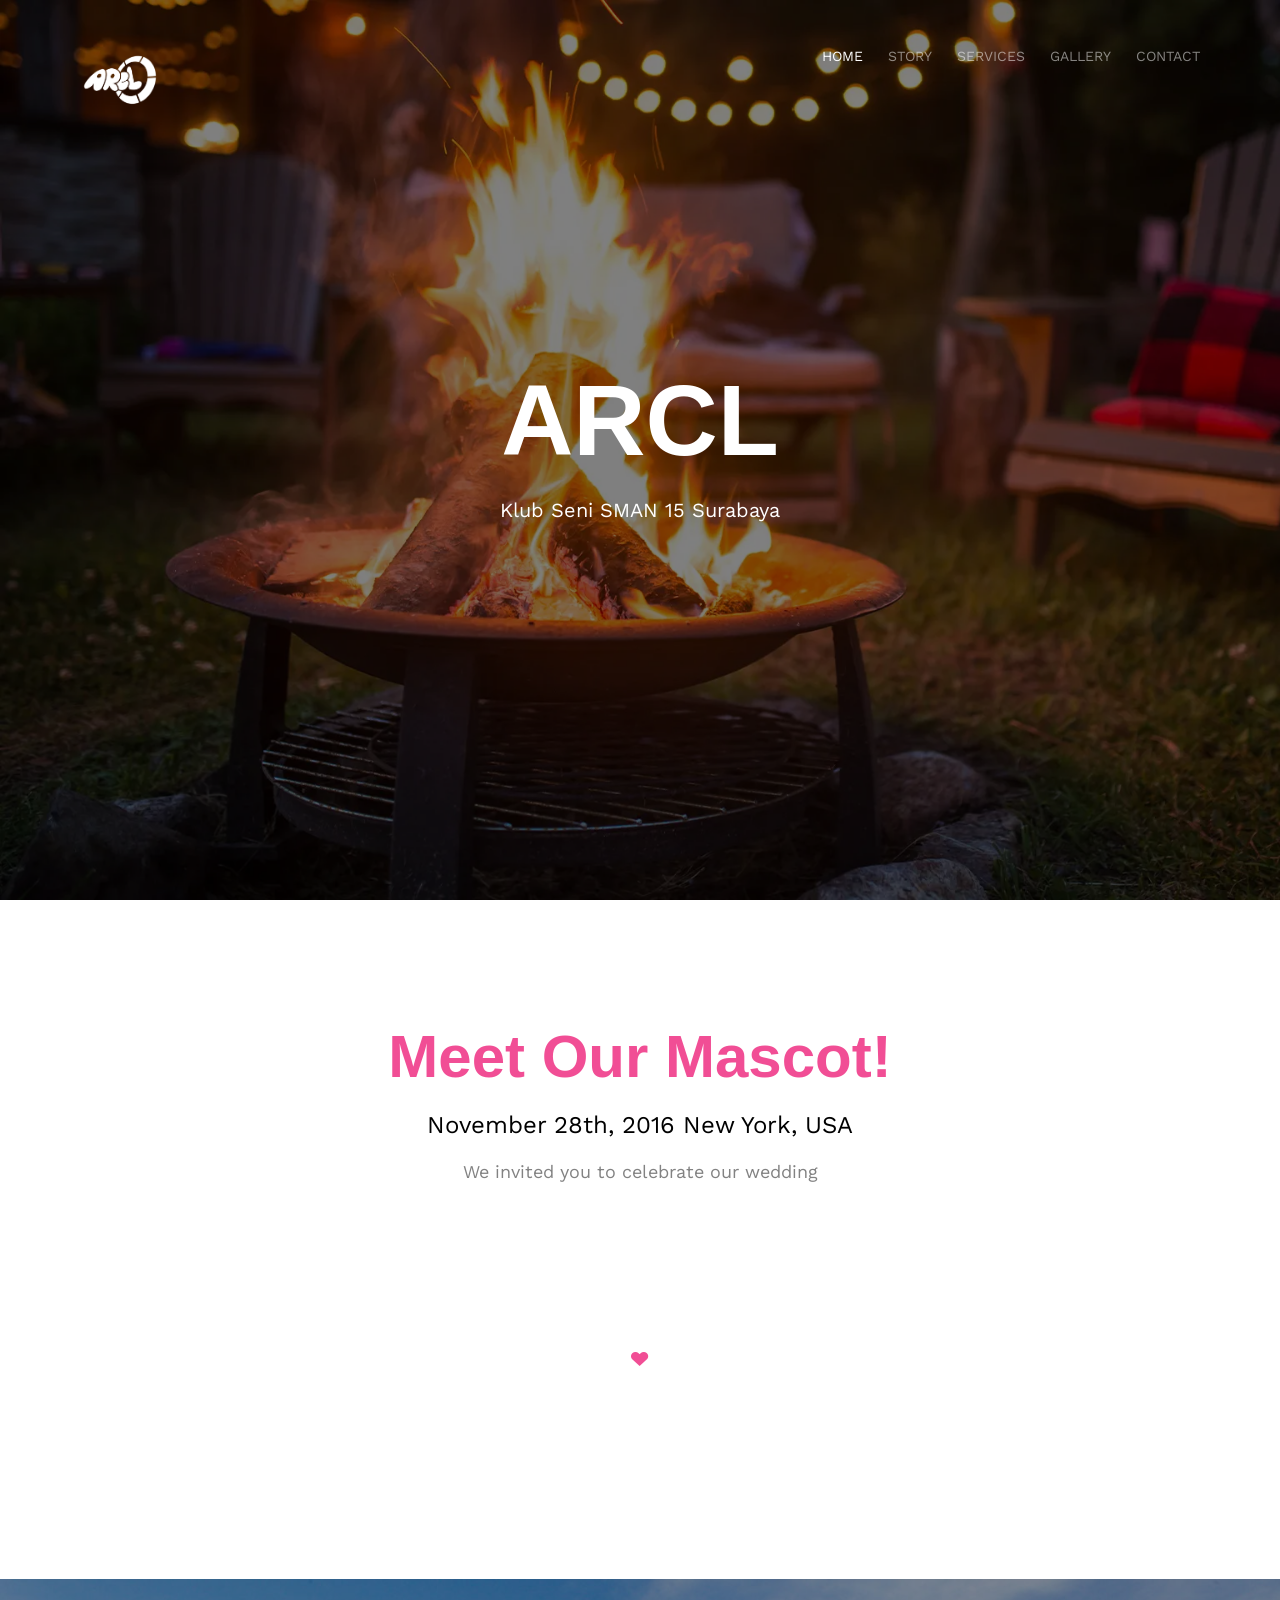
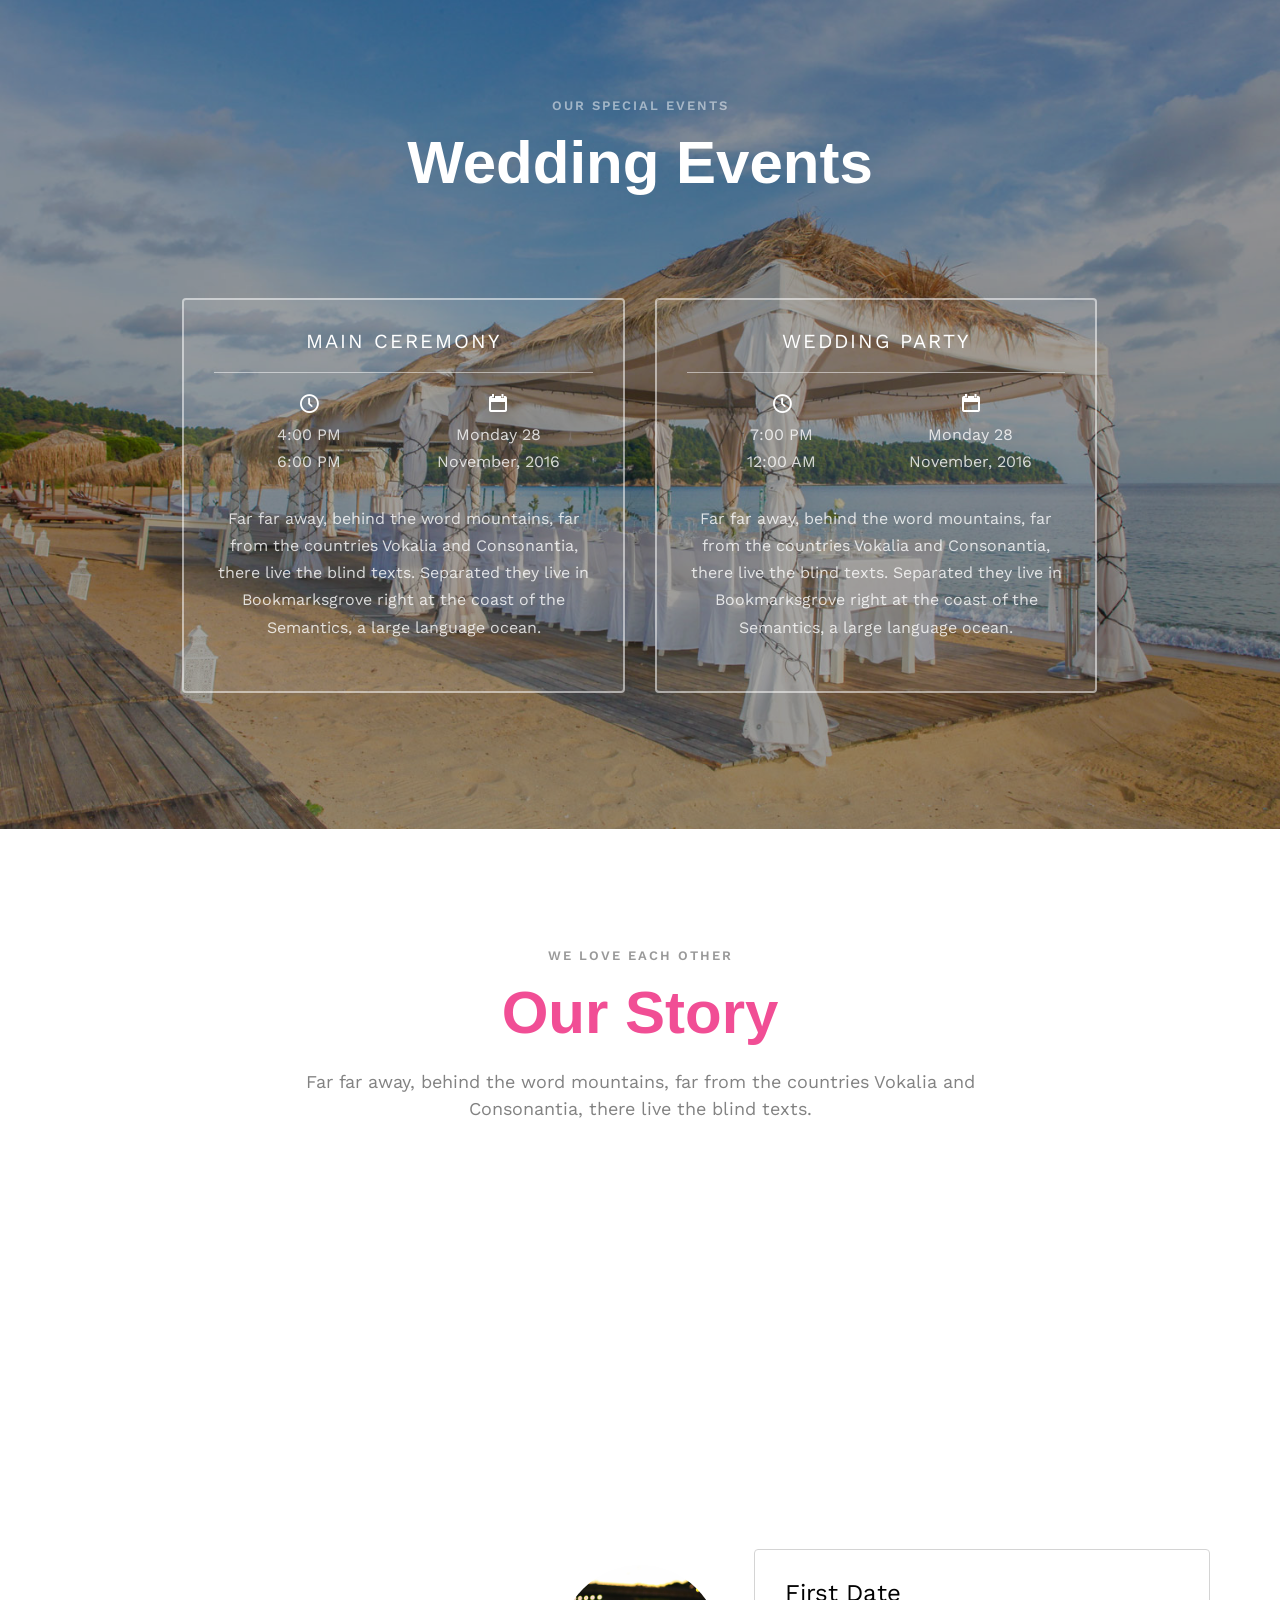
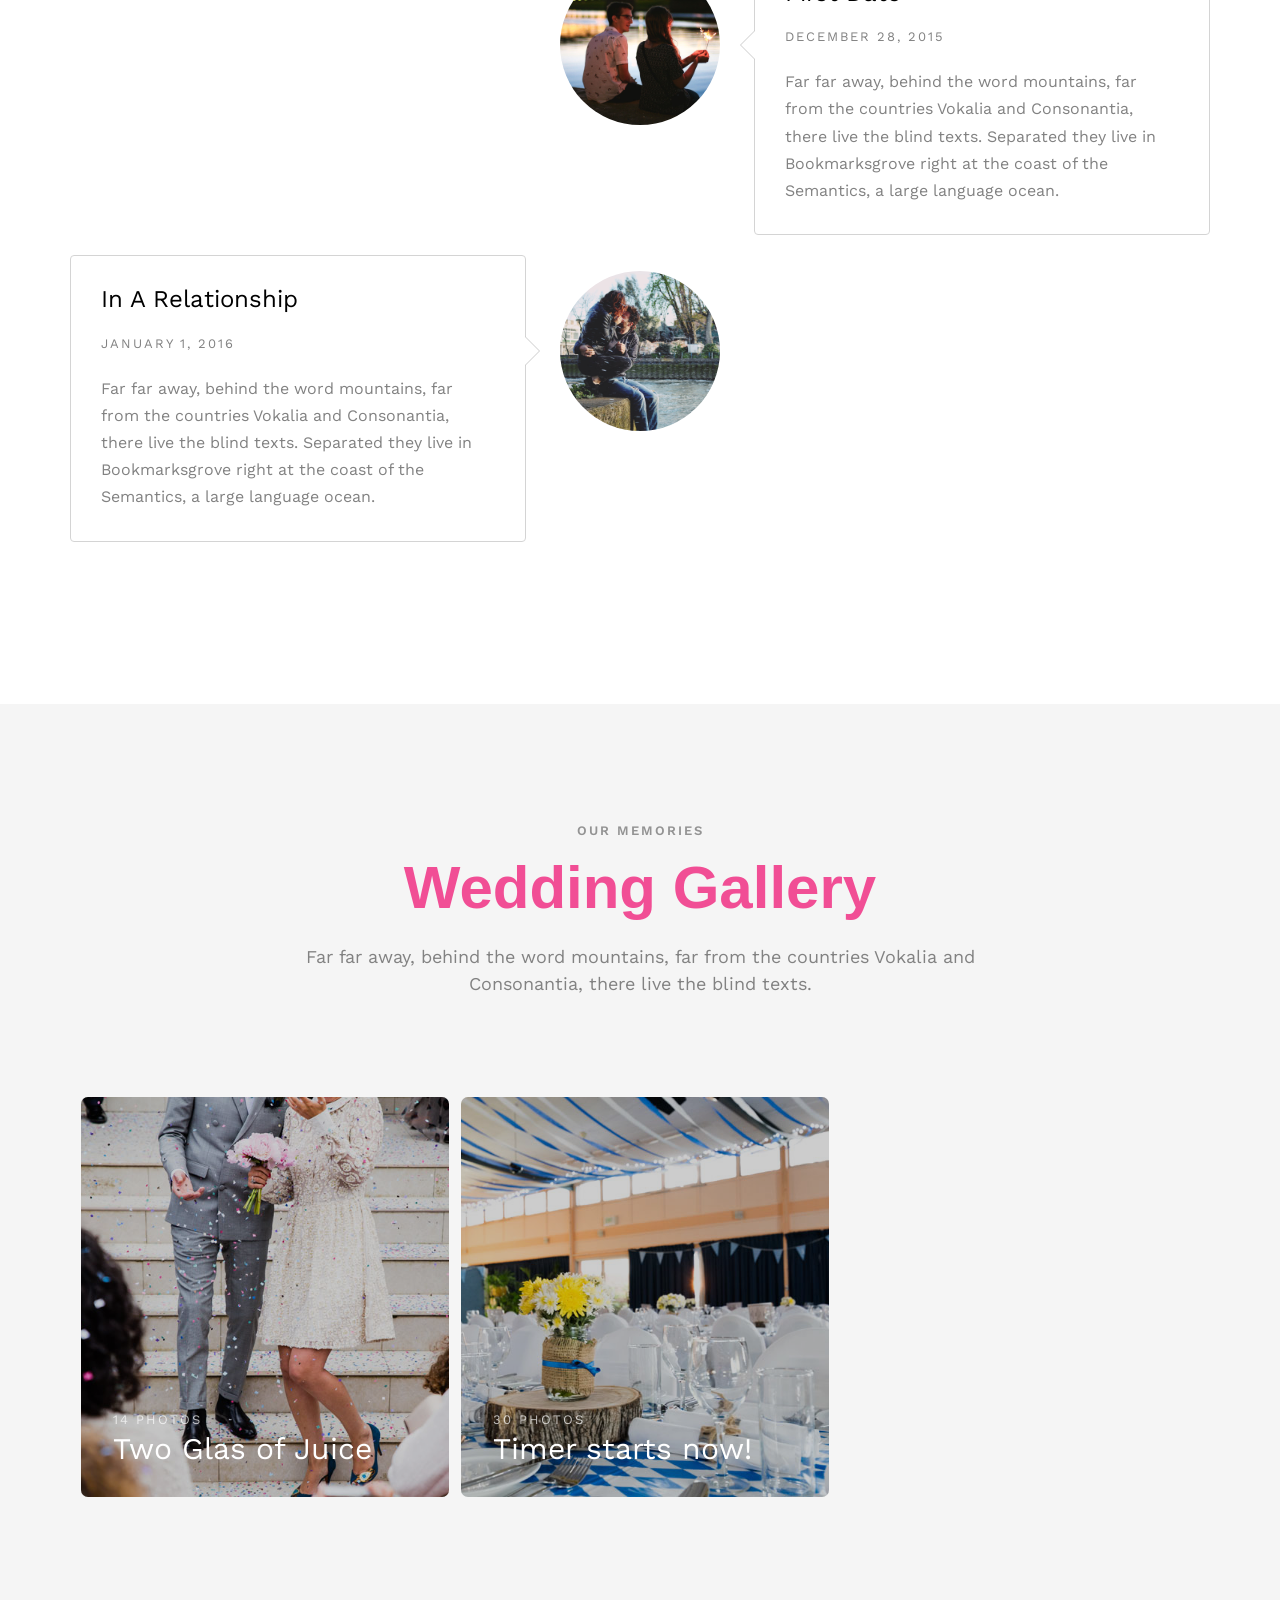
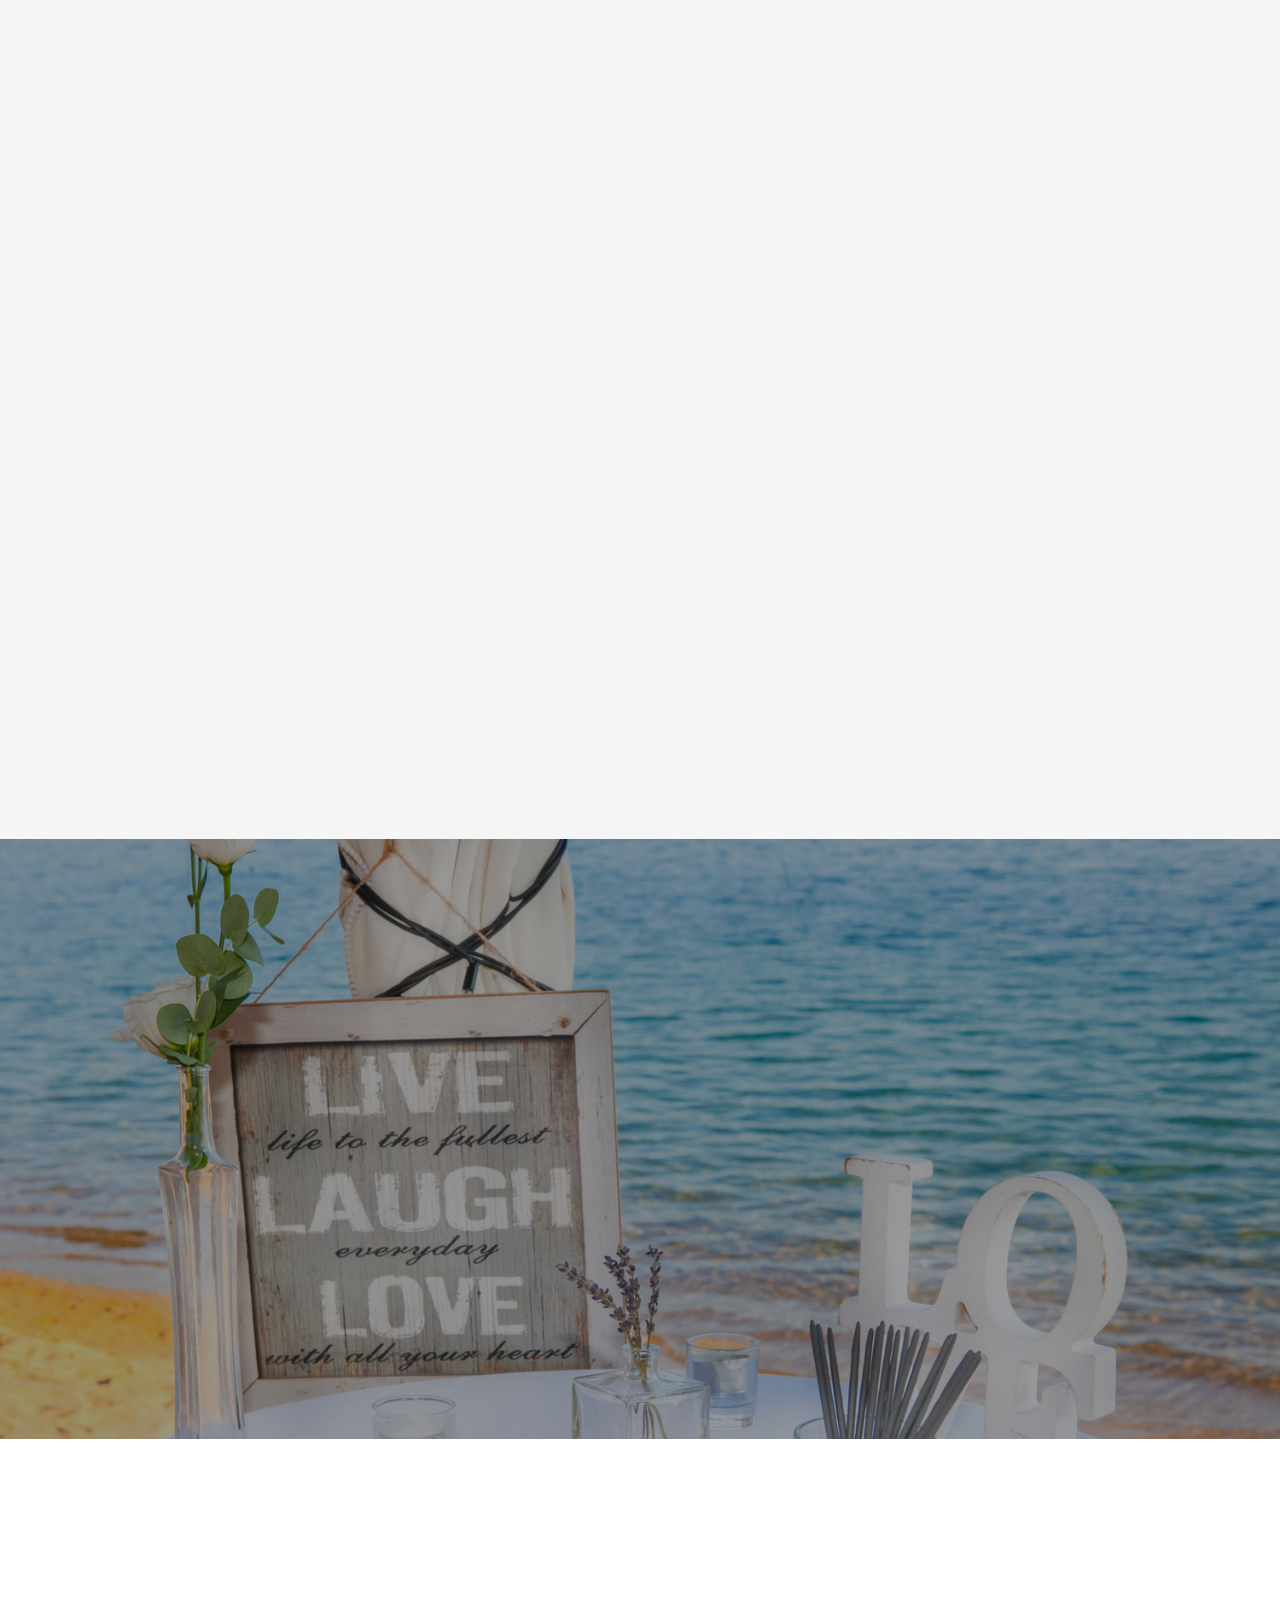
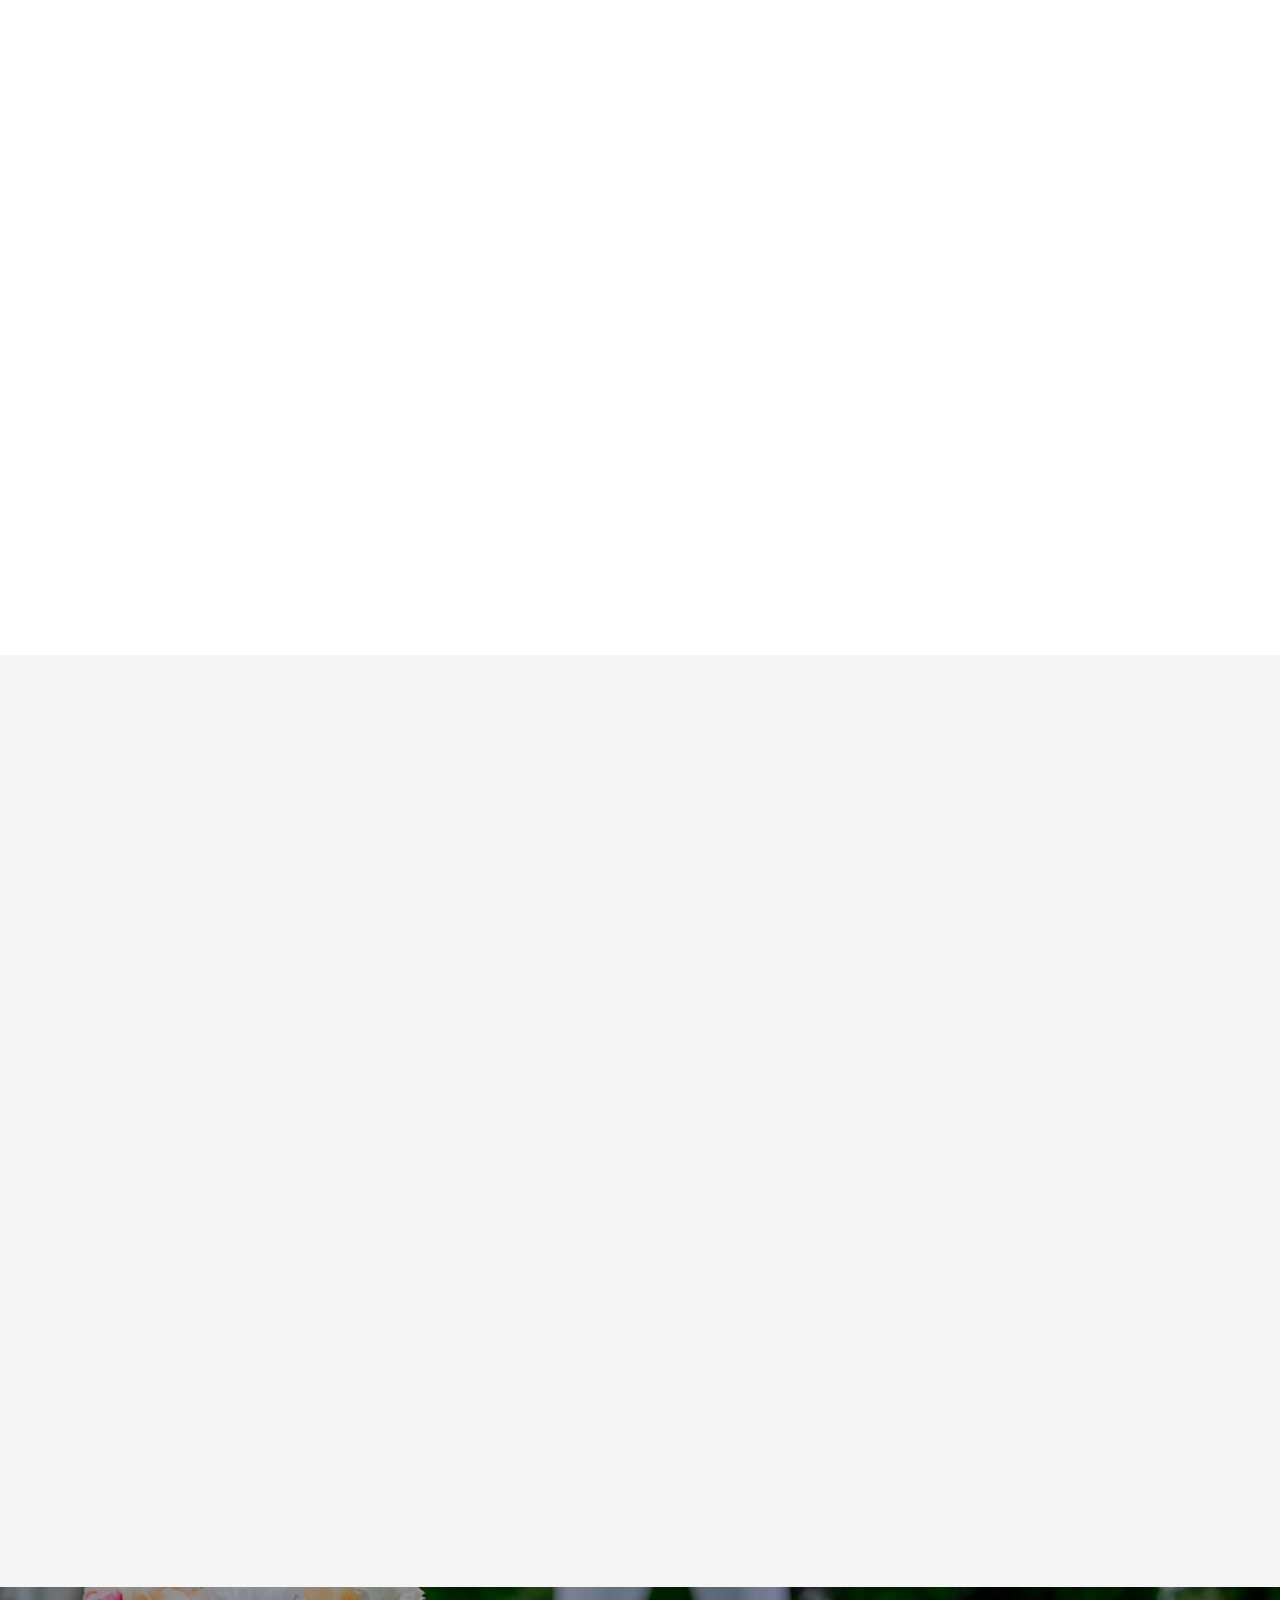
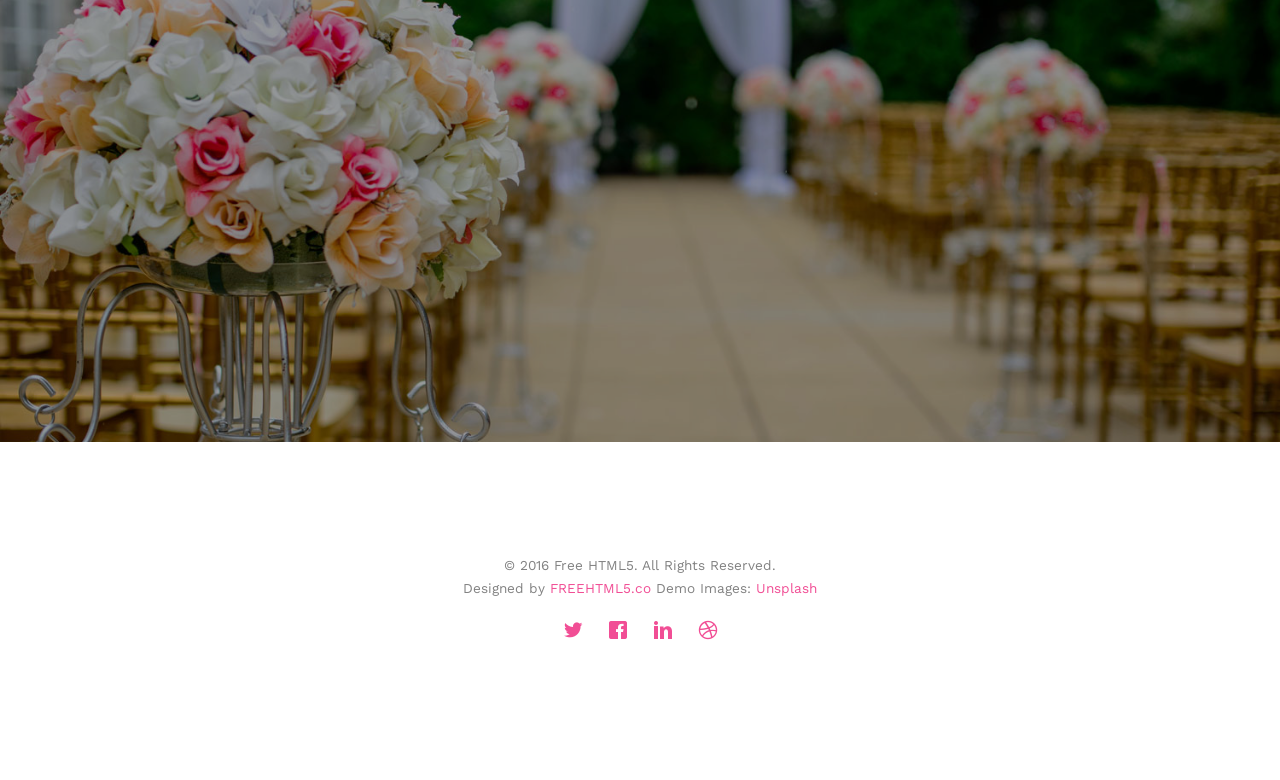
<file: index.html>
<!DOCTYPE html>
<!--[if lt IE 7]>      <html class="no-js lt-ie9 lt-ie8 lt-ie7"> <![endif]-->
<!--[if IE 7]>         <html class="no-js lt-ie9 lt-ie8"> <![endif]-->
<!--[if IE 8]>         <html class="no-js lt-ie9"> <![endif]-->
<!--[if gt IE 8]><!--> <html class="no-js"> <!--<![endif]-->
	<head>
	<meta charset="utf-8">
	<meta http-equiv="X-UA-Compatible" content="IE=edge">
	<title>ARCL &mdash; ArtClubLibels</title>
	<meta name="viewport" content="width=device-width, initial-scale=1">

  <!-- 
	//////////////////////////////////////////////////////

	FREE HTML5 TEMPLATE 
	DESIGNED & DEVELOPED by FREEHTML5.CO
		
	Website: 		http://freehtml5.co/
	Email: 			info@freehtml5.co
	Twitter: 		http://twitter.com/fh5co
	Facebook: 		https://www.facebook.com/fh5co

	//////////////////////////////////////////////////////
	 -->

  	<!-- Facebook and Twitter integration -->
	<meta property="og:title" content=""/>
	<meta property="og:image" content=""/>
	<meta property="og:url" content=""/>
	<meta property="og:site_name" content=""/>
	<meta property="og:description" content=""/>
	<meta name="twitter:title" content="" />
	<meta name="twitter:image" content="" />
	<meta name="twitter:url" content="" />
	<meta name="twitter:card" content="" />

	<link href='https://fonts.googleapis.com/css?family=Work+Sans:400,300,600,400italic,700' rel='stylesheet' type='text/css'>
	<link href="https://fonts.googleapis.com/css?family=Sacramento" rel="stylesheet">
	
	<!-- Animate.css -->
	<link rel="stylesheet" href="css/animate.css">
	<!-- Icomoon Icon Fonts-->
	<link rel="stylesheet" href="css/icomoon.css">
	<!-- Bootstrap  -->
	<link rel="stylesheet" href="css/bootstrap.css">

	<!-- Magnific Popup -->
	<link rel="stylesheet" href="css/magnific-popup.css">

	<!-- Owl Carousel  -->
	<link rel="stylesheet" href="css/owl.carousel.min.css">
	<link rel="stylesheet" href="css/owl.theme.default.min.css">

	<!-- Theme style  -->
	<link rel="stylesheet" href="css/style.css">

	<!-- Modernizr JS -->
	<script src="js/modernizr-2.6.2.min.js"></script>
	<!-- FOR IE9 below -->
	<!--[if lt IE 9]>
	<script src="js/respond.min.js"></script>
	<![endif]-->

	</head>
	<body>
		
	<div class="fh5co-loader"></div>
	
	<div id="page">
	<nav class="fh5co-nav" role="navigation">
		<div class="container">
			<div class="row">
				<div class="col-xs-2">
					<div id="fh5co-logo">
						<a href="index.html">
							<img src="images/logo.png" style="max-width: 2em; height: auto;">
						</a></div>
				</div>
				<div class="col-xs-10 text-right menu-1">
					<ul>
						<li class="active"><a href="index.html">Home</a></li>
						<li><a href="about.html">Story</a></li>
						<li class="has-dropdown">
							<a href="services.html">Services</a>
							<ul class="dropdown">
								<li><a href="#">Web Design</a></li>
								<li><a href="#">eCommerce</a></li>
								<li><a href="#">Branding</a></li>
								<li><a href="#">API</a></li>
							</ul>
						</li>
						<li class="has-dropdown">
							<a href="gallery.html">Gallery</a>
							<ul class="dropdown">
								<li><a href="#">HTML5</a></li>
								<li><a href="#">CSS3</a></li>
								<li><a href="#">Sass</a></li>
								<li><a href="#">jQuery</a></li>
							</ul>
						</li>
						<li><a href="contact.html">Contact</a></li>
					</ul>
				</div>
			</div>
			
		</div>
	</nav>

	<header id="fh5co-header" class="fh5co-cover" role="banner" style="background-image:url(images/bg.webp);" data-stellar-background-ratio="0.5">
		<div class="overlay"></div>
		<div class="container">
			<div class="row">
				<div class="col-md-8 col-md-offset-2 text-center">
					<div class="display-t">
						<div class="display-tc animate-box" data-animate-effect="fadeIn">
							<h1><strong>ARCL</strong></h1>
							<h2>Klub Seni SMAN 15 Surabaya</h2>
						</div>
					</div>
				</div>
			</div>
		</div>
	</header>

	<div id="fh5co-couple">
		<div class="container">
			<div class="row">
				<div class="col-md-8 col-md-offset-2 text-center fh5co-heading animate-box">
					<h2>Meet Our Mascot!</h2>
					<h3>November 28th, 2016 New York, USA</h3>
					<p>We invited you to celebrate our wedding</p>
				</div>
			</div>
			<div class="couple-wrap animate-box">
				<div class="couple-half">
					<div class="groom">
						<img src="images/groom.jpg" alt="groom" class="img-responsive">
					</div>
					<div class="desc-groom">
						<h3>Joefrey Mahusay</h3>
						<p>Far far away, behind the word mountains, far from the countries Vokalia and Consonantia, there live the blind texts. Separated they live in Bookmarksgrove</p>
					</div>
				</div>
				<p class="heart text-center"><i class="icon-heart2"></i></p>
				<div class="couple-half">
					<div class="bride">
						<img src="images/bride.jpg" alt="groom" class="img-responsive">
					</div>
					<div class="desc-bride">
						<h3>Sheila Mahusay</h3>
						<p>Far far away, behind the word mountains, far from the countries Vokalia and Consonantia, there live the blind texts. Separated they live in Bookmarksgrove</p>
					</div>
				</div>
			</div>
		</div>
	</div>

	<div id="fh5co-event" class="fh5co-bg" style="background-image:url(images/img_bg_3.jpg);">
		<div class="overlay"></div>
		<div class="container">
			<div class="row">
				<div class="col-md-8 col-md-offset-2 text-center fh5co-heading animate-box">
					<span>Our Special Events</span>
					<h2>Wedding Events</h2>
				</div>
			</div>
			<div class="row">
				<div class="display-t">
					<div class="display-tc">
						<div class="col-md-10 col-md-offset-1">
							<div class="col-md-6 col-sm-6 text-center">
								<div class="event-wrap animate-box">
									<h3>Main Ceremony</h3>
									<div class="event-col">
										<i class="icon-clock"></i>
										<span>4:00 PM</span>
										<span>6:00 PM</span>
									</div>
									<div class="event-col">
										<i class="icon-calendar"></i>
										<span>Monday 28</span>
										<span>November, 2016</span>
									</div>
									<p>Far far away, behind the word mountains, far from the countries Vokalia and Consonantia, there live the blind texts. Separated they live in Bookmarksgrove right at the coast of the Semantics, a large language ocean.</p>
								</div>
							</div>
							<div class="col-md-6 col-sm-6 text-center">
								<div class="event-wrap animate-box">
									<h3>Wedding Party</h3>
									<div class="event-col">
										<i class="icon-clock"></i>
										<span>7:00 PM</span>
										<span>12:00 AM</span>
									</div>
									<div class="event-col">
										<i class="icon-calendar"></i>
										<span>Monday 28</span>
										<span>November, 2016</span>
									</div>
									<p>Far far away, behind the word mountains, far from the countries Vokalia and Consonantia, there live the blind texts. Separated they live in Bookmarksgrove right at the coast of the Semantics, a large language ocean.</p>
								</div>
							</div>
						</div>
					</div>
				</div>
			</div>
		</div>
	</div>

	<div id="fh5co-couple-story">
		<div class="container">
			<div class="row">
				<div class="col-md-8 col-md-offset-2 text-center fh5co-heading animate-box">
					<span>We Love Each Other</span>
					<h2>Our Story</h2>
					<p>Far far away, behind the word mountains, far from the countries Vokalia and Consonantia, there live the blind texts.</p>
				</div>
			</div>
			<div class="row">
				<div class="col-md-12 col-md-offset-0">
					<ul class="timeline animate-box">
						<li class="animate-box">
							<div class="timeline-badge" style="background-image:url(images/couple-1.jpg);"></div>
							<div class="timeline-panel">
								<div class="timeline-heading">
									<h3 class="timeline-title">First We Meet</h3>
									<span class="date">December 25, 2015</span>
								</div>
								<div class="timeline-body">
									<p>Far far away, behind the word mountains, far from the countries Vokalia and Consonantia, there live the blind texts. Separated they live in Bookmarksgrove right at the coast of the Semantics, a large language ocean.</p>
								</div>
							</div>
						</li>
						<li class="timeline-inverted animate-box">
							<div class="timeline-badge" style="background-image:url(images/couple-2.jpg);"></div>
							<div class="timeline-panel">
								<div class="timeline-heading">
									<h3 class="timeline-title">First Date</h3>
									<span class="date">December 28, 2015</span>
								</div>
								<div class="timeline-body">
									<p>Far far away, behind the word mountains, far from the countries Vokalia and Consonantia, there live the blind texts. Separated they live in Bookmarksgrove right at the coast of the Semantics, a large language ocean.</p>
								</div>
							</div>
						</li>
						<li class="animate-box">
							<div class="timeline-badge" style="background-image:url(images/couple-3.jpg);"></div>
							<div class="timeline-panel">
								<div class="timeline-heading">
									<h3 class="timeline-title">In A Relationship</h3>
									<span class="date">January 1, 2016</span>
								</div>
								<div class="timeline-body">
									<p>Far far away, behind the word mountains, far from the countries Vokalia and Consonantia, there live the blind texts. Separated they live in Bookmarksgrove right at the coast of the Semantics, a large language ocean.</p>
								</div>
							</div>
						</li>
			    	</ul>
				</div>
			</div>
		</div>
	</div>

	<div id="fh5co-gallery" class="fh5co-section-gray">
		<div class="container">
			<div class="row">
				<div class="col-md-8 col-md-offset-2 text-center fh5co-heading animate-box">
					<span>Our Memories</span>
					<h2>Wedding Gallery</h2>
					<p>Far far away, behind the word mountains, far from the countries Vokalia and Consonantia, there live the blind texts.</p>
				</div>
			</div>
			<div class="row row-bottom-padded-md">
				<div class="col-md-12">
					<ul id="fh5co-gallery-list">
						
						<li class="one-third animate-box" data-animate-effect="fadeIn" style="background-image: url(images/gallery-1.jpg); "> 
						<a href="images/gallery-1.jpg">
							<div class="case-studies-summary">
								<span>14 Photos</span>
								<h2>Two Glas of Juice</h2>
							</div>
						</a>
					</li>
					<li class="one-third animate-box" data-animate-effect="fadeIn" style="background-image: url(images/gallery-2.jpg); ">
						<a href="#" class="color-2">
							<div class="case-studies-summary">
								<span>30 Photos</span>
								<h2>Timer starts now!</h2>
							</div>
						</a>
					</li>


					<li class="one-third animate-box" data-animate-effect="fadeIn" style="background-image: url(images/gallery-3.jpg); ">
						<a href="#" class="color-3">
							<div class="case-studies-summary">
								<span>90 Photos</span>
								<h2>Beautiful sunset</h2>
							</div>
						</a>
					</li>
					<li class="one-third animate-box" data-animate-effect="fadeIn" style="background-image: url(images/gallery-4.jpg); ">
						<a href="#" class="color-4">
							<div class="case-studies-summary">
								<span>12 Photos</span>
								<h2>Company's Conference Room</h2>
							</div>
						</a>
					</li>

						<li class="one-third animate-box" data-animate-effect="fadeIn" style="background-image: url(images/gallery-5.jpg); ">
							<a href="#" class="color-3">
								<div class="case-studies-summary">
									<span>50 Photos</span>
									<h2>Useful baskets</h2>
								</div>
							</a>
						</li>
						<li class="one-third animate-box" data-animate-effect="fadeIn" style="background-image: url(images/gallery-6.jpg); ">
							<a href="#" class="color-4">
								<div class="case-studies-summary">
									<span>45 Photos</span>
									<h2>Skater man in the road</h2>
								</div>
							</a>
						</li>

						<li class="one-third animate-box" data-animate-effect="fadeIn" style="background-image: url(images/gallery-7.jpg); ">
							<a href="#" class="color-4">
								<div class="case-studies-summary">
									<span>35 Photos</span>
									<h2>Two Glas of Juice</h2>
								</div>
							</a>
						</li>

						<li class="one-third animate-box" data-animate-effect="fadeIn" style="background-image: url(images/gallery-8.jpg); "> 
							<a href="#" class="color-5">
								<div class="case-studies-summary">
									<span>90 Photos</span>
									<h2>Timer starts now!</h2>
								</div>
							</a>
						</li>
						<li class="one-third animate-box" data-animate-effect="fadeIn" style="background-image: url(images/gallery-9.jpg); ">
							<a href="#" class="color-6">
								<div class="case-studies-summary">
									<span>56 Photos</span>
									<h2>Beautiful sunset</h2>
								</div>
							</a>
						</li>
					</ul>		
				</div>
			</div>
		</div>
	</div>

	<div id="fh5co-counter" class="fh5co-bg fh5co-counter" style="background-image:url(images/img_bg_5.jpg);">
		<div class="overlay"></div>
		<div class="container">
			<div class="row">
				<div class="display-t">
					<div class="display-tc">
						<div class="col-md-3 col-sm-6 animate-box">
							<div class="feature-center">
								<span class="icon">
									<i class="icon-users"></i>
								</span>

								<span class="counter js-counter" data-from="0" data-to="500" data-speed="5000" data-refresh-interval="50">1</span>
								<span class="counter-label">Estimated Guest</span>

							</div>
						</div>
						<div class="col-md-3 col-sm-6 animate-box">
							<div class="feature-center">
								<span class="icon">
									<i class="icon-user"></i>
								</span>

								<span class="counter js-counter" data-from="0" data-to="1000" data-speed="5000" data-refresh-interval="50">1</span>
								<span class="counter-label">We Catter</span>
							</div>
						</div>
						<div class="col-md-3 col-sm-6 animate-box">
							<div class="feature-center">
								<span class="icon">
									<i class="icon-calendar"></i>
								</span>
								<span class="counter js-counter" data-from="0" data-to="402" data-speed="5000" data-refresh-interval="50">1</span>
								<span class="counter-label">Events Done</span>
							</div>
						</div>
						<div class="col-md-3 col-sm-6 animate-box">
							<div class="feature-center">
								<span class="icon">
									<i class="icon-clock"></i>
								</span>

								<span class="counter js-counter" data-from="0" data-to="2345" data-speed="5000" data-refresh-interval="50">1</span>
								<span class="counter-label">Hours Spent</span>

							</div>
						</div>
					</div>
				</div>
			</div>
		</div>
	</div>

	<div id="fh5co-testimonial">
		<div class="container">
			<div class="row">
				<div class="row animate-box">
					<div class="col-md-8 col-md-offset-2 text-center fh5co-heading">
						<span>Best Wishes</span>
						<h2>Friends Wishes</h2>
					</div>
				</div>
				<div class="row">
					<div class="col-md-12 animate-box">
						<div class="wrap-testimony">
							<div class="owl-carousel-fullwidth">
								<div class="item">
									<div class="testimony-slide active text-center">
										<figure>
											<img src="images/couple-1.jpg" alt="user">
										</figure>
										<span>John Doe, via <a href="#" class="twitter">Twitter</a></span>
										<blockquote>
											<p>"Far far away, behind the word mountains, far from the countries Vokalia and Consonantia, there live the blind texts. Separated they live in Bookmarksgrove right at the coast of the Semantics"</p>
										</blockquote>
									</div>
								</div>
								<div class="item">
									<div class="testimony-slide active text-center">
										<figure>
											<img src="images/couple-2.jpg" alt="user">
										</figure>
										<span>John Doe, via <a href="#" class="twitter">Twitter</a></span>
										<blockquote>
											<p>"Far far away, behind the word mountains, far from the countries Vokalia and Consonantia, at the coast of the Semantics, a large language ocean."</p>
										</blockquote>
									</div>
								</div>
								<div class="item">
									<div class="testimony-slide active text-center">
										<figure>
											<img src="images/couple-3.jpg" alt="user">
										</figure>
										<span>John Doe, via <a href="#" class="twitter">Twitter</a></span>
										<blockquote>
											<p>"Far far away, far from the countries Vokalia and Consonantia, there live the blind texts. Separated they live in Bookmarksgrove right at the coast of the Semantics, a large language ocean."</p>
										</blockquote>
									</div>
								</div>
							</div>
						</div>
					</div>
				</div>
			</div>
		</div>
	</div>

	<div id="fh5co-services" class="fh5co-section-gray">
		<div class="container">
			
			<div class="row animate-box">
				<div class="col-md-8 col-md-offset-2 text-center fh5co-heading">
					<h2>We Offer Services</h2>
					<p>Dignissimos asperiores vitae velit veniam totam fuga molestias accusamus alias autem provident. Odit ab aliquam dolor eius.</p>
				</div>
			</div>

			<div class="row">
				<div class="col-md-6">
					<div class="feature-left animate-box" data-animate-effect="fadeInLeft">
						<span class="icon">
							<i class="icon-calendar"></i>
						</span>
						<div class="feature-copy">
							<h3>We Organized Events</h3>
							<p>Facilis ipsum reprehenderit nemo molestias. Aut cum mollitia reprehenderit. Eos cumque dicta adipisci architecto culpa amet.</p>
						</div>
					</div>

					<div class="feature-left animate-box" data-animate-effect="fadeInLeft">
						<span class="icon">
							<i class="icon-image"></i>
						</span>
						<div class="feature-copy">
							<h3>Photoshoot</h3>
							<p>Facilis ipsum reprehenderit nemo molestias. Aut cum mollitia reprehenderit. Eos cumque dicta adipisci architecto culpa amet.</p>
						</div>
					</div>

					<div class="feature-left animate-box" data-animate-effect="fadeInLeft">
						<span class="icon">
							<i class="icon-video"></i>
						</span>
						<div class="feature-copy">
							<h3>Video Editing</h3>
							<p>Facilis ipsum reprehenderit nemo molestias. Aut cum mollitia reprehenderit. Eos cumque dicta adipisci architecto culpa amet.</p>
						</div>
					</div>

				</div>

				<div class="col-md-6 animate-box">
					<div class="fh5co-video fh5co-bg" style="background-image: url(images/img_bg_3.jpg); ">
						<a href="https://vimeo.com/channels/staffpicks/93951774" class="popup-vimeo"><i class="icon-video2"></i></a>
						<div class="overlay"></div>
					</div>
				</div>
			</div>

			
		</div>
	</div>


	<div id="fh5co-started" class="fh5co-bg" style="background-image:url(images/img_bg_4.jpg);">
		<div class="overlay"></div>
		<div class="container">
			<div class="row animate-box">
				<div class="col-md-8 col-md-offset-2 text-center fh5co-heading">
					<h2>Are You Attending?</h2>
					<p>Please Fill-up the form to notify you that you're attending. Thanks.</p>
				</div>
			</div>
			<div class="row animate-box">
				<div class="col-md-10 col-md-offset-1">
					<form class="form-inline">
						<div class="col-md-4 col-sm-4">
							<div class="form-group">
								<label for="name" class="sr-only">Name</label>
								<input type="name" class="form-control" id="name" placeholder="Name">
							</div>
						</div>
						<div class="col-md-4 col-sm-4">
							<div class="form-group">
								<label for="email" class="sr-only">Email</label>
								<input type="email" class="form-control" id="email" placeholder="Email">
							</div>
						</div>
						<div class="col-md-4 col-sm-4">
							<button type="submit" class="btn btn-default btn-block">I am Attending</button>
						</div>
					</form>
				</div>
			</div>
		</div>
	</div>

	<footer id="fh5co-footer" role="contentinfo">
		<div class="container">

			<div class="row copyright">
				<div class="col-md-12 text-center">
					<p>
						<small class="block">&copy; 2016 Free HTML5. All Rights Reserved.</small> 
						<small class="block">Designed by <a href="http://freehtml5.co/" target="_blank">FREEHTML5.co</a> Demo Images: <a href="http://unsplash.co/" target="_blank">Unsplash</a></small>
					</p>
					<p>
						<ul class="fh5co-social-icons">
							<li><a href="#"><i class="icon-twitter"></i></a></li>
							<li><a href="#"><i class="icon-facebook"></i></a></li>
							<li><a href="#"><i class="icon-linkedin"></i></a></li>
							<li><a href="#"><i class="icon-dribbble"></i></a></li>
						</ul>
					</p>
				</div>
			</div>

		</div>
	</footer>
	</div>

	<div class="gototop js-top">
		<a href="#" class="js-gotop"><i class="icon-arrow-up"></i></a>
	</div>
	
	<!-- jQuery -->
	<script src="js/jquery.min.js"></script>
	<!-- jQuery Easing -->
	<script src="js/jquery.easing.1.3.js"></script>
	<!-- Bootstrap -->
	<script src="js/bootstrap.min.js"></script>
	<!-- Waypoints -->
	<script src="js/jquery.waypoints.min.js"></script>
	<!-- Carousel -->
	<script src="js/owl.carousel.min.js"></script>
	<!-- countTo -->
	<script src="js/jquery.countTo.js"></script>

	<!-- Stellar -->
	<script src="js/jquery.stellar.min.js"></script>
	<!-- Magnific Popup -->
	<script src="js/jquery.magnific-popup.min.js"></script>
	<script src="js/magnific-popup-options.js"></script>

	<!-- // <script src="https://cdnjs.cloudflare.com/ajax/libs/prism/0.0.1/prism.min.js"></script> -->
	<script src="js/simplyCountdown.js"></script>
	<!-- Main -->
	<script src="js/main.js"></script>

	<script>
    var d = new Date(new Date().getTime() + 200 * 120 * 120 * 2000);

    // default example
    simplyCountdown('.simply-countdown-one', {
        year: d.getFullYear(),
        month: d.getMonth() + 1,
        day: d.getDate()
    });

    //jQuery example
    $('#simply-countdown-losange').simplyCountdown({
        year: d.getFullYear(),
        month: d.getMonth() + 1,
        day: d.getDate(),
        enableUtc: false
    });
</script>

	</body>
</html>
</file>
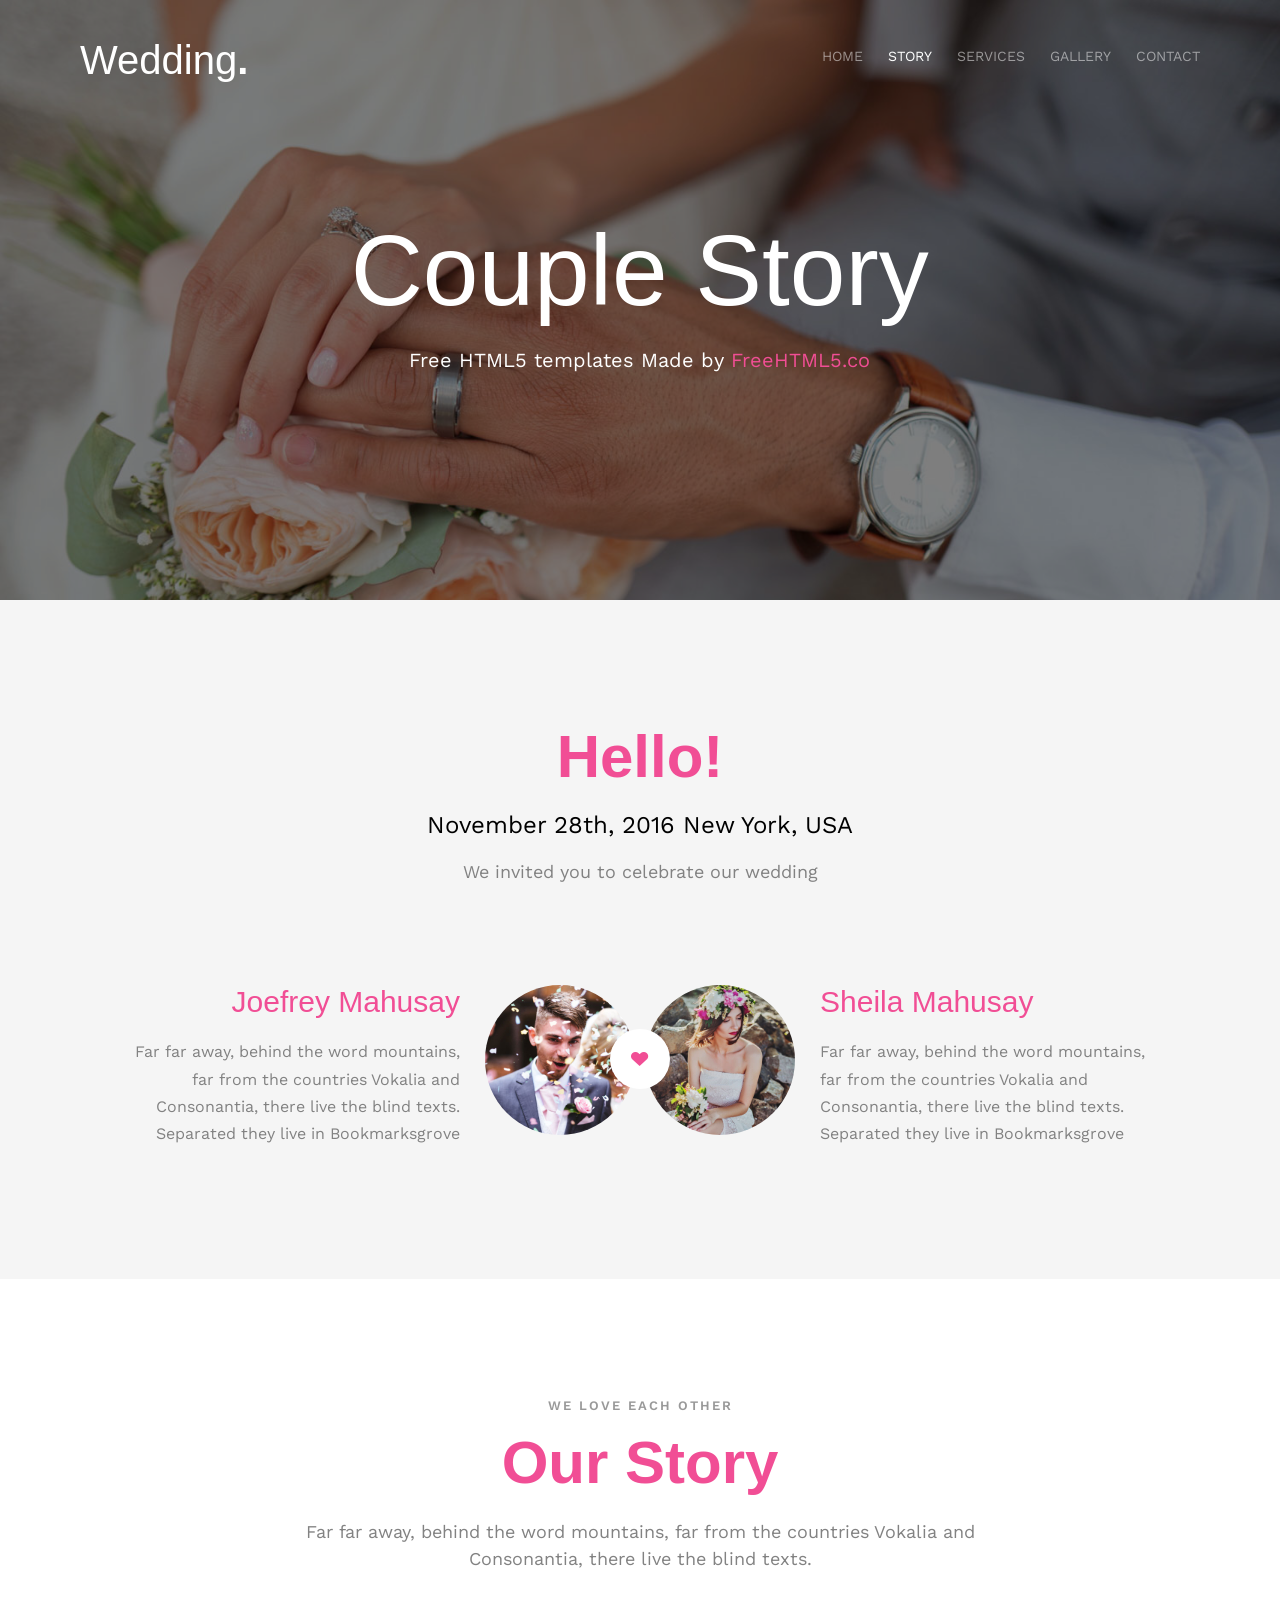
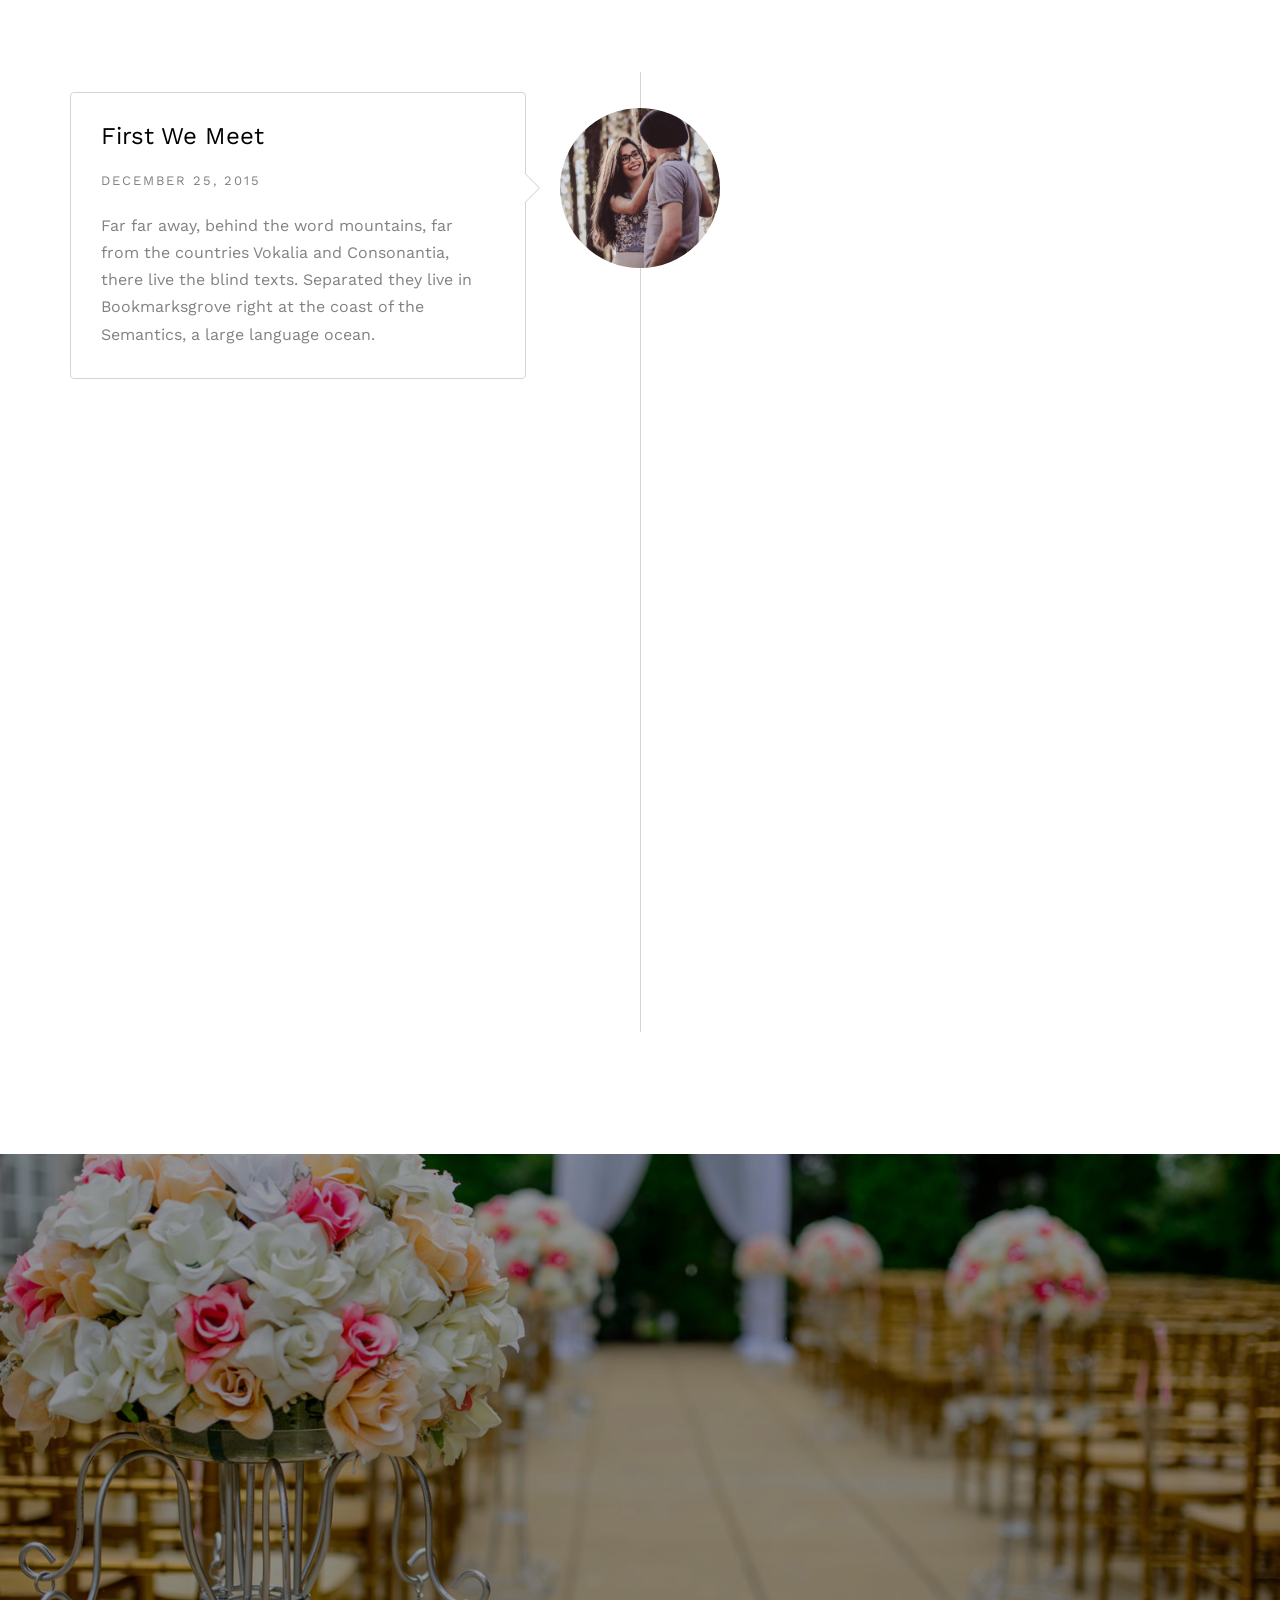
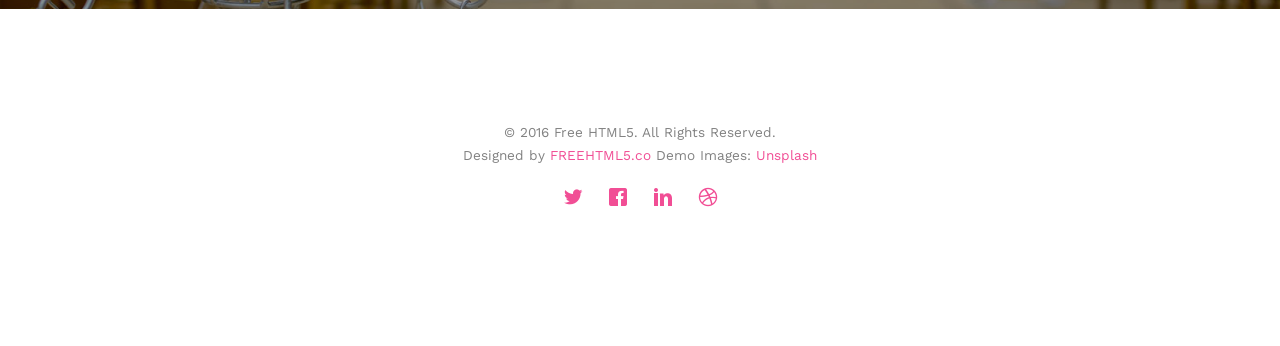
<file: about.html>
<!DOCTYPE html>
<!--[if lt IE 7]>      <html class="no-js lt-ie9 lt-ie8 lt-ie7"> <![endif]-->
<!--[if IE 7]>         <html class="no-js lt-ie9 lt-ie8"> <![endif]-->
<!--[if IE 8]>         <html class="no-js lt-ie9"> <![endif]-->
<!--[if gt IE 8]><!--> <html class="no-js"> <!--<![endif]-->
	<head>
	<meta charset="utf-8">
	<meta http-equiv="X-UA-Compatible" content="IE=edge">
	<title>Wedding &mdash; 100% Free Fully Responsive HTML5 Template by FREEHTML5.co</title>
	<meta name="viewport" content="width=device-width, initial-scale=1">
	<meta name="description" content="Free HTML5 Template by FREEHTML5.CO" />
	<meta name="keywords" content="free html5, free template, free bootstrap, html5, css3, mobile first, responsive" />
	<meta name="author" content="FREEHTML5.CO" />

  <!-- 
	//////////////////////////////////////////////////////

	FREE HTML5 TEMPLATE 
	DESIGNED & DEVELOPED by FREEHTML5.CO
		
	Website: 		http://freehtml5.co/
	Email: 			info@freehtml5.co
	Twitter: 		http://twitter.com/fh5co
	Facebook: 		https://www.facebook.com/fh5co

	//////////////////////////////////////////////////////
	 -->

  	<!-- Facebook and Twitter integration -->
	<meta property="og:title" content=""/>
	<meta property="og:image" content=""/>
	<meta property="og:url" content=""/>
	<meta property="og:site_name" content=""/>
	<meta property="og:description" content=""/>
	<meta name="twitter:title" content="" />
	<meta name="twitter:image" content="" />
	<meta name="twitter:url" content="" />
	<meta name="twitter:card" content="" />

	<link href='https://fonts.googleapis.com/css?family=Work+Sans:400,300,600,400italic,700' rel='stylesheet' type='text/css'>
	<link href="https://fonts.googleapis.com/css?family=Sacramento" rel="stylesheet">
	
	<!-- Animate.css -->
	<link rel="stylesheet" href="css/animate.css">
	<!-- Icomoon Icon Fonts-->
	<link rel="stylesheet" href="css/icomoon.css">
	<!-- Bootstrap  -->
	<link rel="stylesheet" href="css/bootstrap.css">

	<!-- Magnific Popup -->
	<link rel="stylesheet" href="css/magnific-popup.css">

	<!-- Owl Carousel  -->
	<link rel="stylesheet" href="css/owl.carousel.min.css">
	<link rel="stylesheet" href="css/owl.theme.default.min.css">

	<!-- Theme style  -->
	<link rel="stylesheet" href="css/style.css">

	<!-- Modernizr JS -->
	<script src="js/modernizr-2.6.2.min.js"></script>
	<!-- FOR IE9 below -->
	<!--[if lt IE 9]>
	<script src="js/respond.min.js"></script>
	<![endif]-->

	</head>
	<body>
		
	<div class="fh5co-loader"></div>
	
	<div id="page">
	<nav class="fh5co-nav" role="navigation">
		<div class="container">
			<div class="row">
				<div class="col-xs-2">
					<div id="fh5co-logo"><a href="index.html">Wedding<strong>.</strong></a></div>
				</div>
				<div class="col-xs-10 text-right menu-1">
					<ul>
						<li><a href="index.html">Home</a></li>
						<li class="active"><a href="about.html">Story</a></li>
						<li class="has-dropdown">
							<a href="services.html">Services</a>
							<ul class="dropdown">
								<li><a href="#">Web Design</a></li>
								<li><a href="#">eCommerce</a></li>
								<li><a href="#">Branding</a></li>
								<li><a href="#">API</a></li>
							</ul>
						</li>
						<li class="has-dropdown">
							<a href="gallery.html">Gallery</a>
							<ul class="dropdown">
								<li><a href="#">HTML5</a></li>
								<li><a href="#">CSS3</a></li>
								<li><a href="#">Sass</a></li>
								<li><a href="#">jQuery</a></li>
							</ul>
						</li>
						<li><a href="contact.html">Contact</a></li>
					</ul>
				</div>
			</div>
			
		</div>
	</nav>

	<header id="fh5co-header" class="fh5co-cover fh5co-cover-sm" role="banner" style="background-image:url(images/img_bg_1.jpg);">
		<div class="overlay"></div>
		<div class="fh5co-container">
			<div class="row">
				<div class="col-md-8 col-md-offset-2 text-center">
					<div class="display-t">
						<div class="display-tc animate-box" data-animate-effect="fadeIn">
							<h1>Couple Story</h1>
							<h2>Free HTML5 templates Made by <a href="http://freehtml5.co" target="_blank">FreeHTML5.co</a></h2>
						</div>
					</div>
				</div>
			</div>
		</div>
	</header>

	<div id="fh5co-couple" class="fh5co-section-gray">
		<div class="container">
			<div class="row">
				<div class="col-md-8 col-md-offset-2 text-center fh5co-heading animate-box">
					<h2>Hello!</h2>
					<h3>November 28th, 2016 New York, USA</h3>
					<p>We invited you to celebrate our wedding</p>
				</div>
			</div>
			<div class="couple-wrap animate-box">
				<div class="couple-half">
					<div class="groom">
						<img src="images/groom.jpg" alt="groom" class="img-responsive">
					</div>
					<div class="desc-groom">
						<h3>Joefrey Mahusay</h3>
						<p>Far far away, behind the word mountains, far from the countries Vokalia and Consonantia, there live the blind texts. Separated they live in Bookmarksgrove</p>
					</div>
				</div>
				<p class="heart text-center"><i class="icon-heart2"></i></p>
				<div class="couple-half">
					<div class="bride">
						<img src="images/bride.jpg" alt="groom" class="img-responsive">
					</div>
					<div class="desc-bride">
						<h3>Sheila Mahusay</h3>
						<p>Far far away, behind the word mountains, far from the countries Vokalia and Consonantia, there live the blind texts. Separated they live in Bookmarksgrove</p>
					</div>
				</div>
			</div>
		</div>
	</div>

	<div id="fh5co-couple-story">
		<div class="container">
			<div class="row">
				<div class="col-md-8 col-md-offset-2 text-center fh5co-heading animate-box">
					<span>We Love Each Other</span>
					<h2>Our Story</h2>
					<p>Far far away, behind the word mountains, far from the countries Vokalia and Consonantia, there live the blind texts.</p>
				</div>
			</div>
			<div class="row">
				<div class="col-md-12 col-md-offset-0">
					<ul class="timeline animate-box">
						<li class="animate-box">
							<div class="timeline-badge" style="background-image:url(images/couple-1.jpg);"></div>
							<div class="timeline-panel">
								<div class="timeline-heading">
									<h3 class="timeline-title">First We Meet</h3>
									<span class="date">December 25, 2015</span>
								</div>
								<div class="timeline-body">
									<p>Far far away, behind the word mountains, far from the countries Vokalia and Consonantia, there live the blind texts. Separated they live in Bookmarksgrove right at the coast of the Semantics, a large language ocean.</p>
								</div>
							</div>
						</li>
						<li class="timeline-inverted animate-box">
							<div class="timeline-badge" style="background-image:url(images/couple-2.jpg);"></div>
							<div class="timeline-panel">
								<div class="timeline-heading">
									<h3 class="timeline-title">First Date</h3>
									<span class="date">December 28, 2015</span>
								</div>
								<div class="timeline-body">
									<p>Far far away, behind the word mountains, far from the countries Vokalia and Consonantia, there live the blind texts. Separated they live in Bookmarksgrove right at the coast of the Semantics, a large language ocean.</p>
								</div>
							</div>
						</li>
						<li class="animate-box">
							<div class="timeline-badge" style="background-image:url(images/couple-3.jpg);"></div>
							<div class="timeline-panel">
								<div class="timeline-heading">
									<h3 class="timeline-title">In A Relationship</h3>
									<span class="date">January 1, 2016</span>
								</div>
								<div class="timeline-body">
									<p>Far far away, behind the word mountains, far from the countries Vokalia and Consonantia, there live the blind texts. Separated they live in Bookmarksgrove right at the coast of the Semantics, a large language ocean.</p>
								</div>
							</div>
						</li>
			    	</ul>
				</div>
			</div>
		</div>
	</div>

	<div id="fh5co-started" class="fh5co-bg" style="background-image:url(images/img_bg_4.jpg);">
		<div class="overlay"></div>
		<div class="container">
			<div class="row animate-box">
				<div class="col-md-8 col-md-offset-2 text-center fh5co-heading">
					<h2>Are You Attending?</h2>
					<p>Please Fill-up the form to notify you that you're attending. Thanks.</p>
				</div>
			</div>
			<div class="row animate-box">
				<div class="col-md-10 col-md-offset-1">
					<form class="form-inline">
						<div class="col-md-4 col-sm-4">
							<div class="form-group">
								<label for="name" class="sr-only">Name</label>
								<input type="name" class="form-control" id="name" placeholder="Name">
							</div>
						</div>
						<div class="col-md-4 col-sm-4">
							<div class="form-group">
								<label for="email" class="sr-only">Email</label>
								<input type="email" class="form-control" id="email" placeholder="Email">
							</div>
						</div>
						<div class="col-md-4 col-sm-4">
							<button type="submit" class="btn btn-default btn-block">I am Attending</button>
						</div>
					</form>
				</div>
			</div>
		</div>
	</div>

	<footer id="fh5co-footer" role="contentinfo">
		<div class="container">
			<!-- <div class="row row-pb-md">
				<div class="col-md-4 fh5co-widget">
					<h3>The Company</h3>
					<p>Facilis ipsum reprehenderit nemo molestias. Aut cum mollitia reprehenderit. Eos cumque dicta adipisci architecto culpa amet.</p>
					<p><a href="#">Learn More</a></p>
				</div>
				<div class="col-md-2 col-sm-4 col-xs-6 col-md-push-1">
					<ul class="fh5co-footer-links">
						<li><a href="#">About</a></li>
						<li><a href="#">Help</a></li>
						<li><a href="#">Contact</a></li>
						<li><a href="#">Terms</a></li>
						<li><a href="#">Meetups</a></li>
					</ul>
				</div>

				<div class="col-md-2 col-sm-4 col-xs-6 col-md-push-1">
					<ul class="fh5co-footer-links">
						<li><a href="#">Shop</a></li>
						<li><a href="#">Privacy</a></li>
						<li><a href="#">Testimonials</a></li>
						<li><a href="#">Handbook</a></li>
						<li><a href="#">Held Desk</a></li>
					</ul>
				</div>

				<div class="col-md-2 col-sm-4 col-xs-6 col-md-push-1">
					<ul class="fh5co-footer-links">
						<li><a href="#">Find Designers</a></li>
						<li><a href="#">Find Deelopers</a></li>
						<li><a href="#">Teams</a></li>
						<li><a href="#">Advertise</a></li>
						<li><a href="#">API</a></li>
					</ul>
				</div>
			</div> -->

			<div class="row copyright">
				<div class="col-md-12 text-center">
					<p>
						<small class="block">&copy; 2016 Free HTML5. All Rights Reserved.</small> 
						<small class="block">Designed by <a href="http://freehtml5.co/" target="_blank">FREEHTML5.co</a> Demo Images: <a href="http://unsplash.co/" target="_blank">Unsplash</a></small>
					</p>
					<p>
						<ul class="fh5co-social-icons">
							<li><a href="#"><i class="icon-twitter"></i></a></li>
							<li><a href="#"><i class="icon-facebook"></i></a></li>
							<li><a href="#"><i class="icon-linkedin"></i></a></li>
							<li><a href="#"><i class="icon-dribbble"></i></a></li>
						</ul>
					</p>
				</div>
			</div>

		</div>
	</footer>
	</div>

	<div class="gototop js-top">
		<a href="#" class="js-gotop"><i class="icon-arrow-up"></i></a>
	</div>
	
	<!-- jQuery -->
	<script src="js/jquery.min.js"></script>
	<!-- jQuery Easing -->
	<script src="js/jquery.easing.1.3.js"></script>
	<!-- Bootstrap -->
	<script src="js/bootstrap.min.js"></script>
	<!-- Waypoints -->
	<script src="js/jquery.waypoints.min.js"></script>
	<!-- Carousel -->
	<script src="js/owl.carousel.min.js"></script>
	<!-- countTo -->
	<script src="js/jquery.countTo.js"></script>

	<!-- Stellar -->
	<script src="js/jquery.stellar.min.js"></script>
	<!-- Magnific Popup -->
	<script src="js/jquery.magnific-popup.min.js"></script>
	<script src="js/magnific-popup-options.js"></script>

	<!-- Main -->
	<script src="js/main.js"></script>

	</body>
</html>
</file>
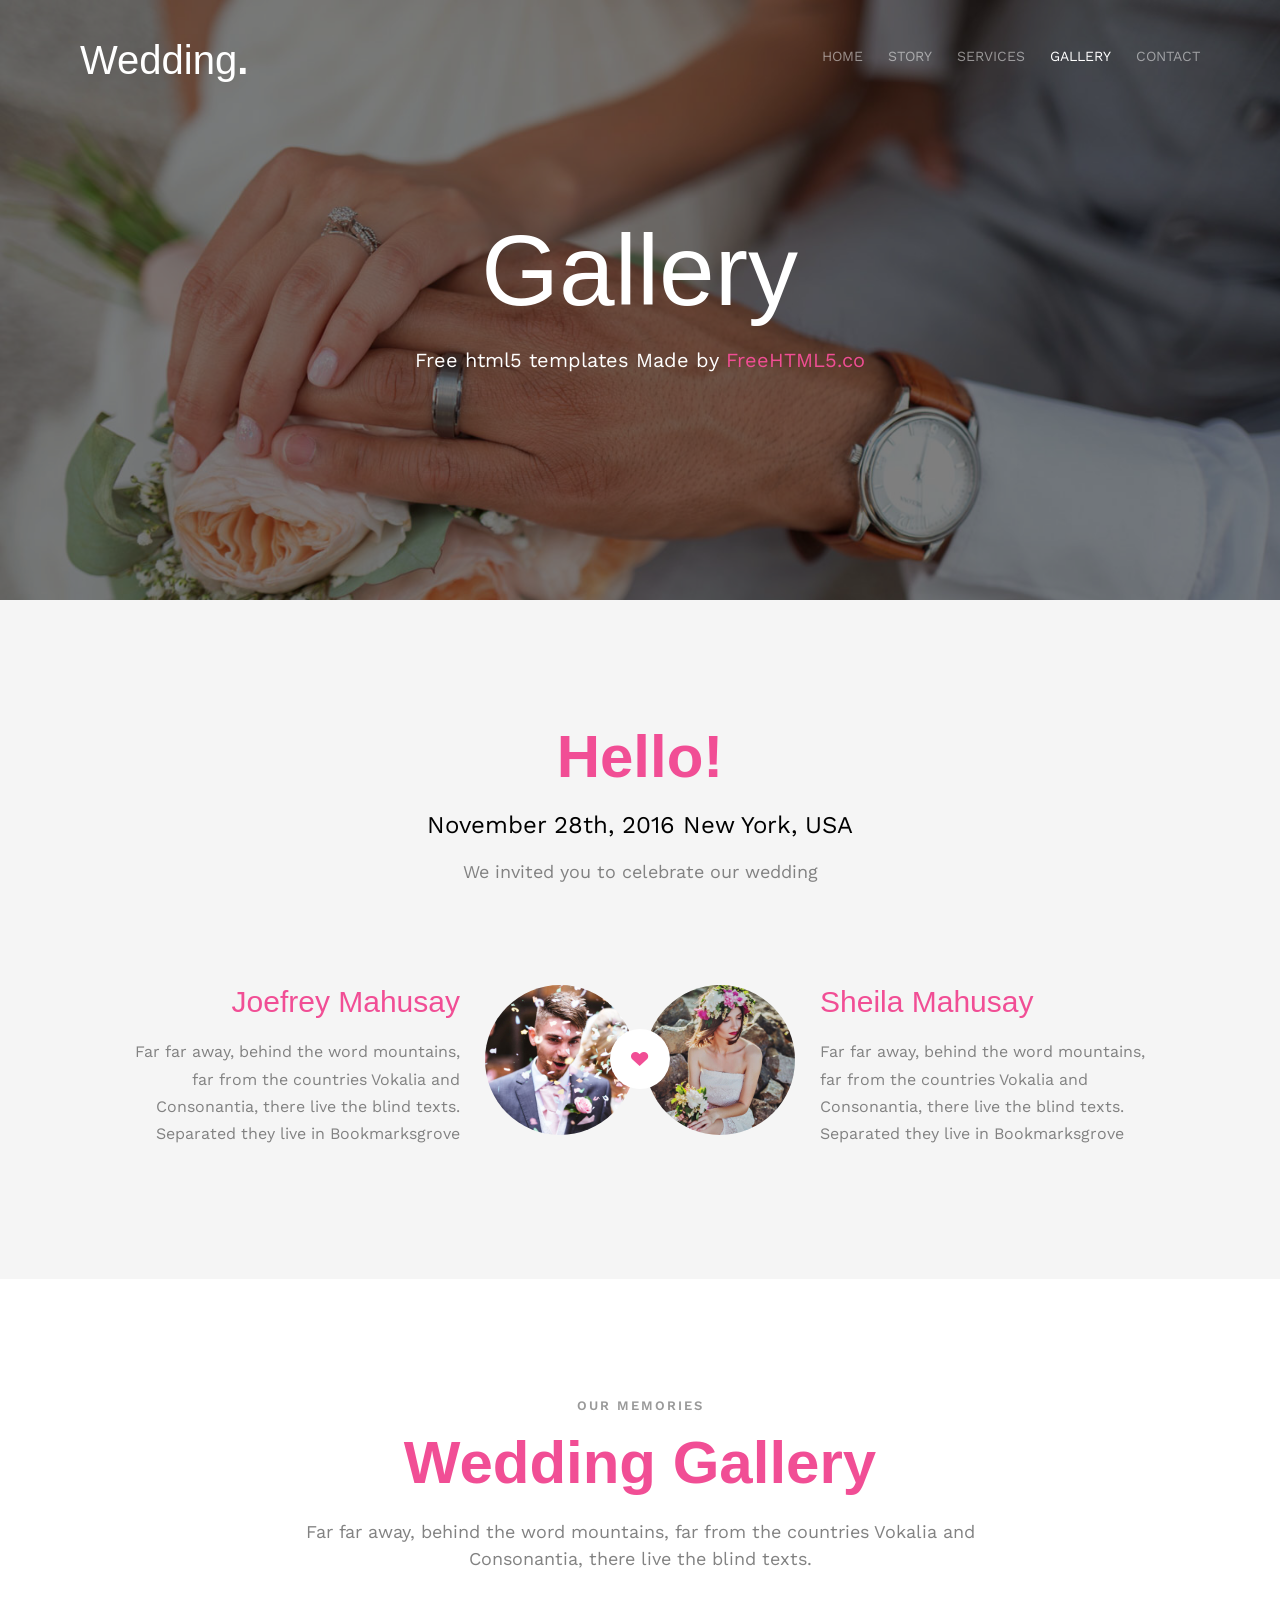
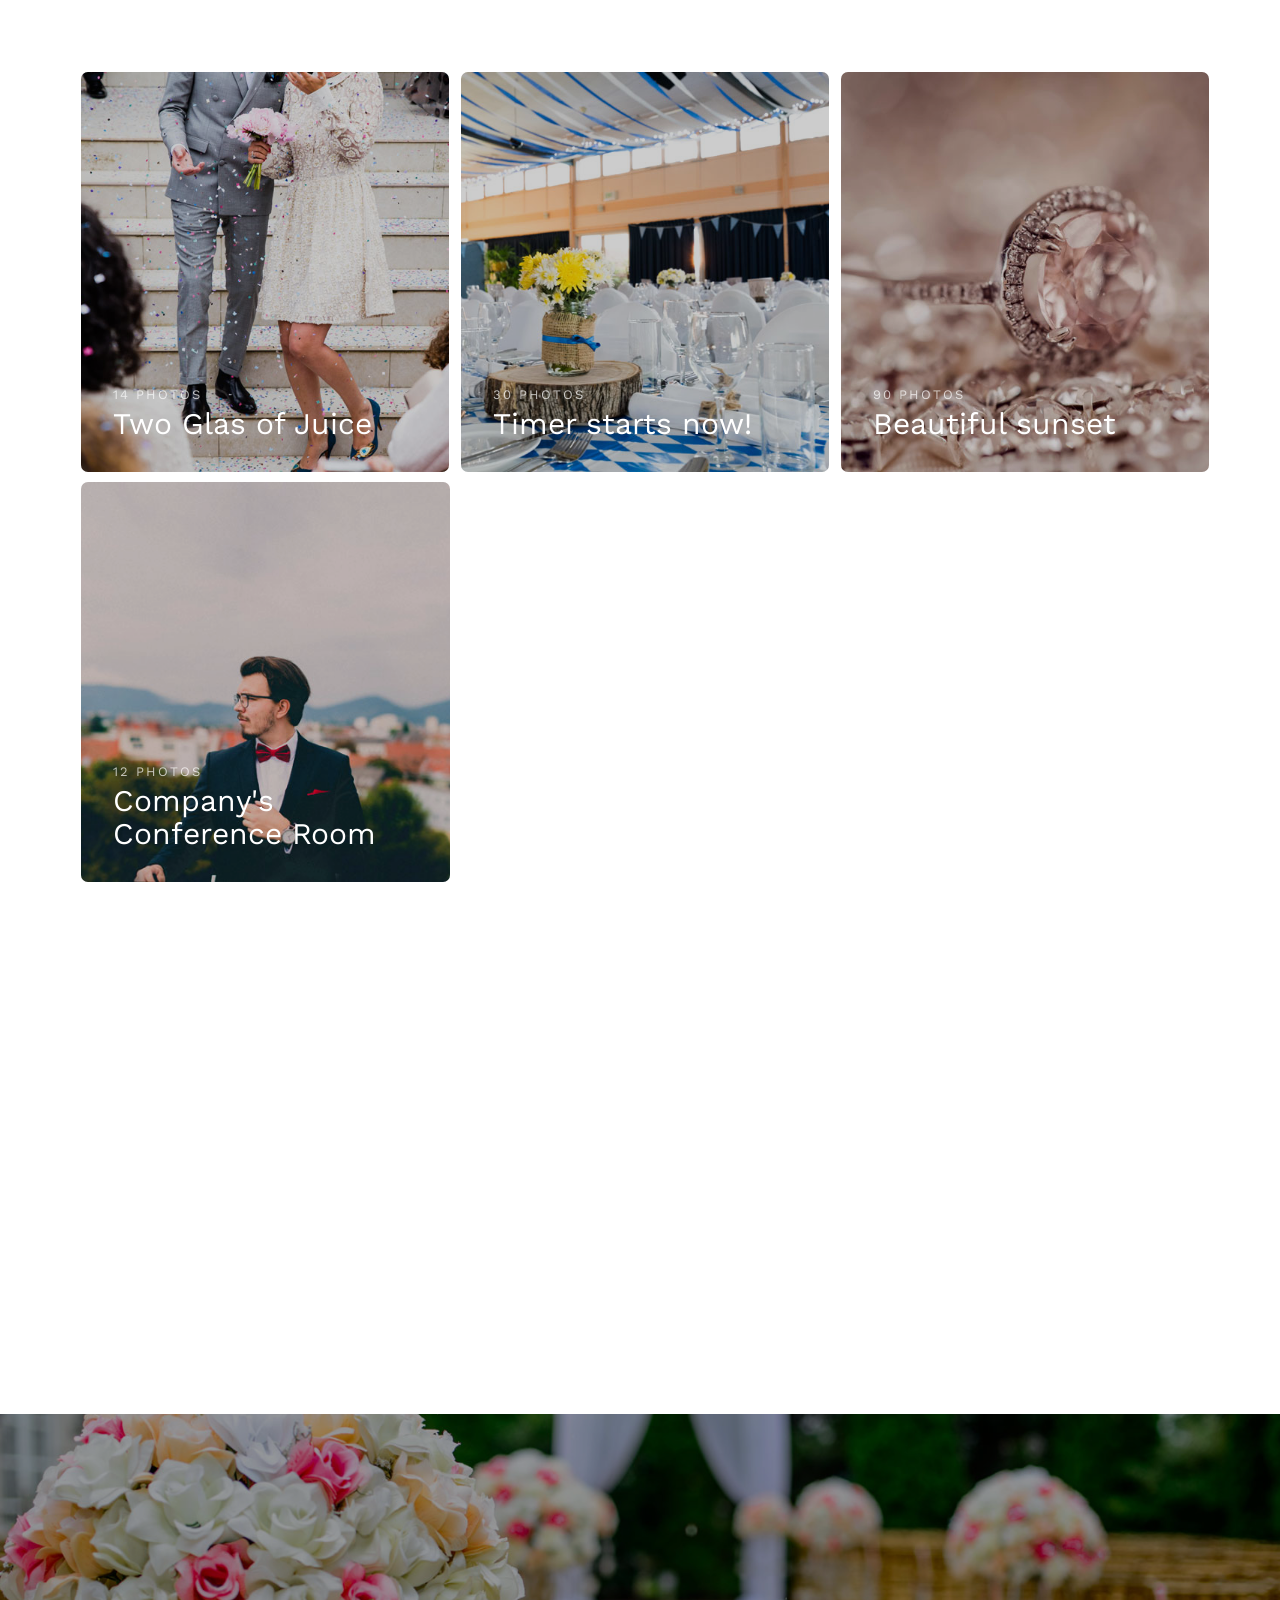
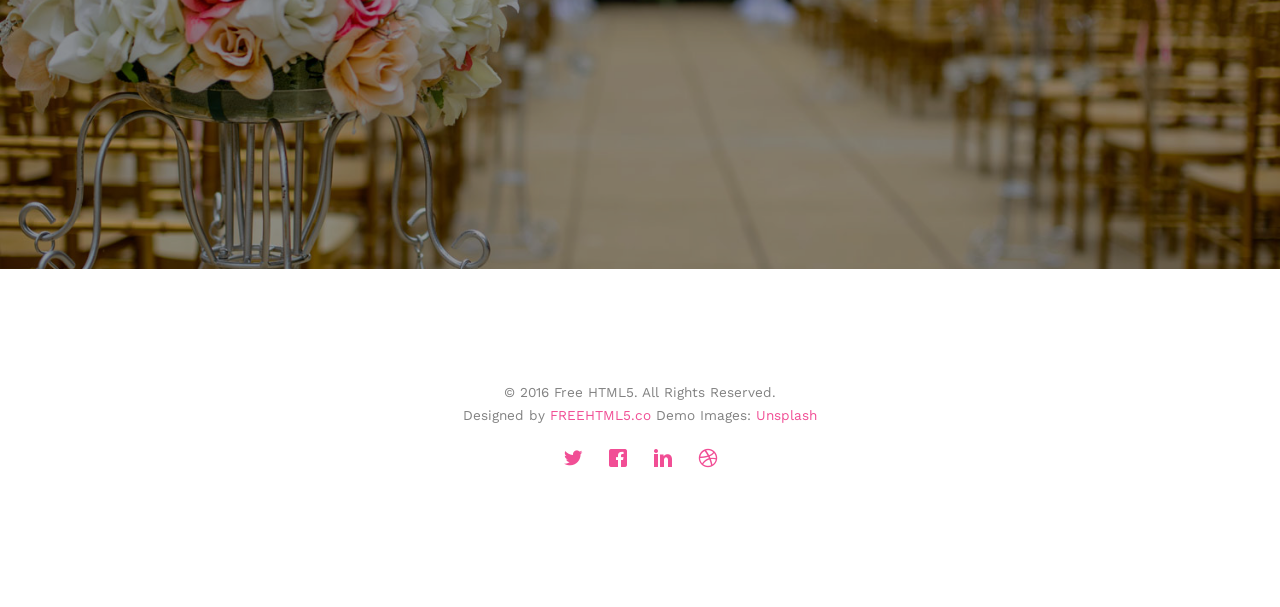
<file: gallery.html>
<!DOCTYPE html>
<!--[if lt IE 7]>      <html class="no-js lt-ie9 lt-ie8 lt-ie7"> <![endif]-->
<!--[if IE 7]>         <html class="no-js lt-ie9 lt-ie8"> <![endif]-->
<!--[if IE 8]>         <html class="no-js lt-ie9"> <![endif]-->
<!--[if gt IE 8]><!--> <html class="no-js"> <!--<![endif]-->
	<head>
	<meta charset="utf-8">
	<meta http-equiv="X-UA-Compatible" content="IE=edge">
	<title>Wedding &mdash; 100% Free Fully Responsive HTML5 Template by FREEHTML5.co</title>
	<meta name="viewport" content="width=device-width, initial-scale=1">
	<meta name="description" content="Free HTML5 Template by FREEHTML5.CO" />
	<meta name="keywords" content="free html5, free template, free bootstrap, html5, css3, mobile first, responsive" />
	<meta name="author" content="FREEHTML5.CO" />

  <!-- 
	//////////////////////////////////////////////////////

	FREE HTML5 TEMPLATE 
	DESIGNED & DEVELOPED by FREEHTML5.CO
		
	Website: 		http://freehtml5.co/
	Email: 			info@freehtml5.co
	Twitter: 		http://twitter.com/fh5co
	Facebook: 		https://www.facebook.com/fh5co

	//////////////////////////////////////////////////////
	 -->

  	<!-- Facebook and Twitter integration -->
	<meta property="og:title" content=""/>
	<meta property="og:image" content=""/>
	<meta property="og:url" content=""/>
	<meta property="og:site_name" content=""/>
	<meta property="og:description" content=""/>
	<meta name="twitter:title" content="" />
	<meta name="twitter:image" content="" />
	<meta name="twitter:url" content="" />
	<meta name="twitter:card" content="" />

	<link href='https://fonts.googleapis.com/css?family=Work+Sans:400,300,600,400italic,700' rel='stylesheet' type='text/css'>
	<link href="https://fonts.googleapis.com/css?family=Sacramento" rel="stylesheet">
	
	<!-- Animate.css -->
	<link rel="stylesheet" href="css/animate.css">
	<!-- Icomoon Icon Fonts-->
	<link rel="stylesheet" href="css/icomoon.css">
	<!-- Bootstrap  -->
	<link rel="stylesheet" href="css/bootstrap.css">

	<!-- Magnific Popup -->
	<link rel="stylesheet" href="css/magnific-popup.css">

	<!-- Owl Carousel  -->
	<link rel="stylesheet" href="css/owl.carousel.min.css">
	<link rel="stylesheet" href="css/owl.theme.default.min.css">

	<!-- Theme style  -->
	<link rel="stylesheet" href="css/style.css">

	<!-- Modernizr JS -->
	<script src="js/modernizr-2.6.2.min.js"></script>
	<!-- FOR IE9 below -->
	<!--[if lt IE 9]>
	<script src="js/respond.min.js"></script>
	<![endif]-->

	</head>
	<body>
		
	<div class="fh5co-loader"></div>
	
	<div id="page">
	<nav class="fh5co-nav" role="navigation">
		<div class="container">
			<div class="row">
				<div class="col-xs-2">
					<div id="fh5co-logo"><a href="index.html">Wedding<strong>.</strong></a></div>
				</div>
				<div class="col-xs-10 text-right menu-1">
					<ul>
						<li><a href="index.html">Home</a></li>
						<li><a href="about.html">Story</a></li>
						<li class="has-dropdown">
							<a href="services.html">Services</a>
							<ul class="dropdown">
								<li><a href="#">Web Design</a></li>
								<li><a href="#">eCommerce</a></li>
								<li><a href="#">Branding</a></li>
								<li><a href="#">API</a></li>
							</ul>
						</li>
						<li class="has-dropdown active">
							<a href="gallery.html">Gallery</a>
							<ul class="dropdown">
								<li><a href="#">HTML5</a></li>
								<li><a href="#">CSS3</a></li>
								<li><a href="#">Sass</a></li>
								<li><a href="#">jQuery</a></li>
							</ul>
						</li>
						<li><a href="contact.html">Contact</a></li>
					</ul>
				</div>
			</div>
			
		</div>
	</nav>

	<header id="fh5co-header" class="fh5co-cover fh5co-cover-sm" role="banner" style="background-image:url(images/img_bg_1.jpg);">
		<div class="overlay"></div>
		<div class="fh5co-container">
			<div class="row">
				<div class="col-md-8 col-md-offset-2 text-center">
					<div class="display-t">
						<div class="display-tc animate-box" data-animate-effect="fadeIn">
							<h1>Gallery</h1>
							<h2>Free html5 templates Made by <a href="http://freehtml5.co" target="_blank">FreeHTML5.co</a></h2>
						</div>
					</div>
				</div>
			</div>
		</div>
	</header>

	<div id="fh5co-couple" class="fh5co-section-gray">
		<div class="container">
			<div class="row">
				<div class="col-md-8 col-md-offset-2 text-center fh5co-heading animate-box">
					<h2>Hello!</h2>
					<h3>November 28th, 2016 New York, USA</h3>
					<p>We invited you to celebrate our wedding</p>
				</div>
			</div>
			<div class="couple-wrap animate-box">
				<div class="couple-half">
					<div class="groom">
						<img src="images/groom.jpg" alt="groom" class="img-responsive">
					</div>
					<div class="desc-groom">
						<h3>Joefrey Mahusay</h3>
						<p>Far far away, behind the word mountains, far from the countries Vokalia and Consonantia, there live the blind texts. Separated they live in Bookmarksgrove</p>
					</div>
				</div>
				<p class="heart text-center"><i class="icon-heart2"></i></p>
				<div class="couple-half">
					<div class="bride">
						<img src="images/bride.jpg" alt="groom" class="img-responsive">
					</div>
					<div class="desc-bride">
						<h3>Sheila Mahusay</h3>
						<p>Far far away, behind the word mountains, far from the countries Vokalia and Consonantia, there live the blind texts. Separated they live in Bookmarksgrove</p>
					</div>
				</div>
			</div>
		</div>
	</div>

	<div id="fh5co-gallery">
		<div class="container">
			<div class="row">
				<div class="col-md-8 col-md-offset-2 text-center fh5co-heading animate-box">
					<span>Our Memories</span>
					<h2>Wedding Gallery</h2>
					<p>Far far away, behind the word mountains, far from the countries Vokalia and Consonantia, there live the blind texts.</p>
				</div>
			</div>
			<div class="row row-bottom-padded-md">
				<div class="col-md-12">
					<ul id="fh5co-gallery-list">
						
						<li class="one-third animate-box" data-animate-effect="fadeIn" style="background-image: url(images/gallery-1.jpg); "> 
						<a href="images/gallery-1.jpg">
							<div class="case-studies-summary">
								<span>14 Photos</span>
								<h2>Two Glas of Juice</h2>
							</div>
						</a>
					</li>
					<li class="one-third animate-box" data-animate-effect="fadeIn" style="background-image: url(images/gallery-2.jpg); ">
						<a href="#" class="color-2">
							<div class="case-studies-summary">
								<span>30 Photos</span>
								<h2>Timer starts now!</h2>
							</div>
						</a>
					</li>


					<li class="one-third animate-box" data-animate-effect="fadeIn" style="background-image: url(images/gallery-3.jpg); ">
						<a href="#" class="color-3">
							<div class="case-studies-summary">
								<span>90 Photos</span>
								<h2>Beautiful sunset</h2>
							</div>
						</a>
					</li>
					<li class="one-third animate-box" data-animate-effect="fadeIn" style="background-image: url(images/gallery-4.jpg); ">
						<a href="#" class="color-4">
							<div class="case-studies-summary">
								<span>12 Photos</span>
								<h2>Company's Conference Room</h2>
							</div>
						</a>
					</li>

						<li class="one-third animate-box" data-animate-effect="fadeIn" style="background-image: url(images/gallery-5.jpg); ">
							<a href="#" class="color-3">
								<div class="case-studies-summary">
									<span>50 Photos</span>
									<h2>Useful baskets</h2>
								</div>
							</a>
						</li>
						<li class="one-third animate-box" data-animate-effect="fadeIn" style="background-image: url(images/gallery-6.jpg); ">
							<a href="#" class="color-4">
								<div class="case-studies-summary">
									<span>45 Photos</span>
									<h2>Skater man in the road</h2>
								</div>
							</a>
						</li>

						<li class="one-third animate-box" data-animate-effect="fadeIn" style="background-image: url(images/gallery-7.jpg); ">
							<a href="#" class="color-4">
								<div class="case-studies-summary">
									<span>35 Photos</span>
									<h2>Two Glas of Juice</h2>
								</div>
							</a>
						</li>

						<li class="one-third animate-box" data-animate-effect="fadeIn" style="background-image: url(images/gallery-8.jpg); "> 
							<a href="#" class="color-5">
								<div class="case-studies-summary">
									<span>90 Photos</span>
									<h2>Timer starts now!</h2>
								</div>
							</a>
						</li>
						<li class="one-third animate-box" data-animate-effect="fadeIn" style="background-image: url(images/gallery-9.jpg); ">
							<a href="#" class="color-6">
								<div class="case-studies-summary">
									<span>56 Photos</span>
									<h2>Beautiful sunset</h2>
								</div>
							</a>
						</li>
					</ul>		
				</div>
			</div>
		</div>
	</div>

	<div id="fh5co-started" class="fh5co-bg" style="background-image:url(images/img_bg_4.jpg);">
		<div class="overlay"></div>
		<div class="container">
			<div class="row animate-box">
				<div class="col-md-8 col-md-offset-2 text-center fh5co-heading">
					<h2>Are You Attending?</h2>
					<p>Please Fill-up the form to notify you that you're attending. Thanks.</p>
				</div>
			</div>
			<div class="row animate-box">
				<div class="col-md-10 col-md-offset-1">
					<form class="form-inline">
						<div class="col-md-4 col-sm-4">
							<div class="form-group">
								<label for="name" class="sr-only">Name</label>
								<input type="name" class="form-control" id="name" placeholder="Name">
							</div>
						</div>
						<div class="col-md-4 col-sm-4">
							<div class="form-group">
								<label for="email" class="sr-only">Email</label>
								<input type="email" class="form-control" id="email" placeholder="Email">
							</div>
						</div>
						<div class="col-md-4 col-sm-4">
							<button type="submit" class="btn btn-default btn-block">I am Attending</button>
						</div>
					</form>
				</div>
			</div>
		</div>
	</div>

	<footer id="fh5co-footer" role="contentinfo">
		<div class="container">

			<div class="row copyright">
				<div class="col-md-12 text-center">
					<p>
						<small class="block">&copy; 2016 Free HTML5. All Rights Reserved.</small> 
						<small class="block">Designed by <a href="http://freehtml5.co/" target="_blank">FREEHTML5.co</a> Demo Images: <a href="http://unsplash.co/" target="_blank">Unsplash</a></small>
					</p>
					<p>
						<ul class="fh5co-social-icons">
							<li><a href="#"><i class="icon-twitter"></i></a></li>
							<li><a href="#"><i class="icon-facebook"></i></a></li>
							<li><a href="#"><i class="icon-linkedin"></i></a></li>
							<li><a href="#"><i class="icon-dribbble"></i></a></li>
						</ul>
					</p>
				</div>
			</div>

		</div>
	</footer>
	</div>

	<div class="gototop js-top">
		<a href="#" class="js-gotop"><i class="icon-arrow-up"></i></a>
	</div>
	
	<!-- jQuery -->
	<script src="js/jquery.min.js"></script>
	<!-- jQuery Easing -->
	<script src="js/jquery.easing.1.3.js"></script>
	<!-- Bootstrap -->
	<script src="js/bootstrap.min.js"></script>
	<!-- Waypoints -->
	<script src="js/jquery.waypoints.min.js"></script>
	<!-- Carousel -->
	<script src="js/owl.carousel.min.js"></script>
	<!-- countTo -->
	<script src="js/jquery.countTo.js"></script>

	<!-- Stellar -->
	<script src="js/jquery.stellar.min.js"></script>
	<!-- Magnific Popup -->
	<script src="js/jquery.magnific-popup.min.js"></script>
	<script src="js/magnific-popup-options.js"></script>

	<!-- Main -->
	<script src="js/main.js"></script>


	</body>
</html>
</file>
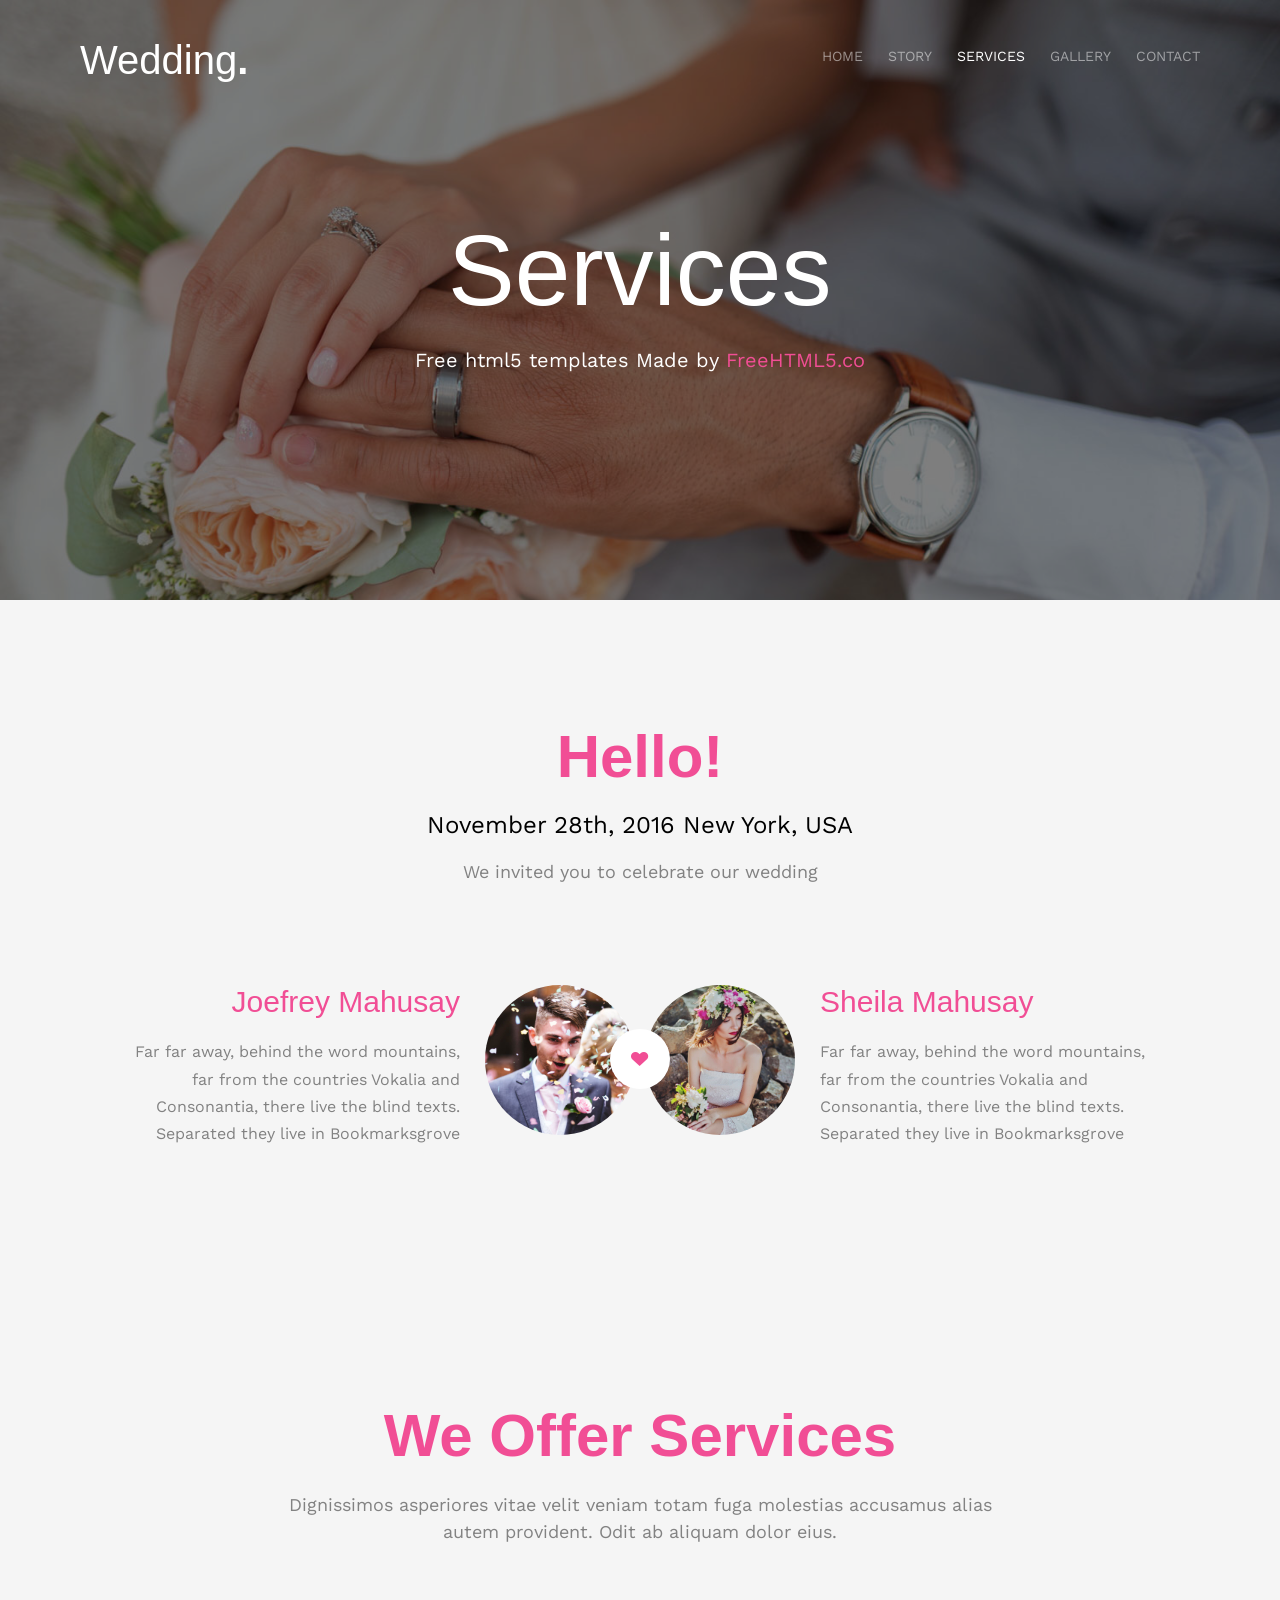
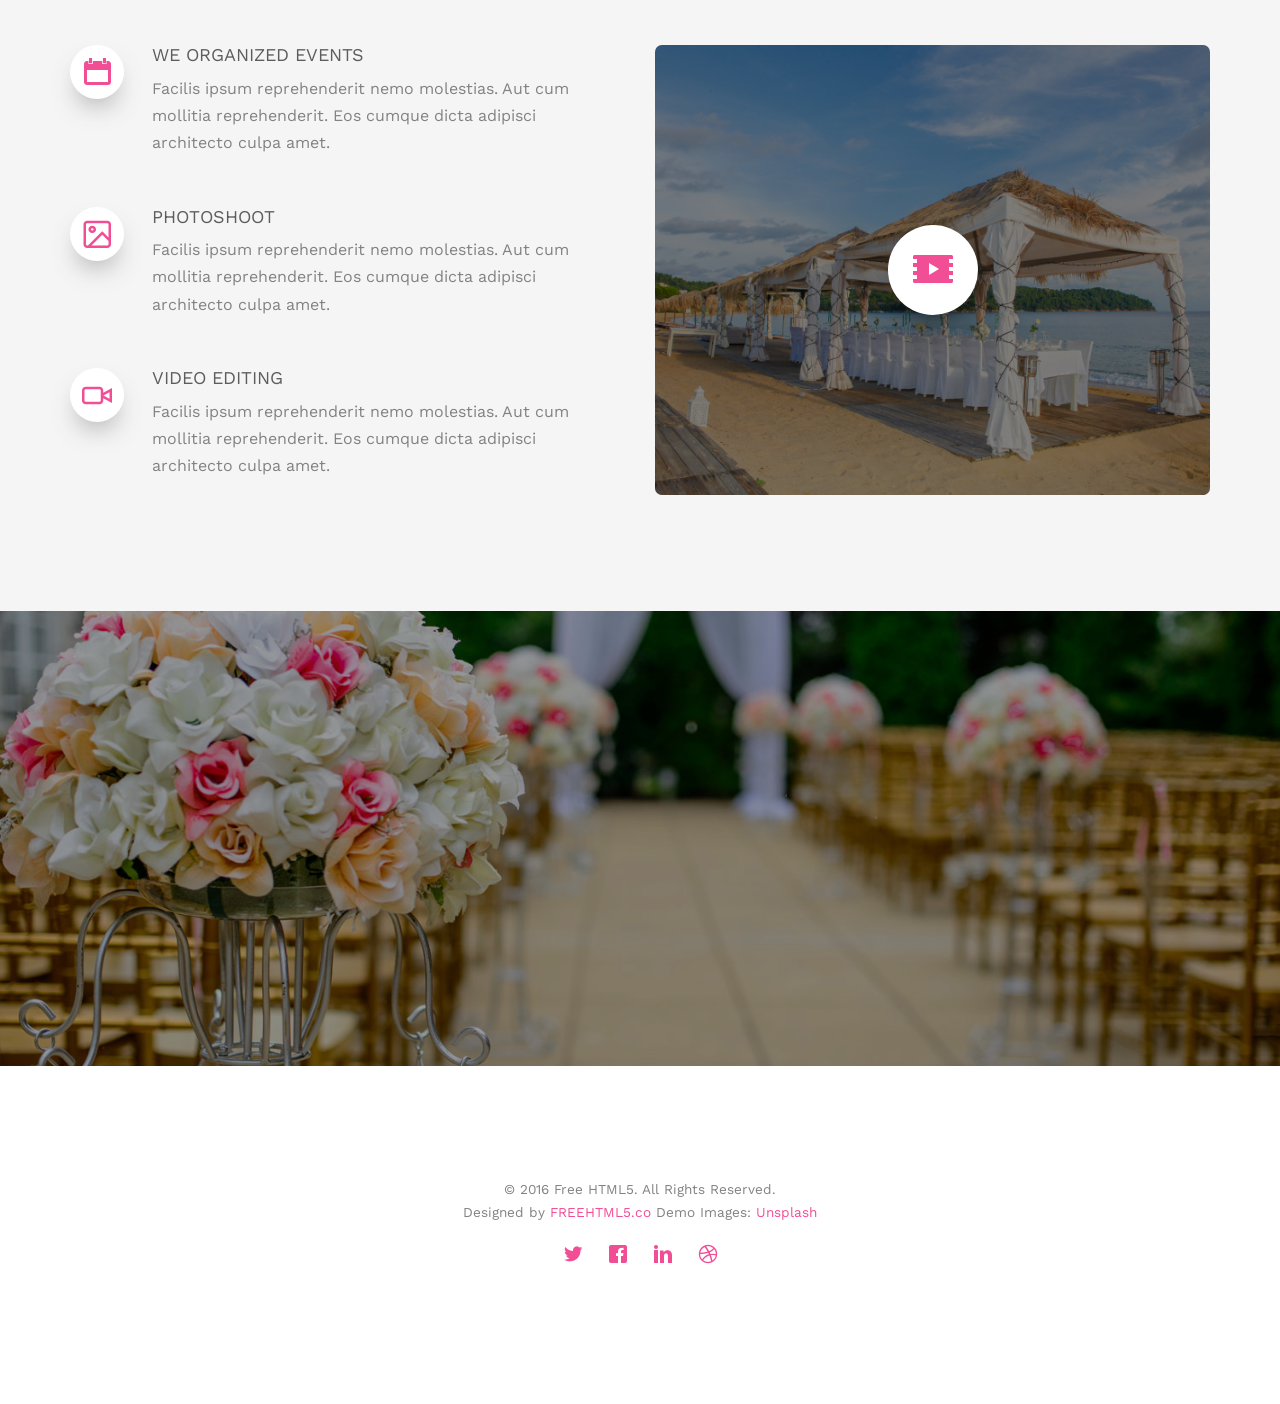
<file: services.html>
<!DOCTYPE html>
<!--[if lt IE 7]>      <html class="no-js lt-ie9 lt-ie8 lt-ie7"> <![endif]-->
<!--[if IE 7]>         <html class="no-js lt-ie9 lt-ie8"> <![endif]-->
<!--[if IE 8]>         <html class="no-js lt-ie9"> <![endif]-->
<!--[if gt IE 8]><!--> <html class="no-js"> <!--<![endif]-->
	<head>
	<meta charset="utf-8">
	<meta http-equiv="X-UA-Compatible" content="IE=edge">
	<title>Wedding &mdash; 100% Free Fully Responsive HTML5 Template by FREEHTML5.co</title>
	<meta name="viewport" content="width=device-width, initial-scale=1">
	<meta name="description" content="Free HTML5 Template by FREEHTML5.CO" />
	<meta name="keywords" content="free html5, free template, free bootstrap, html5, css3, mobile first, responsive" />
	<meta name="author" content="FREEHTML5.CO" />

  <!-- 
	//////////////////////////////////////////////////////

	FREE HTML5 TEMPLATE 
	DESIGNED & DEVELOPED by FREEHTML5.CO
		
	Website: 		http://freehtml5.co/
	Email: 			info@freehtml5.co
	Twitter: 		http://twitter.com/fh5co
	Facebook: 		https://www.facebook.com/fh5co

	//////////////////////////////////////////////////////
	 -->

  	<!-- Facebook and Twitter integration -->
	<meta property="og:title" content=""/>
	<meta property="og:image" content=""/>
	<meta property="og:url" content=""/>
	<meta property="og:site_name" content=""/>
	<meta property="og:description" content=""/>
	<meta name="twitter:title" content="" />
	<meta name="twitter:image" content="" />
	<meta name="twitter:url" content="" />
	<meta name="twitter:card" content="" />

	<link href='https://fonts.googleapis.com/css?family=Work+Sans:400,300,600,400italic,700' rel='stylesheet' type='text/css'>
	<link href="https://fonts.googleapis.com/css?family=Sacramento" rel="stylesheet">
	
	<!-- Animate.css -->
	<link rel="stylesheet" href="css/animate.css">
	<!-- Icomoon Icon Fonts-->
	<link rel="stylesheet" href="css/icomoon.css">
	<!-- Bootstrap  -->
	<link rel="stylesheet" href="css/bootstrap.css">

	<!-- Magnific Popup -->
	<link rel="stylesheet" href="css/magnific-popup.css">

	<!-- Owl Carousel  -->
	<link rel="stylesheet" href="css/owl.carousel.min.css">
	<link rel="stylesheet" href="css/owl.theme.default.min.css">

	<!-- Theme style  -->
	<link rel="stylesheet" href="css/style.css">

	<!-- Modernizr JS -->
	<script src="js/modernizr-2.6.2.min.js"></script>
	<!-- FOR IE9 below -->
	<!--[if lt IE 9]>
	<script src="js/respond.min.js"></script>
	<![endif]-->

	</head>
	<body>
		
	<div class="fh5co-loader"></div>
	
	<div id="page">
	<nav class="fh5co-nav" role="navigation">
		<div class="container">
			<div class="row">
				<div class="col-xs-2">
					<div id="fh5co-logo"><a href="index.html">Wedding<strong>.</strong></a></div>
				</div>
				<div class="col-xs-10 text-right menu-1">
					<ul>
						<li><a href="index.html">Home</a></li>
						<li><a href="about.html">Story</a></li>
						<li class="has-dropdown active">
							<a href="services.html">Services</a>
							<ul class="dropdown">
								<li><a href="#">Web Design</a></li>
								<li><a href="#">eCommerce</a></li>
								<li><a href="#">Branding</a></li>
								<li><a href="#">API</a></li>
							</ul>
						</li>
						<li class="has-dropdown">
							<a href="gallery.html">Gallery</a>
							<ul class="dropdown">
								<li><a href="#">HTML5</a></li>
								<li><a href="#">CSS3</a></li>
								<li><a href="#">Sass</a></li>
								<li><a href="#">jQuery</a></li>
							</ul>
						</li>
						<li><a href="contact.html">Contact</a></li>
					</ul>
				</div>
			</div>
			
		</div>
	</nav>

	<header id="fh5co-header" class="fh5co-cover fh5co-cover-sm" role="banner" style="background-image:url(images/img_bg_1.jpg);">
		<div class="overlay"></div>
		<div class="fh5co-container">
			<div class="row">
				<div class="col-md-8 col-md-offset-2 text-center">
					<div class="display-t">
						<div class="display-tc animate-box" data-animate-effect="fadeIn">
							<h1>Services</h1>
							<h2>Free html5 templates Made by <a href="http://freehtml5.co" target="_blank">FreeHTML5.co</a></h2>
						</div>
					</div>
				</div>
			</div>
		</div>
	</header>

	<div id="fh5co-couple" class="fh5co-section-gray">
		<div class="container">
			<div class="row">
				<div class="col-md-8 col-md-offset-2 text-center fh5co-heading animate-box">
					<h2>Hello!</h2>
					<h3>November 28th, 2016 New York, USA</h3>
					<p>We invited you to celebrate our wedding</p>
				</div>
			</div>
			<div class="couple-wrap animate-box">
				<div class="couple-half">
					<div class="groom">
						<img src="images/groom.jpg" alt="groom" class="img-responsive">
					</div>
					<div class="desc-groom">
						<h3>Joefrey Mahusay</h3>
						<p>Far far away, behind the word mountains, far from the countries Vokalia and Consonantia, there live the blind texts. Separated they live in Bookmarksgrove</p>
					</div>
				</div>
				<p class="heart text-center"><i class="icon-heart2"></i></p>
				<div class="couple-half">
					<div class="bride">
						<img src="images/bride.jpg" alt="groom" class="img-responsive">
					</div>
					<div class="desc-bride">
						<h3>Sheila Mahusay</h3>
						<p>Far far away, behind the word mountains, far from the countries Vokalia and Consonantia, there live the blind texts. Separated they live in Bookmarksgrove</p>
					</div>
				</div>
			</div>
		</div>
	</div>

	<div id="fh5co-services" class="fh5co-section-gray">
		<div class="container">
			
			<div class="row animate-box">
				<div class="col-md-8 col-md-offset-2 text-center fh5co-heading">
					<h2>We Offer Services</h2>
					<p>Dignissimos asperiores vitae velit veniam totam fuga molestias accusamus alias autem provident. Odit ab aliquam dolor eius.</p>
				</div>
			</div>

			<div class="row">
				<div class="col-md-6">
					<div class="feature-left animate-box" data-animate-effect="fadeInLeft">
						<span class="icon">
							<i class="icon-calendar"></i>
						</span>
						<div class="feature-copy">
							<h3>We Organized Events</h3>
							<p>Facilis ipsum reprehenderit nemo molestias. Aut cum mollitia reprehenderit. Eos cumque dicta adipisci architecto culpa amet.</p>
						</div>
					</div>

					<div class="feature-left animate-box" data-animate-effect="fadeInLeft">
						<span class="icon">
							<i class="icon-image"></i>
						</span>
						<div class="feature-copy">
							<h3>Photoshoot</h3>
							<p>Facilis ipsum reprehenderit nemo molestias. Aut cum mollitia reprehenderit. Eos cumque dicta adipisci architecto culpa amet.</p>
						</div>
					</div>

					<div class="feature-left animate-box" data-animate-effect="fadeInLeft">
						<span class="icon">
							<i class="icon-video"></i>
						</span>
						<div class="feature-copy">
							<h3>Video Editing</h3>
							<p>Facilis ipsum reprehenderit nemo molestias. Aut cum mollitia reprehenderit. Eos cumque dicta adipisci architecto culpa amet.</p>
						</div>
					</div>

				</div>

				<div class="col-md-6 animate-box">
					<div class="fh5co-video fh5co-bg" style="background-image: url(images/img_bg_3.jpg); ">
						<a  href="https://vimeo.com/channels/staffpicks/93951774" class="popup-vimeo"><i class="icon-video2"></i></a>
						<div class="overlay"></div>
					</div>
				</div>
			</div>

			
		</div>
	</div>

	<div id="fh5co-started" class="fh5co-bg" style="background-image:url(images/img_bg_4.jpg);">
		<div class="overlay"></div>
		<div class="container">
			<div class="row animate-box">
				<div class="col-md-8 col-md-offset-2 text-center fh5co-heading">
					<h2>Are You Attending?</h2>
					<p>Please Fill-up the form to notify you that you're attending. Thanks.</p>
				</div>
			</div>
			<div class="row animate-box">
				<div class="col-md-10 col-md-offset-1">
					<form class="form-inline">
						<div class="col-md-4 col-sm-4">
							<div class="form-group">
								<label for="name" class="sr-only">Name</label>
								<input type="name" class="form-control" id="name" placeholder="Name">
							</div>
						</div>
						<div class="col-md-4 col-sm-4">
							<div class="form-group">
								<label for="email" class="sr-only">Email</label>
								<input type="email" class="form-control" id="email" placeholder="Email">
							</div>
						</div>
						<div class="col-md-4 col-sm-4">
							<button type="submit" class="btn btn-default btn-block">I am Attending</button>
						</div>
					</form>
				</div>
			</div>
		</div>
	</div>

	<footer id="fh5co-footer" role="contentinfo">
		<div class="container">

			<div class="row copyright">
				<div class="col-md-12 text-center">
					<p>
						<small class="block">&copy; 2016 Free HTML5. All Rights Reserved.</small> 
						<small class="block">Designed by <a href="http://freehtml5.co/" target="_blank">FREEHTML5.co</a> Demo Images: <a href="http://unsplash.co/" target="_blank">Unsplash</a></small>
					</p>
					<p>
						<ul class="fh5co-social-icons">
							<li><a href="#"><i class="icon-twitter"></i></a></li>
							<li><a href="#"><i class="icon-facebook"></i></a></li>
							<li><a href="#"><i class="icon-linkedin"></i></a></li>
							<li><a href="#"><i class="icon-dribbble"></i></a></li>
						</ul>
					</p>
				</div>
			</div>

		</div>
	</footer>
	</div>

	<div class="gototop js-top">
		<a href="#" class="js-gotop"><i class="icon-arrow-up"></i></a>
	</div>
	
	<!-- jQuery -->
	<script src="js/jquery.min.js"></script>
	<!-- jQuery Easing -->
	<script src="js/jquery.easing.1.3.js"></script>
	<!-- Bootstrap -->
	<script src="js/bootstrap.min.js"></script>
	<!-- Waypoints -->
	<script src="js/jquery.waypoints.min.js"></script>
	<!-- Carousel -->
	<script src="js/owl.carousel.min.js"></script>
	<!-- countTo -->
	<script src="js/jquery.countTo.js"></script>

	<!-- Stellar -->
	<script src="js/jquery.stellar.min.js"></script>
	<!-- Magnific Popup -->
	<script src="js/jquery.magnific-popup.min.js"></script>
	<script src="js/magnific-popup-options.js"></script>

	<!-- Main -->
	<script src="js/main.js"></script>

	</body>
</html>
</file>
<file: css/icomoon.css>
@font-face {
  font-family: 'icomoon';
  src:  url('../fonts/icomoon/icomoon.eot?6iuir');
  src:  url('../fonts/icomoon/icomoon.eot?6iuir#iefix') format('embedded-opentype'),
    url('../fonts/icomoon/icomoon.ttf?6iuir') format('truetype'),
    url('../fonts/icomoon/icomoon.woff?6iuir') format('woff'),
    url('../fonts/icomoon/icomoon.svg?6iuir#icomoon') format('svg');
  font-weight: normal;
  font-style: normal;
}

[class^="icon-"], [class*=" icon-"] {
  /* use !important to prevent issues with browser extensions that change fonts */
  font-family: 'icomoon' !important;
  speak: none;
  font-style: normal;
  font-weight: normal;
  font-variant: normal;
  text-transform: none;
  line-height: 1;

  /* Better Font Rendering =========== */
  -webkit-font-smoothing: antialiased;
  -moz-osx-font-smoothing: grayscale;
}

.icon-eye:before {
  content: "\e000";
}
.icon-paper-clip:before {
  content: "\e001";
}
.icon-mail:before {
  content: "\e002";
}
.icon-toggle:before {
  content: "\e003";
}
.icon-layout:before {
  content: "\e004";
}
.icon-link:before {
  content: "\e005";
}
.icon-bell:before {
  content: "\e006";
}
.icon-lock:before {
  content: "\e007";
}
.icon-unlock:before {
  content: "\e008";
}
.icon-ribbon:before {
  content: "\e009";
}
.icon-image:before {
  content: "\e010";
}
.icon-signal:before {
  content: "\e011";
}
.icon-target:before {
  content: "\e012";
}
.icon-clipboard:before {
  content: "\e013";
}
.icon-clock:before {
  content: "\e014";
}
.icon-watch:before {
  content: "\e015";
}
.icon-air-play:before {
  content: "\e016";
}
.icon-camera:before {
  content: "\e017";
}
.icon-video:before {
  content: "\e018";
}
.icon-disc:before {
  content: "\e019";
}
.icon-printer:before {
  content: "\e020";
}
.icon-monitor:before {
  content: "\e021";
}
.icon-server:before {
  content: "\e022";
}
.icon-cog:before {
  content: "\e023";
}
.icon-heart:before {
  content: "\e024";
}
.icon-paragraph:before {
  content: "\e025";
}
.icon-align-justify:before {
  content: "\e026";
}
.icon-align-left:before {
  content: "\e027";
}
.icon-align-center:before {
  content: "\e028";
}
.icon-align-right:before {
  content: "\e029";
}
.icon-book:before {
  content: "\e030";
}
.icon-layers:before {
  content: "\e031";
}
.icon-stack:before {
  content: "\e032";
}
.icon-stack-2:before {
  content: "\e033";
}
.icon-paper:before {
  content: "\e034";
}
.icon-paper-stack:before {
  content: "\e035";
}
.icon-search:before {
  content: "\e036";
}
.icon-zoom-in:before {
  content: "\e037";
}
.icon-zoom-out:before {
  content: "\e038";
}
.icon-reply:before {
  content: "\e039";
}
.icon-circle-plus:before {
  content: "\e040";
}
.icon-circle-minus:before {
  content: "\e041";
}
.icon-circle-check:before {
  content: "\e042";
}
.icon-circle-cross:before {
  content: "\e043";
}
.icon-square-plus:before {
  content: "\e044";
}
.icon-square-minus:before {
  content: "\e045";
}
.icon-square-check:before {
  content: "\e046";
}
.icon-square-cross:before {
  content: "\e047";
}
.icon-microphone:before {
  content: "\e048";
}
.icon-record:before {
  content: "\e049";
}
.icon-skip-back:before {
  content: "\e050";
}
.icon-rewind:before {
  content: "\e051";
}
.icon-play:before {
  content: "\e052";
}
.icon-pause:before {
  content: "\e053";
}
.icon-stop:before {
  content: "\e054";
}
.icon-fast-forward:before {
  content: "\e055";
}
.icon-skip-forward:before {
  content: "\e056";
}
.icon-shuffle:before {
  content: "\e057";
}
.icon-repeat:before {
  content: "\e058";
}
.icon-folder:before {
  content: "\e059";
}
.icon-umbrella:before {
  content: "\e060";
}
.icon-moon:before {
  content: "\e061";
}
.icon-thermometer:before {
  content: "\e062";
}
.icon-drop:before {
  content: "\e063";
}
.icon-sun:before {
  content: "\e064";
}
.icon-cloud:before {
  content: "\e065";
}
.icon-cloud-upload:before {
  content: "\e066";
}
.icon-cloud-download:before {
  content: "\e067";
}
.icon-upload:before {
  content: "\e068";
}
.icon-download:before {
  content: "\e069";
}
.icon-location:before {
  content: "\e070";
}
.icon-location-2:before {
  content: "\e071";
}
.icon-map:before {
  content: "\e072";
}
.icon-battery:before {
  content: "\e073";
}
.icon-head:before {
  content: "\e074";
}
.icon-briefcase:before {
  content: "\e075";
}
.icon-speech-bubble:before {
  content: "\e076";
}
.icon-anchor:before {
  content: "\e077";
}
.icon-globe:before {
  content: "\e078";
}
.icon-box:before {
  content: "\e079";
}
.icon-reload:before {
  content: "\e080";
}
.icon-share:before {
  content: "\e081";
}
.icon-marquee:before {
  content: "\e082";
}
.icon-marquee-plus:before {
  content: "\e083";
}
.icon-marquee-minus:before {
  content: "\e084";
}
.icon-tag:before {
  content: "\e085";
}
.icon-power:before {
  content: "\e086";
}
.icon-command:before {
  content: "\e087";
}
.icon-alt:before {
  content: "\e088";
}
.icon-esc:before {
  content: "\e089";
}
.icon-bar-graph:before {
  content: "\e090";
}
.icon-bar-graph-2:before {
  content: "\e091";
}
.icon-pie-graph:before {
  content: "\e092";
}
.icon-star:before {
  content: "\e093";
}
.icon-arrow-left:before {
  content: "\e094";
}
.icon-arrow-right:before {
  content: "\e095";
}
.icon-arrow-up:before {
  content: "\e096";
}
.icon-arrow-down:before {
  content: "\e097";
}
.icon-volume:before {
  content: "\e098";
}
.icon-mute:before {
  content: "\e099";
}
.icon-content-right:before {
  content: "\e100";
}
.icon-content-left:before {
  content: "\e101";
}
.icon-grid:before {
  content: "\e102";
}
.icon-grid-2:before {
  content: "\e103";
}
.icon-columns:before {
  content: "\e104";
}
.icon-loader:before {
  content: "\e105";
}
.icon-bag:before {
  content: "\e106";
}
.icon-ban:before {
  content: "\e107";
}
.icon-flag:before {
  content: "\e108";
}
.icon-trash:before {
  content: "\e109";
}
.icon-expand:before {
  content: "\e110";
}
.icon-contract:before {
  content: "\e111";
}
.icon-maximize:before {
  content: "\e112";
}
.icon-minimize:before {
  content: "\e113";
}
.icon-plus:before {
  content: "\e114";
}
.icon-minus:before {
  content: "\e115";
}
.icon-check:before {
  content: "\e116";
}
.icon-cross:before {
  content: "\e117";
}
.icon-move:before {
  content: "\e118";
}
.icon-delete:before {
  content: "\e119";
}
.icon-menu:before {
  content: "\e120";
}
.icon-archive:before {
  content: "\e121";
}
.icon-inbox:before {
  content: "\e122";
}
.icon-outbox:before {
  content: "\e123";
}
.icon-file:before {
  content: "\e124";
}
.icon-file-add:before {
  content: "\e125";
}
.icon-file-subtract:before {
  content: "\e126";
}
.icon-help:before {
  content: "\e127";
}
.icon-open:before {
  content: "\e128";
}
.icon-ellipsis:before {
  content: "\e129";
}
.icon-add-to-list:before {
  content: "\e900";
}
.icon-classic-computer:before {
  content: "\e901";
}
.icon-controller-fast-backward:before {
  content: "\e902";
}
.icon-creative-commons-attribution:before {
  content: "\e903";
}
.icon-creative-commons-noderivs:before {
  content: "\e904";
}
.icon-creative-commons-noncommercial-eu:before {
  content: "\e905";
}
.icon-creative-commons-noncommercial-us:before {
  content: "\e906";
}
.icon-creative-commons-public-domain:before {
  content: "\e907";
}
.icon-creative-commons-remix:before {
  content: "\e908";
}
.icon-creative-commons-share:before {
  content: "\e909";
}
.icon-creative-commons-sharealike:before {
  content: "\e90a";
}
.icon-creative-commons:before {
  content: "\e90b";
}
.icon-document-landscape:before {
  content: "\e90c";
}
.icon-remove-user:before {
  content: "\e90d";
}
.icon-warning:before {
  content: "\e90e";
}
.icon-arrow-bold-down:before {
  content: "\e90f";
}
.icon-arrow-bold-left:before {
  content: "\e910";
}
.icon-arrow-bold-right:before {
  content: "\e911";
}
.icon-arrow-bold-up:before {
  content: "\e912";
}
.icon-arrow-down2:before {
  content: "\e913";
}
.icon-arrow-left2:before {
  content: "\e914";
}
.icon-arrow-long-down:before {
  content: "\e915";
}
.icon-arrow-long-left:before {
  content: "\e916";
}
.icon-arrow-long-right:before {
  content: "\e917";
}
.icon-arrow-long-up:before {
  content: "\e918";
}
.icon-arrow-right2:before {
  content: "\e919";
}
.icon-arrow-up2:before {
  content: "\e91a";
}
.icon-arrow-with-circle-down:before {
  content: "\e91b";
}
.icon-arrow-with-circle-left:before {
  content: "\e91c";
}
.icon-arrow-with-circle-right:before {
  content: "\e91d";
}
.icon-arrow-with-circle-up:before {
  content: "\e91e";
}
.icon-bookmark:before {
  content: "\e91f";
}
.icon-bookmarks:before {
  content: "\e920";
}
.icon-chevron-down:before {
  content: "\e921";
}
.icon-chevron-left:before {
  content: "\e922";
}
.icon-chevron-right:before {
  content: "\e923";
}
.icon-chevron-small-down:before {
  content: "\e924";
}
.icon-chevron-small-left:before {
  content: "\e925";
}
.icon-chevron-small-right:before {
  content: "\e926";
}
.icon-chevron-small-up:before {
  content: "\e927";
}
.icon-chevron-thin-down:before {
  content: "\e928";
}
.icon-chevron-thin-left:before {
  content: "\e929";
}
.icon-chevron-thin-right:before {
  content: "\e92a";
}
.icon-chevron-thin-up:before {
  content: "\e92b";
}
.icon-chevron-up:before {
  content: "\e92c";
}
.icon-chevron-with-circle-down:before {
  content: "\e92d";
}
.icon-chevron-with-circle-left:before {
  content: "\e92e";
}
.icon-chevron-with-circle-right:before {
  content: "\e92f";
}
.icon-chevron-with-circle-up:before {
  content: "\e930";
}
.icon-cloud2:before {
  content: "\e931";
}
.icon-controller-fast-forward:before {
  content: "\e932";
}
.icon-controller-jump-to-start:before {
  content: "\e933";
}
.icon-controller-next:before {
  content: "\e934";
}
.icon-controller-paus:before {
  content: "\e935";
}
.icon-controller-play:before {
  content: "\e936";
}
.icon-controller-record:before {
  content: "\e937";
}
.icon-controller-stop:before {
  content: "\e938";
}
.icon-controller-volume:before {
  content: "\e939";
}
.icon-dot-single:before {
  content: "\e93a";
}
.icon-dots-three-horizontal:before {
  content: "\e93b";
}
.icon-dots-three-vertical:before {
  content: "\e93c";
}
.icon-dots-two-horizontal:before {
  content: "\e93d";
}
.icon-dots-two-vertical:before {
  content: "\e93e";
}
.icon-download2:before {
  content: "\e93f";
}
.icon-emoji-flirt:before {
  content: "\e940";
}
.icon-flow-branch:before {
  content: "\e941";
}
.icon-flow-cascade:before {
  content: "\e942";
}
.icon-flow-line:before {
  content: "\e943";
}
.icon-flow-parallel:before {
  content: "\e944";
}
.icon-flow-tree:before {
  content: "\e945";
}
.icon-install:before {
  content: "\e946";
}
.icon-layers2:before {
  content: "\e947";
}
.icon-open-book:before {
  content: "\e948";
}
.icon-resize-100:before {
  content: "\e949";
}
.icon-resize-full-screen:before {
  content: "\e94a";
}
.icon-save:before {
  content: "\e94b";
}
.icon-select-arrows:before {
  content: "\e94c";
}
.icon-sound-mute:before {
  content: "\e94d";
}
.icon-sound:before {
  content: "\e94e";
}
.icon-trash2:before {
  content: "\e94f";
}
.icon-triangle-down:before {
  content: "\e950";
}
.icon-triangle-left:before {
  content: "\e951";
}
.icon-triangle-right:before {
  content: "\e952";
}
.icon-triangle-up:before {
  content: "\e953";
}
.icon-uninstall:before {
  content: "\e954";
}
.icon-upload-to-cloud:before {
  content: "\e955";
}
.icon-upload2:before {
  content: "\e956";
}
.icon-add-user:before {
  content: "\e957";
}
.icon-address:before {
  content: "\e958";
}
.icon-adjust:before {
  content: "\e959";
}
.icon-air:before {
  content: "\e95a";
}
.icon-aircraft-landing:before {
  content: "\e95b";
}
.icon-aircraft-take-off:before {
  content: "\e95c";
}
.icon-aircraft:before {
  content: "\e95d";
}
.icon-align-bottom:before {
  content: "\e95e";
}
.icon-align-horizontal-middle:before {
  content: "\e95f";
}
.icon-align-left2:before {
  content: "\e960";
}
.icon-align-right2:before {
  content: "\e961";
}
.icon-align-top:before {
  content: "\e962";
}
.icon-align-vertical-middle:before {
  content: "\e963";
}
.icon-archive2:before {
  content: "\e964";
}
.icon-area-graph:before {
  content: "\e965";
}
.icon-attachment:before {
  content: "\e966";
}
.icon-awareness-ribbon:before {
  content: "\e967";
}
.icon-back-in-time:before {
  content: "\e968";
}
.icon-back:before {
  content: "\e969";
}
.icon-bar-graph2:before {
  content: "\e96a";
}
.icon-battery2:before {
  content: "\e96b";
}
.icon-beamed-note:before {
  content: "\e96c";
}
.icon-bell2:before {
  content: "\e96d";
}
.icon-blackboard:before {
  content: "\e96e";
}
.icon-block:before {
  content: "\e96f";
}
.icon-book2:before {
  content: "\e970";
}
.icon-bowl:before {
  content: "\e971";
}
.icon-box2:before {
  content: "\e972";
}
.icon-briefcase2:before {
  content: "\e973";
}
.icon-browser:before {
  content: "\e974";
}
.icon-brush:before {
  content: "\e975";
}
.icon-bucket:before {
  content: "\e976";
}
.icon-cake:before {
  content: "\e977";
}
.icon-calculator:before {
  content: "\e978";
}
.icon-calendar:before {
  content: "\e979";
}
.icon-camera2:before {
  content: "\e97a";
}
.icon-ccw:before {
  content: "\e97b";
}
.icon-chat:before {
  content: "\e97c";
}
.icon-check2:before {
  content: "\e97d";
}
.icon-circle-with-cross:before {
  content: "\e97e";
}
.icon-circle-with-minus:before {
  content: "\e97f";
}
.icon-circle-with-plus:before {
  content: "\e980";
}
.icon-circle:before {
  content: "\e981";
}
.icon-circular-graph:before {
  content: "\e982";
}
.icon-clapperboard:before {
  content: "\e983";
}
.icon-clipboard2:before {
  content: "\e984";
}
.icon-clock2:before {
  content: "\e985";
}
.icon-code:before {
  content: "\e986";
}
.icon-cog2:before {
  content: "\e987";
}
.icon-colours:before {
  content: "\e988";
}
.icon-compass:before {
  content: "\e989";
}
.icon-copy:before {
  content: "\e98a";
}
.icon-credit-card:before {
  content: "\e98b";
}
.icon-credit:before {
  content: "\e98c";
}
.icon-cross2:before {
  content: "\e98d";
}
.icon-cup:before {
  content: "\e98e";
}
.icon-cw:before {
  content: "\e98f";
}
.icon-cycle:before {
  content: "\e990";
}
.icon-database:before {
  content: "\e991";
}
.icon-dial-pad:before {
  content: "\e992";
}
.icon-direction:before {
  content: "\e993";
}
.icon-document:before {
  content: "\e994";
}
.icon-documents:before {
  content: "\e995";
}
.icon-drink:before {
  content: "\e996";
}
.icon-drive:before {
  content: "\e997";
}
.icon-drop2:before {
  content: "\e998";
}
.icon-edit:before {
  content: "\e999";
}
.icon-email:before {
  content: "\e99a";
}
.icon-emoji-happy:before {
  content: "\e99b";
}
.icon-emoji-neutral:before {
  content: "\e99c";
}
.icon-emoji-sad:before {
  content: "\e99d";
}
.icon-erase:before {
  content: "\e99e";
}
.icon-eraser:before {
  content: "\e99f";
}
.icon-export:before {
  content: "\e9a0";
}
.icon-eye2:before {
  content: "\e9a1";
}
.icon-feather:before {
  content: "\e9a2";
}
.icon-flag2:before {
  content: "\e9a3";
}
.icon-flash:before {
  content: "\e9a4";
}
.icon-flashlight:before {
  content: "\e9a5";
}
.icon-flat-brush:before {
  content: "\e9a6";
}
.icon-folder-images:before {
  content: "\e9a7";
}
.icon-folder-music:before {
  content: "\e9a8";
}
.icon-folder-video:before {
  content: "\e9a9";
}
.icon-folder2:before {
  content: "\e9aa";
}
.icon-forward:before {
  content: "\e9ab";
}
.icon-funnel:before {
  content: "\e9ac";
}
.icon-game-controller:before {
  content: "\e9ad";
}
.icon-gauge:before {
  content: "\e9ae";
}
.icon-globe2:before {
  content: "\e9af";
}
.icon-graduation-cap:before {
  content: "\e9b0";
}
.icon-grid2:before {
  content: "\e9b1";
}
.icon-hair-cross:before {
  content: "\e9b2";
}
.icon-hand:before {
  content: "\e9b3";
}
.icon-heart-outlined:before {
  content: "\e9b4";
}
.icon-heart2:before {
  content: "\e9b5";
}
.icon-help-with-circle:before {
  content: "\e9b6";
}
.icon-help2:before {
  content: "\e9b7";
}
.icon-home:before {
  content: "\e9b8";
}
.icon-hour-glass:before {
  content: "\e9b9";
}
.icon-image-inverted:before {
  content: "\e9ba";
}
.icon-image2:before {
  content: "\e9bb";
}
.icon-images:before {
  content: "\e9bc";
}
.icon-inbox2:before {
  content: "\e9bd";
}
.icon-infinity:before {
  content: "\e9be";
}
.icon-info-with-circle:before {
  content: "\e9bf";
}
.icon-info:before {
  content: "\e9c0";
}
.icon-key:before {
  content: "\e9c1";
}
.icon-keyboard:before {
  content: "\e9c2";
}
.icon-lab-flask:before {
  content: "\e9c3";
}
.icon-landline:before {
  content: "\e9c4";
}
.icon-language:before {
  content: "\e9c5";
}
.icon-laptop:before {
  content: "\e9c6";
}
.icon-leaf:before {
  content: "\e9c7";
}
.icon-level-down:before {
  content: "\e9c8";
}
.icon-level-up:before {
  content: "\e9c9";
}
.icon-lifebuoy:before {
  content: "\e9ca";
}
.icon-light-bulb:before {
  content: "\e9cb";
}
.icon-light-down:before {
  content: "\e9cc";
}
.icon-light-up:before {
  content: "\e9cd";
}
.icon-line-graph:before {
  content: "\e9ce";
}
.icon-link2:before {
  content: "\e9cf";
}
.icon-list:before {
  content: "\e9d0";
}
.icon-location-pin:before {
  content: "\e9d1";
}
.icon-location2:before {
  content: "\e9d2";
}
.icon-lock-open:before {
  content: "\e9d3";
}
.icon-lock2:before {
  content: "\e9d4";
}
.icon-log-out:before {
  content: "\e9d5";
}
.icon-login:before {
  content: "\e9d6";
}
.icon-loop:before {
  content: "\e9d7";
}
.icon-magnet:before {
  content: "\e9d8";
}
.icon-magnifying-glass:before {
  content: "\e9d9";
}
.icon-mail2:before {
  content: "\e9da";
}
.icon-man:before {
  content: "\e9db";
}
.icon-map2:before {
  content: "\e9dc";
}
.icon-mask:before {
  content: "\e9dd";
}
.icon-medal:before {
  content: "\e9de";
}
.icon-megaphone:before {
  content: "\e9df";
}
.icon-menu2:before {
  content: "\e9e0";
}
.icon-message:before {
  content: "\e9e1";
}
.icon-mic:before {
  content: "\e9e2";
}
.icon-minus2:before {
  content: "\e9e3";
}
.icon-mobile:before {
  content: "\e9e4";
}
.icon-modern-mic:before {
  content: "\e9e5";
}
.icon-moon2:before {
  content: "\e9e6";
}
.icon-mouse:before {
  content: "\e9e7";
}
.icon-music:before {
  content: "\e9e8";
}
.icon-network:before {
  content: "\e9e9";
}
.icon-new-message:before {
  content: "\e9ea";
}
.icon-new:before {
  content: "\e9eb";
}
.icon-news:before {
  content: "\e9ec";
}
.icon-note:before {
  content: "\e9ed";
}
.icon-notification:before {
  content: "\e9ee";
}
.icon-old-mobile:before {
  content: "\e9ef";
}
.icon-old-phone:before {
  content: "\e9f0";
}
.icon-palette:before {
  content: "\e9f1";
}
.icon-paper-plane:before {
  content: "\e9f2";
}
.icon-pencil:before {
  content: "\e9f3";
}
.icon-phone:before {
  content: "\e9f4";
}
.icon-pie-chart:before {
  content: "\e9f5";
}
.icon-pin:before {
  content: "\e9f6";
}
.icon-plus2:before {
  content: "\e9f7";
}
.icon-popup:before {
  content: "\e9f8";
}
.icon-power-plug:before {
  content: "\e9f9";
}
.icon-price-ribbon:before {
  content: "\e9fa";
}
.icon-price-tag:before {
  content: "\e9fb";
}
.icon-print:before {
  content: "\e9fc";
}
.icon-progress-empty:before {
  content: "\e9fd";
}
.icon-progress-full:before {
  content: "\e9fe";
}
.icon-progress-one:before {
  content: "\e9ff";
}
.icon-progress-two:before {
  content: "\ea00";
}
.icon-publish:before {
  content: "\ea01";
}
.icon-quote:before {
  content: "\ea02";
}
.icon-radio:before {
  content: "\ea03";
}
.icon-reply-all:before {
  content: "\ea04";
}
.icon-reply2:before {
  content: "\ea05";
}
.icon-retweet:before {
  content: "\ea06";
}
.icon-rocket:before {
  content: "\ea07";
}
.icon-round-brush:before {
  content: "\ea08";
}
.icon-rss:before {
  content: "\ea09";
}
.icon-ruler:before {
  content: "\ea0a";
}
.icon-scissors:before {
  content: "\ea0b";
}
.icon-share-alternitive:before {
  content: "\ea0c";
}
.icon-share2:before {
  content: "\ea0d";
}
.icon-shareable:before {
  content: "\ea0e";
}
.icon-shield:before {
  content: "\ea0f";
}
.icon-shop:before {
  content: "\ea10";
}
.icon-shopping-bag:before {
  content: "\ea11";
}
.icon-shopping-basket:before {
  content: "\ea12";
}
.icon-shopping-cart:before {
  content: "\ea13";
}
.icon-shuffle2:before {
  content: "\ea14";
}
.icon-signal2:before {
  content: "\ea15";
}
.icon-sound-mix:before {
  content: "\ea16";
}
.icon-sports-club:before {
  content: "\ea17";
}
.icon-spreadsheet:before {
  content: "\ea18";
}
.icon-squared-cross:before {
  content: "\ea19";
}
.icon-squared-minus:before {
  content: "\ea1a";
}
.icon-squared-plus:before {
  content: "\ea1b";
}
.icon-star-outlined:before {
  content: "\ea1c";
}
.icon-star2:before {
  content: "\ea1d";
}
.icon-stopwatch:before {
  content: "\ea1e";
}
.icon-suitcase:before {
  content: "\ea1f";
}
.icon-swap:before {
  content: "\ea20";
}
.icon-sweden:before {
  content: "\ea21";
}
.icon-switch:before {
  content: "\ea22";
}
.icon-tablet:before {
  content: "\ea23";
}
.icon-tag2:before {
  content: "\ea24";
}
.icon-text-document-inverted:before {
  content: "\ea25";
}
.icon-text-document:before {
  content: "\ea26";
}
.icon-text:before {
  content: "\ea27";
}
.icon-thermometer2:before {
  content: "\ea28";
}
.icon-thumbs-down:before {
  content: "\ea29";
}
.icon-thumbs-up:before {
  content: "\ea2a";
}
.icon-thunder-cloud:before {
  content: "\ea2b";
}
.icon-ticket:before {
  content: "\ea2c";
}
.icon-time-slot:before {
  content: "\ea2d";
}
.icon-tools:before {
  content: "\ea2e";
}
.icon-traffic-cone:before {
  content: "\ea2f";
}
.icon-tree:before {
  content: "\ea30";
}
.icon-trophy:before {
  content: "\ea31";
}
.icon-tv:before {
  content: "\ea32";
}
.icon-typing:before {
  content: "\ea33";
}
.icon-unread:before {
  content: "\ea34";
}
.icon-untag:before {
  content: "\ea35";
}
.icon-user:before {
  content: "\ea36";
}
.icon-users:before {
  content: "\ea37";
}
.icon-v-card:before {
  content: "\ea38";
}
.icon-video2:before {
  content: "\ea39";
}
.icon-vinyl:before {
  content: "\ea3a";
}
.icon-voicemail:before {
  content: "\ea3b";
}
.icon-wallet:before {
  content: "\ea3c";
}
.icon-water:before {
  content: "\ea3d";
}
.icon-px-with-circle:before {
  content: "\ea3e";
}
.icon-px:before {
  content: "\ea3f";
}
.icon-basecamp:before {
  content: "\ea40";
}
.icon-behance:before {
  content: "\ea41";
}
.icon-creative-cloud:before {
  content: "\ea42";
}
.icon-dropbox:before {
  content: "\ea43";
}
.icon-evernote:before {
  content: "\ea44";
}
.icon-flattr:before {
  content: "\ea45";
}
.icon-foursquare:before {
  content: "\ea46";
}
.icon-google-drive:before {
  content: "\ea47";
}
.icon-google-hangouts:before {
  content: "\ea48";
}
.icon-grooveshark:before {
  content: "\ea49";
}
.icon-icloud:before {
  content: "\ea4a";
}
.icon-mixi:before {
  content: "\ea4b";
}
.icon-onedrive:before {
  content: "\ea4c";
}
.icon-paypal:before {
  content: "\ea4d";
}
.icon-picasa:before {
  content: "\ea4e";
}
.icon-qq:before {
  content: "\ea4f";
}
.icon-rdio-with-circle:before {
  content: "\ea50";
}
.icon-renren:before {
  content: "\ea51";
}
.icon-scribd:before {
  content: "\ea52";
}
.icon-sina-weibo:before {
  content: "\ea53";
}
.icon-skype-with-circle:before {
  content: "\ea54";
}
.icon-skype:before {
  content: "\ea55";
}
.icon-slideshare:before {
  content: "\ea56";
}
.icon-smashing:before {
  content: "\ea57";
}
.icon-soundcloud:before {
  content: "\ea58";
}
.icon-spotify-with-circle:before {
  content: "\ea59";
}
.icon-spotify:before {
  content: "\ea5a";
}
.icon-swarm:before {
  content: "\ea5b";
}
.icon-vine-with-circle:before {
  content: "\ea5c";
}
.icon-vine:before {
  content: "\ea5d";
}
.icon-vk-alternitive:before {
  content: "\ea5e";
}
.icon-vk-with-circle:before {
  content: "\ea5f";
}
.icon-vk:before {
  content: "\ea60";
}
.icon-xing-with-circle:before {
  content: "\ea61";
}
.icon-xing:before {
  content: "\ea62";
}
.icon-yelp:before {
  content: "\ea63";
}
.icon-dribbble-with-circle:before {
  content: "\ea64";
}
.icon-dribbble:before {
  content: "\ea65";
}
.icon-facebook-with-circle:before {
  content: "\ea66";
}
.icon-facebook:before {
  content: "\ea67";
}
.icon-flickr-with-circle:before {
  content: "\ea68";
}
.icon-flickr:before {
  content: "\ea69";
}
.icon-github-with-circle:before {
  content: "\ea6a";
}
.icon-github:before {
  content: "\ea6b";
}
.icon-google-with-circle:before {
  content: "\ea6c";
}
.icon-google:before {
  content: "\ea6d";
}
.icon-instagram-with-circle:before {
  content: "\ea6e";
}
.icon-instagram:before {
  content: "\ea6f";
}
.icon-lastfm-with-circle:before {
  content: "\ea70";
}
.icon-lastfm:before {
  content: "\ea71";
}
.icon-linkedin-with-circle:before {
  content: "\ea72";
}
.icon-linkedin:before {
  content: "\ea73";
}
.icon-pinterest-with-circle:before {
  content: "\ea74";
}
.icon-pinterest:before {
  content: "\ea75";
}
.icon-rdio:before {
  content: "\ea76";
}
.icon-stumbleupon-with-circle:before {
  content: "\ea77";
}
.icon-stumbleupon:before {
  content: "\ea78";
}
.icon-tumblr-with-circle:before {
  content: "\ea79";
}
.icon-tumblr:before {
  content: "\ea7a";
}
.icon-twitter-with-circle:before {
  content: "\ea7b";
}
.icon-twitter:before {
  content: "\ea7c";
}
.icon-vimeo-with-circle:before {
  content: "\ea7d";
}
.icon-vimeo:before {
  content: "\ea7e";
}
.icon-youtube-with-circle:before {
  content: "\ea7f";
}
.icon-youtube:before {
  content: "\ea80";
}
</file>
<file: css/style.css>
@font-face {
  font-family: 'icomoon';
  src: url("../fonts/icomoon/icomoon.eot?srf3rx");
  src: url("../fonts/icomoon/icomoon.eot?srf3rx#iefix") format("embedded-opentype"), url("../fonts/icomoon/icomoon.ttf?srf3rx") format("truetype"), url("../fonts/icomoon/icomoon.woff?srf3rx") format("woff"), url("../fonts/icomoon/icomoon.svg?srf3rx#icomoon") format("svg");
  font-weight: normal;
  font-style: normal;
}
/* =======================================================
*
* 	Template Style 
*
* ======================================================= */
body {
  font-family: "Work Sans", Arial, sans-serif;
  font-weight: 400;
  font-size: 16px;
  line-height: 1.7;
  color: #828282;
  background: #fff;
}

#page {
  position: relative;
  overflow-x: hidden;
  width: 100%;
  height: 100%;
  -webkit-transition: 0.5s;
  -o-transition: 0.5s;
  transition: 0.5s;
}
.offcanvas #page {
  overflow: hidden;
  position: absolute;
}
.offcanvas #page:after {
  -webkit-transition: 2s;
  -o-transition: 2s;
  transition: 2s;
  position: absolute;
  top: 0;
  right: 0;
  bottom: 0;
  left: 0;
  z-index: 101;
  background: rgba(0, 0, 0, 0.7);
  content: "";
}

a {
  color: #F14E95;
  -webkit-transition: 0.5s;
  -o-transition: 0.5s;
  transition: 0.5s;
}
a:hover, a:active, a:focus {
  color: #F14E95;
  outline: none;
  text-decoration: none;
}

p {
  margin-bottom: 20px;
}

h1, h2, h3, h4, h5, h6, figure {
  color: #000;
  font-family: "Work Sans", Arial, sans-serif;
  font-weight: 400;
  margin: 0 0 20px 0;
}

::-webkit-selection {
  color: #fff;
  background: #F14E95;
}

::-moz-selection {
  color: #fff;
  background: #F14E95;
}

::selection {
  color: #fff;
  background: #F14E95;
}

.fh5co-nav {
  position: absolute;
  top: 0;
  margin: 0;
  padding: 0;
  width: 100%;
  padding: 40px 0;
  z-index: 1001;
}
@media screen and (max-width: 768px) {
  .fh5co-nav {
    padding: 20px 0;
  }
}
.fh5co-nav #fh5co-logo {
  font-size: 40px;
  margin: 0;
  padding: 0;
  line-height: 40px;
  font-family: Tahoma, Arial, serif;
}
.fh5co-nav a {
  padding: 5px 10px;
  color: #fff;
}
@media screen and (max-width: 768px) {
  .fh5co-nav .menu-1, .fh5co-nav .menu-2 {
    display: none;
  }
}
.fh5co-nav ul {
  padding: 0;
  margin: 2px 0 0 0;
}
.fh5co-nav ul li {
  padding: 0;
  margin: 0;
  list-style: none;
  display: inline;
}
.fh5co-nav ul li a {
  font-size: 14px;
  padding: 30px 10px;
  text-transform: uppercase;
  color: rgba(255, 255, 255, 0.5);
  -webkit-transition: 0.5s;
  -o-transition: 0.5s;
  transition: 0.5s;
}
.fh5co-nav ul li a:hover, .fh5co-nav ul li a:focus, .fh5co-nav ul li a:active {
  color: white;
}
.fh5co-nav ul li.has-dropdown {
  position: relative;
}
.fh5co-nav ul li.has-dropdown .dropdown {
  width: 130px;
  -webkit-box-shadow: 0px 14px 33px -9px rgba(0, 0, 0, 0.75);
  -moz-box-shadow: 0px 14px 33px -9px rgba(0, 0, 0, 0.75);
  box-shadow: 0px 14px 33px -9px rgba(0, 0, 0, 0.75);
  z-index: 1002;
  visibility: hidden;
  opacity: 0;
  position: absolute;
  top: 40px;
  left: 0;
  text-align: left;
  background: #fff;
  padding: 20px;
  -webkit-border-radius: 4px;
  -moz-border-radius: 4px;
  -ms-border-radius: 4px;
  border-radius: 4px;
  -webkit-transition: 0s;
  -o-transition: 0s;
  transition: 0s;
}
.fh5co-nav ul li.has-dropdown .dropdown:before {
  bottom: 100%;
  left: 40px;
  border: solid transparent;
  content: " ";
  height: 0;
  width: 0;
  position: absolute;
  pointer-events: none;
  border-bottom-color: #fff;
  border-width: 8px;
  margin-left: -8px;
}
.fh5co-nav ul li.has-dropdown .dropdown li {
  display: block;
  margin-bottom: 7px;
}
.fh5co-nav ul li.has-dropdown .dropdown li:last-child {
  margin-bottom: 0;
}
.fh5co-nav ul li.has-dropdown .dropdown li a {
  padding: 2px 0;
  display: block;
  color: #999999;
  line-height: 1.2;
  text-transform: none;
  font-size: 15px;
}
.fh5co-nav ul li.has-dropdown .dropdown li a:hover {
  color: #000;
}
.fh5co-nav ul li.has-dropdown:hover a, .fh5co-nav ul li.has-dropdown:focus a {
  color: #fff;
}
.fh5co-nav ul li.btn-cta a {
  color: #F14E95;
}
.fh5co-nav ul li.btn-cta a span {
  background: #fff;
  padding: 4px 20px;
  display: -moz-inline-stack;
  display: inline-block;
  zoom: 1;
  *display: inline;
  -webkit-transition: 0.3s;
  -o-transition: 0.3s;
  transition: 0.3s;
  -webkit-border-radius: 100px;
  -moz-border-radius: 100px;
  -ms-border-radius: 100px;
  border-radius: 100px;
}
.fh5co-nav ul li.btn-cta a:hover span {
  -webkit-box-shadow: 0px 14px 20px -9px rgba(0, 0, 0, 0.75);
  -moz-box-shadow: 0px 14px 20px -9px rgba(0, 0, 0, 0.75);
  box-shadow: 0px 14px 20px -9px rgba(0, 0, 0, 0.75);
}
.fh5co-nav ul li.active > a {
  color: #fff !important;
}

#fh5co-counter,
#fh5co-event,
.fh5co-bg {
  background-size: cover;
  background-position: top center;
  background-repeat: no-repeat;
  position: relative;
}

.fh5co-bg {
  background-position: center center;
  width: 100%;
  float: left;
  position: relative;
}

.fh5co-video {
  height: 450px;
  overflow: hidden;
  -webkit-border-radius: 7px;
  -moz-border-radius: 7px;
  -ms-border-radius: 7px;
  border-radius: 7px;
}
.fh5co-video a {
  z-index: 1001;
  position: absolute;
  top: 50%;
  left: 50%;
  margin-top: -45px;
  margin-left: -45px;
  width: 90px;
  height: 90px;
  display: table;
  text-align: center;
  background: #fff;
  -webkit-box-shadow: 0px 14px 30px -15px rgba(0, 0, 0, 0.75);
  -moz-box-shadow: 0px 14px 30px -15px rgba(0, 0, 0, 0.75);
  box-shadow: 0px 14px 30px -15px rgba(0, 0, 0, 0.75);
  -webkit-border-radius: 50%;
  -moz-border-radius: 50%;
  -ms-border-radius: 50%;
  border-radius: 50%;
}
.fh5co-video a i {
  text-align: center;
  display: table-cell;
  vertical-align: middle;
  font-size: 40px;
}
.fh5co-video .overlay {
  position: absolute;
  top: 0;
  left: 0;
  right: 0;
  bottom: 0;
  background: rgba(0, 0, 0, 0.5);
  -webkit-transition: 0.5s;
  -o-transition: 0.5s;
  transition: 0.5s;
}
.fh5co-video:hover .overlay {
  background: rgba(0, 0, 0, 0.7);
}
.fh5co-video:hover a {
  position: relative;
  -webkit-transform: scale(1.2);
  -moz-transform: scale(1.2);
  -ms-transform: scale(1.2);
  -o-transform: scale(1.2);
  transform: scale(1.2);
}

.fh5co-cover {
  height: 900px;
  background-size: cover;
  background-repeat: no-repeat;
  position: relative;
  width: 100%;
}
.fh5co-cover .overlay {
  z-index: 0;
  position: absolute;
  bottom: 0;
  top: 0;
  left: 0;
  right: 0;
  background: rgba(0, 0, 0, 0.5);
}
.fh5co-cover > .fh5co-container {
  position: relative;
  z-index: 10;
}
@media screen and (max-width: 768px) {
  .fh5co-cover {
    height: 600px;
  }
}
.fh5co-cover .display-t,
.fh5co-cover .display-tc {
  height: 900px;
  display: table;
  width: 100%;
}
@media screen and (max-width: 768px) {
  .fh5co-cover .display-t,
  .fh5co-cover .display-tc {
    height: 600px;
  }
}
.fh5co-cover.fh5co-cover-sm {
  height: 600px;
}
@media screen and (max-width: 768px) {
  .fh5co-cover.fh5co-cover-sm {
    height: 400px;
  }
}
.fh5co-cover.fh5co-cover-sm .display-t,
.fh5co-cover.fh5co-cover-sm .display-tc {
  height: 600px;
  display: table;
  width: 100%;
}
@media screen and (max-width: 768px) {
  .fh5co-cover.fh5co-cover-sm .display-t,
  .fh5co-cover.fh5co-cover-sm .display-tc {
    height: 400px;
  }
}

#fh5co-counter,
#fh5co-event {
  height: 850px;
  float: left;
}
#fh5co-counter .display-t,
#fh5co-counter .display-tc,
#fh5co-event .display-t,
#fh5co-event .display-tc {
  height: 700px;
  display: table;
  width: 100%;
}
#fh5co-counter .fh5co-heading h2,
#fh5co-event .fh5co-heading h2 {
  color: #fff;
}
#fh5co-counter .fh5co-heading span,
#fh5co-event .fh5co-heading span {
  color: rgba(255, 255, 255, 0.5);
  text-transform: uppercase;
  font-size: 13px;
  letter-spacing: 2px;
  font-weight: 600;
}
#fh5co-counter .overlay,
#fh5co-event .overlay {
  position: absolute;
  top: 0;
  left: 0;
  right: 0;
  bottom: 0;
  background: rgba(0, 0, 0, 0.4);
}
@media screen and (max-width: 768px) {
  #fh5co-counter,
  #fh5co-event {
    height: inherit;
    padding: 7em 0;
  }
  #fh5co-counter .display-t,
  #fh5co-counter .display-tc,
  #fh5co-event .display-t,
  #fh5co-event .display-tc {
    height: inherit;
  }
}
#fh5co-counter .event-wrap,
#fh5co-event .event-wrap {
  border: 2px solid rgba(255, 255, 255, 0.5);
  background: rgba(255, 255, 255, 0.1);
  padding: 30px;
  width: 100%;
  float: left;
  -webkit-border-radius: 4px;
  -moz-border-radius: 4px;
  -ms-border-radius: 4px;
  border-radius: 4px;
}
@media screen and (max-width: 768px) {
  #fh5co-counter .event-wrap,
  #fh5co-event .event-wrap {
    margin-bottom: 10px;
  }
}
#fh5co-counter .event-wrap h3,
#fh5co-event .event-wrap h3 {
  font-size: 20px;
  color: #fff;
  border-bottom: 1px solid rgba(255, 255, 255, 0.5);
  display: block;
  padding-bottom: 20px;
  text-transform: uppercase;
  letter-spacing: 2px;
}
#fh5co-counter .event-wrap p, #fh5co-counter .event-wrap span,
#fh5co-event .event-wrap p,
#fh5co-event .event-wrap span {
  display: block;
  color: rgba(255, 255, 255, 0.8);
}
#fh5co-counter .event-wrap i,
#fh5co-event .event-wrap i {
  color: white;
  font-size: 20px;
}
#fh5co-counter .event-wrap .event-col,
#fh5co-event .event-wrap .event-col {
  width: 50%;
  float: left;
  margin-bottom: 30px;
}

#fh5co-counter {
  height: 600px;
}
@media screen and (max-width: 768px) {
  #fh5co-counter {
    height: auto;
  }
}

.timeline {
  list-style: none;
  padding: 20px 0 20px;
  position: relative;
}
.timeline:before {
  top: 0;
  bottom: 0;
  position: absolute;
  content: " ";
  width: 1px;
  background-color: #d4d4d4;
  left: 50%;
  margin-left: 0px;
}
@media screen and (max-width: 480px) {
  .timeline:before {
    margin-left: -64px;
  }
}
.timeline > li {
  margin-bottom: 20px;
  position: relative;
}
.timeline > li:before, .timeline > li:after {
  content: " ";
  display: table;
}
.timeline > li:after {
  clear: both;
}
.timeline > li > .timeline-panel {
  width: 40%;
  float: left;
  border: 1px solid #d4d4d4;
  padding: 30px;
  position: relative;
  -webkit-border-radius: 4px;
  -moz-border-radius: 4px;
  -ms-border-radius: 4px;
  border-radius: 4px;
}
.timeline > li > .timeline-panel:before {
  position: absolute;
  top: 80px;
  right: -15px;
  display: inline-block;
  border-top: 15px solid transparent;
  border-left: 15px solid #ccc;
  border-right: 0 solid #ccc;
  border-bottom: 15px solid transparent;
  content: " ";
}
.timeline > li > .timeline-panel:after {
  position: absolute;
  top: 81px;
  right: -14px;
  display: inline-block;
  border-top: 14px solid transparent;
  border-left: 14px solid #fff;
  border-right: 0 solid #fff;
  border-bottom: 14px solid transparent;
  content: " ";
}
@media screen and (max-width: 480px) {
  .timeline > li > .timeline-panel {
    width: 75% !important;
  }
  .timeline > li > .timeline-panel:before {
    top: 30px;
  }
  .timeline > li > .timeline-panel:after {
    top: 31px;
  }
}
.timeline > li > .timeline-badge {
  background-size: cover;
  background-position: top center;
  background-repeat: no-repeat;
  position: relative;
  color: #fff;
  width: 160px;
  height: 160px;
  line-height: 50px;
  font-size: 1.4em;
  text-align: center;
  position: absolute;
  top: 16px;
  left: 50%;
  margin-left: -80px;
  background-color: #999999;
  z-index: 100;
  -webkit-border-radius: 50%;
  -moz-border-radius: 50%;
  -ms-border-radius: 50%;
  border-radius: 50%;
}
@media screen and (max-width: 480px) {
  .timeline > li > .timeline-badge {
    width: 60px;
    height: 60px;
    margin-left: -20px !important;
  }
}
.timeline > li.timeline-inverted > .timeline-panel {
  float: right;
}
.timeline > li.timeline-inverted > .timeline-panel:before {
  border-left-width: 0;
  border-right-width: 15px;
  left: -15px;
  right: auto;
}
.timeline > li.timeline-inverted > .timeline-panel:after {
  border-left-width: 0;
  border-right-width: 14px;
  left: -14px;
  right: auto;
}

.timeline-title {
  margin-top: 0;
}

.date {
  display: block;
  margin-bottom: 20px;
  font-size: 13px;
  text-transform: uppercase;
  letter-spacing: 2px;
}

.timeline-body > p,
.timeline-body > ul {
  margin-bottom: 0;
}

.timeline-body > p + p {
  margin-top: 5px;
}

@media (max-width: 992px) {
  ul.timeline:before {
    left: 90px;
  }

  ul.timeline > li > .timeline-panel {
    width: calc(100% - 200px);
    width: -moz-calc(100% - 200px);
    width: -webkit-calc(100% - 200px);
  }

  ul.timeline > li > .timeline-badge {
    left: 15px;
    margin-left: 0;
    top: 16px;
  }

  ul.timeline > li > .timeline-panel {
    float: right;
  }

  ul.timeline > li > .timeline-panel:before {
    border-left-width: 0;
    border-right-width: 15px;
    left: -15px;
    right: auto;
  }

  ul.timeline > li > .timeline-panel:after {
    border-left-width: 0;
    border-right-width: 14px;
    left: -14px;
    right: auto;
  }
}
#fh5co-gallery-list {
  flex-wrap: wrap;
  -webkit-flex-wrap: wrap;
  -moz-flex-wrap: wrap;
  display: -webkit-box;
  display: -moz-box;
  display: -ms-flexbox;
  display: -webkit-flex;
  display: flex;
  position: relative;
  float: left;
  padding: 0;
  margin: 0;
  width: 100%;
}
#fh5co-gallery-list li {
  display: block;
  padding: 0;
  margin: 0 0 10px 1%;
  list-style: none;
  min-height: 400px;
  background-position: center center;
  background-size: cover;
  background-repeat: no-repeat;
  float: left;
  clear: left;
  position: relative;
  -webkit-border-radius: 7px;
  -moz-border-radius: 7px;
  -ms-border-radius: 7px;
  border-radius: 7px;
}
@media screen and (max-width: 480px) {
  #fh5co-gallery-list li {
    margin-left: 0;
  }
}
#fh5co-gallery-list li a {
  min-height: 400px;
  padding: 2em;
  position: relative;
  width: 100%;
  display: block;
}
#fh5co-gallery-list li a:before {
  position: absolute;
  top: 0;
  left: 0;
  right: 0;
  bottom: 0;
  content: "";
  z-index: 80;
  -webkit-transition: 0.5s;
  -o-transition: 0.5s;
  transition: 0.5s;
  -webkit-border-radius: 7px;
  -moz-border-radius: 7px;
  -ms-border-radius: 7px;
  border-radius: 7px;
  background: rgba(0, 0, 0, 0.2);
}
#fh5co-gallery-list li a:hover:before {
  background: rgba(0, 0, 0, 0.5);
}
#fh5co-gallery-list li a .case-studies-summary {
  width: auto;
  bottom: 2em;
  left: 2em;
  right: 2em;
  position: absolute;
  z-index: 100;
}
@media screen and (max-width: 768px) {
  #fh5co-gallery-list li a .case-studies-summary {
    bottom: 1em;
    left: 1em;
    right: 1em;
  }
}
#fh5co-gallery-list li a .case-studies-summary span {
  text-transform: uppercase;
  letter-spacing: 2px;
  font-size: 13px;
  color: rgba(255, 255, 255, 0.7);
}
#fh5co-gallery-list li a .case-studies-summary h2 {
  color: #fff;
  margin-bottom: 0;
}
@media screen and (max-width: 768px) {
  #fh5co-gallery-list li a .case-studies-summary h2 {
    font-size: 20px;
  }
}
#fh5co-gallery-list li.one-third {
  width: 32.3%;
}
@media screen and (max-width: 768px) {
  #fh5co-gallery-list li.one-third {
    width: 49%;
  }
}
@media screen and (max-width: 480px) {
  #fh5co-gallery-list li.one-third {
    width: 100%;
  }
}

#map {
  width: 100%;
  height: 500px;
  position: relative;
}
@media screen and (max-width: 768px) {
  #map {
    height: 200px;
  }
}

.fh5co-social-icons {
  margin: 0;
  padding: 0;
}
.fh5co-social-icons li {
  margin: 0;
  padding: 0;
  list-style: none;
  display: -moz-inline-stack;
  display: inline-block;
  zoom: 1;
  *display: inline;
}
.fh5co-social-icons li a {
  display: -moz-inline-stack;
  display: inline-block;
  zoom: 1;
  *display: inline;
  color: #F14E95;
  padding-left: 10px;
  padding-right: 10px;
}
.fh5co-social-icons li a i {
  font-size: 20px;
}

.fh5co-contact-info ul {
  padding: 0;
  margin: 0;
}
.fh5co-contact-info ul li {
  padding: 0 0 0 50px;
  margin: 0 0 30px 0;
  list-style: none;
  position: relative;
}
.fh5co-contact-info ul li:before {
  color: #F14E95;
  position: absolute;
  left: 0;
  top: .05em;
  font-family: 'icomoon';
  speak: none;
  font-style: normal;
  font-weight: normal;
  font-variant: normal;
  text-transform: none;
  line-height: 1;
  /* Better Font Rendering =========== */
  -webkit-font-smoothing: antialiased;
  -moz-osx-font-smoothing: grayscale;
}
.fh5co-contact-info ul li.address:before {
  font-size: 30px;
  content: "\e9d1";
}
.fh5co-contact-info ul li.phone:before {
  font-size: 23px;
  content: "\e9f4";
}
.fh5co-contact-info ul li.email:before {
  font-size: 23px;
  content: "\e9da";
}
.fh5co-contact-info ul li.url:before {
  font-size: 23px;
  content: "\e9af";
}

form label {
  font-weight: normal !important;
}

#fh5co-header .display-tc,
#fh5co-counter .display-tc,
.fh5co-cover .display-tc {
  display: table-cell !important;
  vertical-align: middle;
}
#fh5co-header .display-tc h1, #fh5co-header .display-tc h2,
#fh5co-counter .display-tc h1,
#fh5co-counter .display-tc h2,
.fh5co-cover .display-tc h1,
.fh5co-cover .display-tc h2 {
  margin: 0;
  padding: 0;
  color: white;
}
#fh5co-header .display-tc h1,
#fh5co-counter .display-tc h1,
.fh5co-cover .display-tc h1 {
  margin-bottom: 0px;
  font-size: 100px;
  line-height: 1.5;
  font-family: Helvetica, Arial, serif;
}
@media screen and (max-width: 768px) {
  #fh5co-header .display-tc h1,
  #fh5co-counter .display-tc h1,
  .fh5co-cover .display-tc h1 {
    font-size: 40px;
  }
}
@media screen and (max-width: 480px) {
  #fh5co-header .display-tc h1,
  #fh5co-counter .display-tc h1,
  .fh5co-cover .display-tc h1 {
    font-size: 30px;
  }
}
#fh5co-header .display-tc h2,
#fh5co-counter .display-tc h2,
.fh5co-cover .display-tc h2 {
  font-size: 20px;
  line-height: 1.5;
  margin-bottom: 30px;
}
@media screen and (max-width: 480px) {
  #fh5co-header .display-tc h2,
  #fh5co-counter .display-tc h2,
  .fh5co-cover .display-tc h2 {
    font-size: 16px;
  }
}
#fh5co-header .display-tc .btn,
#fh5co-counter .display-tc .btn,
.fh5co-cover .display-tc .btn {
  padding: 15px 20px;
  background: #fff !important;
  color: #F14E95;
  border: none !important;
  font-size: 14px;
  text-transform: uppercase;
}
#fh5co-header .display-tc .btn:hover,
#fh5co-counter .display-tc .btn:hover,
.fh5co-cover .display-tc .btn:hover {
  background: #fff !important;
  -webkit-box-shadow: 0px 14px 30px -15px rgba(0, 0, 0, 0.75) !important;
  -moz-box-shadow: 0px 14px 30px -15px rgba(0, 0, 0, 0.75) !important;
  box-shadow: 0px 14px 30px -15px rgba(0, 0, 0, 0.75) !important;
}

#fh5co-counter {
  text-align: center;
}
#fh5co-counter .counter {
  font-size: 50px;
  margin-bottom: 10px;
  color: #fff;
  font-weight: 100;
  display: block;
}
#fh5co-counter .counter-label {
  margin-bottom: 0;
  text-transform: uppercase;
  color: rgba(255, 255, 255, 0.5);
  letter-spacing: .1em;
}
@media screen and (max-width: 768px) {
  #fh5co-counter .feature-center {
    margin-bottom: 50px;
  }
}
#fh5co-counter .icon {
  width: 70px;
  height: 70px;
  text-align: center;
  -webkit-box-shadow: 0px 14px 30px -15px rgba(0, 0, 0, 0.75);
  -moz-box-shadow: 0px 14px 30px -15px rgba(0, 0, 0, 0.75);
  box-shadow: 0px 14px 30px -15px rgba(0, 0, 0, 0.75);
  margin-bottom: 30px;
}
#fh5co-counter .icon i {
  height: 70px;
}
#fh5co-counter .icon i:before {
  display: block;
  text-align: center;
  margin-left: 3px;
}

.simply-countdown {
  /* The countdown */
  margin-bottom: 2em;
}

.simply-countdown > .simply-section {
  /* coutndown blocks */
  display: inline-block;
  width: 100px;
  height: 100px;
  background: rgba(241, 78, 149, 0.8);
  margin: 0 4px;
  -webkit-border-radius: 50%;
  -moz-border-radius: 50%;
  -ms-border-radius: 50%;
  border-radius: 50%;
  position: relative;
  animation: pulse 1s ease infinite;
}

@keyframes pulse {
  0% {
    transform: scale(1);
  }
  50% {
    transform: scale(1.05);
  }
  100% {
    transform: scale(1);
  }
}
.simply-countdown > .simply-section > div {
  /* countdown block inner div */
  display: table-cell;
  vertical-align: middle;
  height: 100px;
  width: 100px;
}

.simply-countdown > .simply-section .simply-amount,
.simply-countdown > .simply-section .simply-word {
  display: block;
  color: white;
  /* amounts and words */
}

.simply-countdown > .simply-section .simply-amount {
  font-size: 30px;
  /* amounts */
}

.simply-countdown > .simply-section .simply-word {
  color: rgba(255, 255, 255, 0.7);
  text-transform: uppercase;
  font-size: 12px;
  /* words */
}

#fh5co-testimonial,
#fh5co-services,
#fh5co-started,
#fh5co-footer,
#fh5co-event,
#fh5co-couple-story,
#fh5co-couple,
#fh5co-gallery,
.fh5co-section {
  padding: 7em 0;
  clear: both;
}
@media screen and (max-width: 768px) {
  #fh5co-testimonial,
  #fh5co-services,
  #fh5co-started,
  #fh5co-footer,
  #fh5co-event,
  #fh5co-couple-story,
  #fh5co-couple,
  #fh5co-gallery,
  .fh5co-section {
    padding: 3em 0;
  }
}

.fh5co-section-gray {
  background: rgba(0, 0, 0, 0.04);
}

.couple-wrap {
  width: 90%;
  margin: 0 auto;
  position: relative;
}
@media screen and (max-width: 768px) {
  .couple-wrap {
    width: 100%;
  }
}

.heart {
  position: absolute;
  top: 4em;
  left: 0;
  right: 0;
  z-index: 99;
  animation: pulse 1s ease infinite;
}
.heart i {
  font-size: 20px;
  background: #fff;
  padding: 20px;
  color: #F14E95;
  -webkit-border-radius: 50%;
  -moz-border-radius: 50%;
  -ms-border-radius: 50%;
  border-radius: 50%;
}
@media screen and (max-width: 768px) {
  .heart {
    display: none;
  }
}

.couple-half {
  width: 50%;
  float: left;
}
@media screen and (max-width: 768px) {
  .couple-half {
    width: 100%;
  }
}
.couple-half h3 {
  font-family: Helvetica, Arial, serif;
  color: #F14E95;
  font-size: 30px;
}
.couple-half .groom, .couple-half .bride {
  float: left;
  -webkit-border-radius: 50%;
  -moz-border-radius: 50%;
  -ms-border-radius: 50%;
  border-radius: 50%;
  width: 150px;
  height: 150px;
}
.couple-half .groom img, .couple-half .bride img {
  width: 150px;
  height: 150px;
  -webkit-border-radius: 50%;
  -moz-border-radius: 50%;
  -ms-border-radius: 50%;
  border-radius: 50%;
}
@media screen and (max-width: 480px) {
  .couple-half .groom, .couple-half .bride {
    width: 100%;
    height: 140px;
  }
  .couple-half .groom img, .couple-half .bride img {
    width: 120px;
    height: 120px;
    margin: 0 auto;
  }
}
.couple-half .groom {
  float: right;
  margin-right: 5px;
}
.couple-half .bride {
  float: left;
  margin-left: 5px;
}
.couple-half .desc-groom {
  padding-right: 180px;
  text-align: right;
}
.couple-half .desc-bride {
  padding-left: 180px;
  text-align: left;
}
@media screen and (max-width: 480px) {
  .couple-half .groom, .couple-half .bride {
    margin-left: 0;
    margin-right: 0;
  }
  .couple-half .desc-groom {
    padding-right: 0;
    text-align: center;
  }
  .couple-half .desc-bride {
    padding-left: 0;
    text-align: center;
  }
}

.feature-center {
  text-align: center;
  padding-left: 20px;
  padding-right: 20px;
  float: left;
  width: 100%;
  margin-bottom: 40px;
}
@media screen and (max-width: 768px) {
  .feature-center {
    margin-bottom: 50px;
  }
}
.feature-center .icon {
  width: 90px;
  height: 90px;
  background: #efefef;
  display: table;
  text-align: center;
  margin: 0 auto 30px auto;
  -webkit-border-radius: 50%;
  -moz-border-radius: 50%;
  -ms-border-radius: 50%;
  border-radius: 50%;
}
.feature-center .icon i {
  display: table-cell;
  vertical-align: middle;
  height: 90px;
  font-size: 40px;
  line-height: 40px;
  color: #F14E95;
}
.feature-center p, .feature-center h3 {
  margin-bottom: 30px;
}
.feature-center h3 {
  text-transform: uppercase;
  font-size: 18px;
  color: #5d5d5d;
}

.fh5co-heading {
  margin-bottom: 5em;
}
.fh5co-heading.fh5co-heading-sm {
  margin-bottom: 2em;
}
.fh5co-heading h2 {
  font-size: 60px;
  margin-bottom: 10px;
  line-height: 1.5;
  font-weight: bold;
  color: #F14E95;
  font-family: Helvetica, Arial, serif;
}
@media screen and (max-width: 768px) {
  .fh5co-heading h2 {
    font-size: 40px;
  }
}
.fh5co-heading p {
  font-size: 18px;
  line-height: 1.5;
  color: #828282;
}
.fh5co-heading span {
  text-transform: uppercase;
  font-size: 13px;
  letter-spacing: 2px;
  font-weight: 600;
  color: rgba(0, 0, 0, 0.4);
}

#fh5co-testimonial .wrap-testimony {
  position: relative;
}
#fh5co-testimonial .wrap-testimony .testimony-slide {
  text-align: center;
}
#fh5co-testimonial .wrap-testimony .testimony-slide span {
  font-size: 12px;
  text-transform: uppercase;
  letter-spacing: 2px;
  font-weight: 700;
  display: block;
}
#fh5co-testimonial .wrap-testimony .testimony-slide span a.twitter {
  color: #F14E95;
  font-weight: 300;
}
#fh5co-testimonial .wrap-testimony .testimony-slide figure {
  margin-bottom: 10px;
  display: -moz-inline-stack;
  display: inline-block;
  zoom: 1;
  *display: inline;
  width: 100px;
  height: 100px;
}
#fh5co-testimonial .wrap-testimony .testimony-slide figure img {
  width: 100px;
  height: 100px;
  -webkit-border-radius: 50%;
  -moz-border-radius: 50%;
  -ms-border-radius: 50%;
  border-radius: 50%;
}
#fh5co-testimonial .wrap-testimony .testimony-slide blockquote {
  border: none;
  margin: 30px auto;
  width: 50%;
  position: relative;
  -webkit-border-radius: 4px;
  -moz-border-radius: 4px;
  -ms-border-radius: 4px;
  border-radius: 4px;
}
@media screen and (max-width: 992px) {
  #fh5co-testimonial .wrap-testimony .testimony-slide blockquote {
    width: 100%;
  }
}
#fh5co-testimonial .wrap-testimony .testimony-slide blockquote p {
  font-style: italic;
  color: #8f989f;
  font-size: 20px;
  line-height: 1.6em;
}
#fh5co-testimonial .wrap-testimony .testimony-slide.active {
  display: block;
}
#fh5co-testimonial .wrap-testimony .arrow-thumb {
  position: absolute;
  top: 40%;
  display: block;
  width: 100%;
}
#fh5co-testimonial .wrap-testimony .arrow-thumb a {
  font-size: 32px;
  color: #dadada;
}
#fh5co-testimonial .wrap-testimony .arrow-thumb a:hover, #fh5co-testimonial .wrap-testimony .arrow-thumb a:focus, #fh5co-testimonial .wrap-testimony .arrow-thumb a:active {
  text-decoration: none;
}

.feature-left {
  float: left;
  width: 100%;
  margin-bottom: 30px;
  position: relative;
}
.feature-left:last-child {
  margin-bottom: 0;
}
.feature-left .icon {
  float: left;
  margin-right: 5%;
  width: 54px;
  height: 54px;
  background: #fff;
  display: table;
  text-align: center;
  -webkit-box-shadow: 0px 14px 30px -15px rgba(0, 0, 0, 0.75);
  -moz-box-shadow: 0px 14px 30px -15px rgba(0, 0, 0, 0.75);
  box-shadow: 0px 14px 30px -15px rgba(0, 0, 0, 0.75);
  -webkit-border-radius: 50%;
  -moz-border-radius: 50%;
  -ms-border-radius: 50%;
  border-radius: 50%;
}
@media screen and (max-width: 768px) {
  .feature-left .icon {
    margin-right: 5%;
  }
}
.feature-left .icon i {
  display: table-cell;
  vertical-align: middle;
  font-size: 30px;
  color: #F14E95;
}
.feature-left .feature-copy {
  float: left;
  width: 80%;
}
@media screen and (max-width: 768px) {
  .feature-left .feature-copy {
    width: 70%;
    float: left;
  }
}
.feature-left .feature-copy h3 {
  text-transform: uppercase;
  font-size: 18px;
  color: #5d5d5d;
  margin-bottom: 10px;
}

#fh5co-started {
  position: relative;
}
#fh5co-started .overlay {
  position: absolute;
  top: 0;
  left: 0;
  right: 0;
  bottom: 0;
  background: rgba(0, 0, 0, 0.4);
}
#fh5co-started .fh5co-heading h2 {
  color: #fff;
}
#fh5co-started .fh5co-heading p {
  color: rgba(255, 255, 255, 0.5);
}
#fh5co-started .form-control {
  background: rgba(255, 255, 255, 0.2);
  border: none !important;
  color: #fff;
  font-size: 16px !important;
  width: 100%;
  -webkit-transition: 0.5s;
  -o-transition: 0.5s;
  transition: 0.5s;
}
#fh5co-started .form-control::-webkit-input-placeholder {
  color: #fff;
}
#fh5co-started .form-control:-moz-placeholder {
  /* Firefox 18- */
  color: #fff;
}
#fh5co-started .form-control::-moz-placeholder {
  /* Firefox 19+ */
  color: #fff;
}
#fh5co-started .form-control:-ms-input-placeholder {
  color: #fff;
}
#fh5co-started .form-control:focus {
  background: rgba(255, 255, 255, 0.3);
}
#fh5co-started .btn {
  height: 54px;
  border: none !important;
  background: #F14E95;
  color: #fff;
  font-size: 16px;
  text-transform: uppercase;
  font-weight: 400;
  padding-left: 50px;
  padding-right: 50px;
}
#fh5co-started .form-inline .form-group {
  width: 100% !important;
  margin-bottom: 10px;
}
#fh5co-started .form-inline .form-group .form-control {
  width: 100%;
}
#fh5co-started .fh5co-heading {
  margin-bottom: 30px;
}
#fh5co-started .fh5co-heading h2 {
  margin-bottom: 0;
}

@media screen and (max-width: 768px) {
  #fh5co-footer .copyright .pull-left,
  #fh5co-footer .copyright .pull-right {
    float: none !important;
    text-align: center;
  }
}
#fh5co-footer .copyright .block {
  display: block;
}

.owl-carousel .owl-controls .owl-dot span {
  background: #e6e6e6;
}
.owl-carousel .owl-controls .owl-dot span:hover, .owl-carousel .owl-controls .owl-dot span:focus {
  background: #cccccc;
}
.owl-carousel .owl-controls .owl-dot:hover span, .owl-carousel .owl-controls .owl-dot:focus span {
  background: #cccccc;
}
.owl-carousel .owl-controls .owl-dot.active span {
  background: transparent;
  border: 2px solid #F14E95;
}

#fh5co-offcanvas {
  position: absolute;
  z-index: 1901;
  width: 270px;
  background: black;
  top: 0;
  right: 0;
  top: 0;
  bottom: 0;
  padding: 45px 40px 40px 40px;
  overflow-y: auto;
  -moz-transform: translateX(270px);
  -webkit-transform: translateX(270px);
  -ms-transform: translateX(270px);
  -o-transform: translateX(270px);
  transform: translateX(270px);
  -webkit-transition: 0.5s;
  -o-transition: 0.5s;
  transition: 0.5s;
}
.offcanvas #fh5co-offcanvas {
  -moz-transform: translateX(0px);
  -webkit-transform: translateX(0px);
  -ms-transform: translateX(0px);
  -o-transform: translateX(0px);
  transform: translateX(0px);
}
#fh5co-offcanvas a {
  color: rgba(255, 255, 255, 0.5);
}
#fh5co-offcanvas a:hover {
  color: rgba(255, 255, 255, 0.8);
}
#fh5co-offcanvas ul {
  padding: 0;
  margin: 0;
}
#fh5co-offcanvas ul li {
  padding: 0;
  margin: 0;
  list-style: none;
}
#fh5co-offcanvas ul li > ul {
  padding-left: 20px;
  display: none;
}
#fh5co-offcanvas ul li.offcanvas-has-dropdown > a {
  display: block;
  position: relative;
}
#fh5co-offcanvas ul li.offcanvas-has-dropdown > a:after {
  position: absolute;
  right: 0px;
  font-family: 'icomoon';
  speak: none;
  font-style: normal;
  font-weight: normal;
  font-variant: normal;
  text-transform: none;
  line-height: 1;
  /* Better Font Rendering =========== */
  -webkit-font-smoothing: antialiased;
  -moz-osx-font-smoothing: grayscale;
  content: "\e921";
  font-size: 20px;
  color: rgba(255, 255, 255, 0.2);
  -webkit-transition: 0.5s;
  -o-transition: 0.5s;
  transition: 0.5s;
}
#fh5co-offcanvas ul li.offcanvas-has-dropdown.active a:after {
  -webkit-transform: rotate(-180deg);
  -moz-transform: rotate(-180deg);
  -ms-transform: rotate(-180deg);
  -o-transform: rotate(-180deg);
  transform: rotate(-180deg);
}

.uppercase {
  font-size: 14px;
  color: #000;
  margin-bottom: 10px;
  font-weight: 700;
  text-transform: uppercase;
}

.gototop {
  position: fixed;
  bottom: 20px;
  right: 20px;
  z-index: 999;
  opacity: 0;
  visibility: hidden;
  -webkit-transition: 0.5s;
  -o-transition: 0.5s;
  transition: 0.5s;
}
.gototop.active {
  opacity: 1;
  visibility: visible;
}
.gototop a {
  width: 50px;
  height: 50px;
  display: table;
  background: rgba(0, 0, 0, 0.5);
  color: #fff;
  text-align: center;
  -webkit-border-radius: 4px;
  -moz-border-radius: 4px;
  -ms-border-radius: 4px;
  border-radius: 4px;
}
.gototop a i {
  height: 50px;
  display: table-cell;
  vertical-align: middle;
}
.gototop a:hover, .gototop a:active, .gototop a:focus {
  text-decoration: none;
  outline: none;
}

.fh5co-nav-toggle {
  width: 25px;
  height: 25px;
  cursor: pointer;
  text-decoration: none;
}
.fh5co-nav-toggle.active i::before, .fh5co-nav-toggle.active i::after {
  background: #444;
}
.fh5co-nav-toggle:hover, .fh5co-nav-toggle:focus, .fh5co-nav-toggle:active {
  outline: none;
  border-bottom: none !important;
}
.fh5co-nav-toggle i {
  position: relative;
  display: inline-block;
  width: 25px;
  height: 2px;
  color: #252525;
  font: bold 14px/.4 Helvetica;
  text-transform: uppercase;
  text-indent: -55px;
  background: #252525;
  transition: all .2s ease-out;
}
.fh5co-nav-toggle i::before, .fh5co-nav-toggle i::after {
  content: '';
  width: 25px;
  height: 2px;
  background: #252525;
  position: absolute;
  left: 0;
  transition: all .2s ease-out;
}
.fh5co-nav-toggle.fh5co-nav-white > i {
  color: #fff;
  background: #fff;
}
.fh5co-nav-toggle.fh5co-nav-white > i::before, .fh5co-nav-toggle.fh5co-nav-white > i::after {
  background: #fff;
}

.fh5co-nav-toggle i::before {
  top: -7px;
}

.fh5co-nav-toggle i::after {
  bottom: -7px;
}

.fh5co-nav-toggle:hover i::before {
  top: -10px;
}

.fh5co-nav-toggle:hover i::after {
  bottom: -10px;
}

.fh5co-nav-toggle.active i {
  background: transparent;
}

.fh5co-nav-toggle.active i::before {
  top: 0;
  -webkit-transform: rotateZ(45deg);
  -moz-transform: rotateZ(45deg);
  -ms-transform: rotateZ(45deg);
  -o-transform: rotateZ(45deg);
  transform: rotateZ(45deg);
}

.fh5co-nav-toggle.active i::after {
  bottom: 0;
  -webkit-transform: rotateZ(-45deg);
  -moz-transform: rotateZ(-45deg);
  -ms-transform: rotateZ(-45deg);
  -o-transform: rotateZ(-45deg);
  transform: rotateZ(-45deg);
}

.fh5co-nav-toggle {
  position: absolute;
  right: 0px;
  top: 10px;
  z-index: 21;
  padding: 6px 0 0 0;
  display: block;
  margin: 0 auto;
  display: none;
  height: 44px;
  width: 44px;
  z-index: 2001;
  border-bottom: none !important;
}
@media screen and (max-width: 768px) {
  .fh5co-nav-toggle {
    display: block;
  }
}

.btn {
  margin-right: 4px;
  margin-bottom: 4px;
  font-family: "Work Sans", Arial, sans-serif;
  font-size: 16px;
  font-weight: 400;
  -webkit-border-radius: 30px;
  -moz-border-radius: 30px;
  -ms-border-radius: 30px;
  border-radius: 30px;
  -webkit-transition: 0.5s;
  -o-transition: 0.5s;
  transition: 0.5s;
  padding: 8px 20px;
}
.btn.btn-md {
  padding: 8px 20px !important;
}
.btn.btn-lg {
  padding: 18px 36px !important;
}
.btn:hover, .btn:active, .btn:focus {
  box-shadow: none !important;
  outline: none !important;
}

.btn-primary {
  background: #F14E95;
  color: #fff;
  border: 2px solid #F14E95;
}
.btn-primary:hover, .btn-primary:focus, .btn-primary:active {
  background: #f366a3 !important;
  border-color: #f366a3 !important;
}
.btn-primary.btn-outline {
  background: transparent;
  color: #F14E95;
  border: 2px solid #F14E95;
}
.btn-primary.btn-outline:hover, .btn-primary.btn-outline:focus, .btn-primary.btn-outline:active {
  background: #F14E95;
  color: #fff;
}

.btn-success {
  background: #5cb85c;
  color: #fff;
  border: 2px solid #5cb85c;
}
.btn-success:hover, .btn-success:focus, .btn-success:active {
  background: #4cae4c !important;
  border-color: #4cae4c !important;
}
.btn-success.btn-outline {
  background: transparent;
  color: #5cb85c;
  border: 2px solid #5cb85c;
}
.btn-success.btn-outline:hover, .btn-success.btn-outline:focus, .btn-success.btn-outline:active {
  background: #5cb85c;
  color: #fff;
}

.btn-info {
  background: #5bc0de;
  color: #fff;
  border: 2px solid #5bc0de;
}
.btn-info:hover, .btn-info:focus, .btn-info:active {
  background: #46b8da !important;
  border-color: #46b8da !important;
}
.btn-info.btn-outline {
  background: transparent;
  color: #5bc0de;
  border: 2px solid #5bc0de;
}
.btn-info.btn-outline:hover, .btn-info.btn-outline:focus, .btn-info.btn-outline:active {
  background: #5bc0de;
  color: #fff;
}

.btn-warning {
  background: #f0ad4e;
  color: #fff;
  border: 2px solid #f0ad4e;
}
.btn-warning:hover, .btn-warning:focus, .btn-warning:active {
  background: #eea236 !important;
  border-color: #eea236 !important;
}
.btn-warning.btn-outline {
  background: transparent;
  color: #f0ad4e;
  border: 2px solid #f0ad4e;
}
.btn-warning.btn-outline:hover, .btn-warning.btn-outline:focus, .btn-warning.btn-outline:active {
  background: #f0ad4e;
  color: #fff;
}

.btn-danger {
  background: #d9534f;
  color: #fff;
  border: 2px solid #d9534f;
}
.btn-danger:hover, .btn-danger:focus, .btn-danger:active {
  background: #d43f3a !important;
  border-color: #d43f3a !important;
}
.btn-danger.btn-outline {
  background: transparent;
  color: #d9534f;
  border: 2px solid #d9534f;
}
.btn-danger.btn-outline:hover, .btn-danger.btn-outline:focus, .btn-danger.btn-outline:active {
  background: #d9534f;
  color: #fff;
}

.btn-outline {
  background: none;
  border: 2px solid gray;
  font-size: 16px;
  -webkit-transition: 0.3s;
  -o-transition: 0.3s;
  transition: 0.3s;
}
.btn-outline:hover, .btn-outline:focus, .btn-outline:active {
  box-shadow: none;
}

.btn.with-arrow {
  position: relative;
  -webkit-transition: 0.3s;
  -o-transition: 0.3s;
  transition: 0.3s;
}
.btn.with-arrow i {
  visibility: hidden;
  opacity: 0;
  position: absolute;
  right: 0px;
  top: 50%;
  margin-top: -8px;
  -webkit-transition: 0.2s;
  -o-transition: 0.2s;
  transition: 0.2s;
}
.btn.with-arrow:hover {
  padding-right: 50px;
}
.btn.with-arrow:hover i {
  color: #fff;
  right: 18px;
  visibility: visible;
  opacity: 1;
}

.form-control {
  box-shadow: none;
  background: transparent;
  border: 2px solid rgba(0, 0, 0, 0.1);
  height: 54px;
  font-size: 18px;
  font-weight: 300;
}
.form-control:active, .form-control:focus {
  outline: none;
  box-shadow: none;
  border-color: #F14E95;
}

.row-pb-md {
  padding-bottom: 4em !important;
}

.row-pb-sm {
  padding-bottom: 2em !important;
}

.fh5co-loader {
  position: fixed;
  left: 0px;
  top: 0px;
  width: 100%;
  height: 100%;
  z-index: 9999;
  background: url(../images/loader.gif) center no-repeat #fff;
}

.js .animate-box {
  opacity: 0;
}

/*# sourceMappingURL=style.css.map */
</file>
